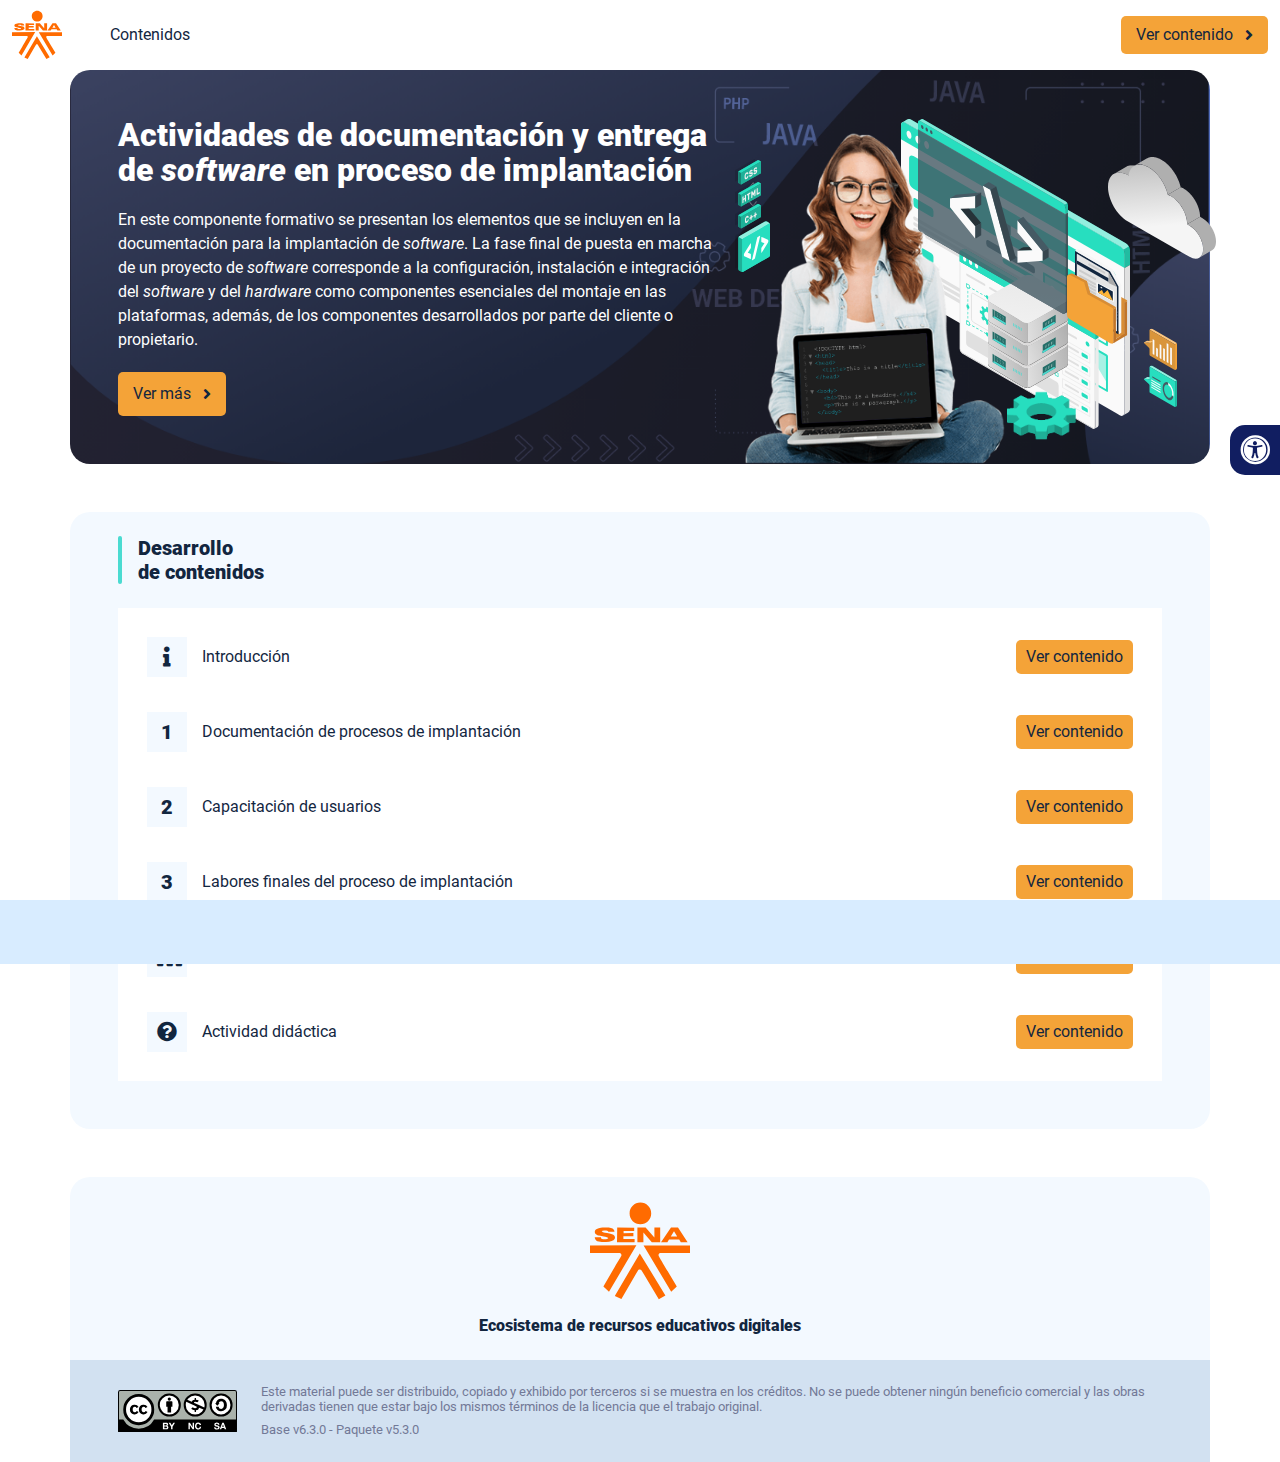
<file: index.html>
<!DOCTYPE html><html lang=""><head><meta charset="utf-8"><meta http-equiv="X-UA-Compatible" content="IE=edge"><meta name="viewport" content="width=device-width,initial-scale=1"><link rel="icon" href="favicon.ico"><title>Actividades de documentación y entrega de <em>software</em> en proceso de implantación</title><link href="css/chunk-0c047e41.3babef71.css" rel="prefetch"><link href="css/chunk-25b302c8.3babef71.css" rel="prefetch"><link href="css/chunk-26fc7596.3babef71.css" rel="prefetch"><link href="css/chunk-2d2747e2.3babef71.css" rel="prefetch"><link href="css/chunk-32334cb6.3babef71.css" rel="prefetch"><link href="css/chunk-3c57cd7b.3babef71.css" rel="prefetch"><link href="css/chunk-4f2d402a.3babef71.css" rel="prefetch"><link href="css/chunk-4fde0a08.14d1f3e8.css" rel="prefetch"><link href="css/chunk-515a8379.7991caa0.css" rel="prefetch"><link href="css/chunk-59974754.3c46845e.css" rel="prefetch"><link href="css/chunk-6e1e538a.126808df.css" rel="prefetch"><link href="css/chunk-766a929b.597f6b4a.css" rel="prefetch"><link href="css/chunk-f2df7d2c.3babef71.css" rel="prefetch"><link href="css/comple.eadd66a5.css" rel="prefetch"><link href="css/creditos.a70cd721.css" rel="prefetch"><link href="css/glosario.d616b3fd.css" rel="prefetch"><link href="css/referencias.a1f90198.css" rel="prefetch"><link href="js/actividad.1e5fe572.js" rel="prefetch"><link href="js/chunk-0206bfa0.a278e582.js" rel="prefetch"><link href="js/chunk-0c047e41.9dab790d.js" rel="prefetch"><link href="js/chunk-13a6037e.81eda5eb.js" rel="prefetch"><link href="js/chunk-18f95272.7a57d180.js" rel="prefetch"><link href="js/chunk-25b302c8.c0c96807.js" rel="prefetch"><link href="js/chunk-26fc7596.72ac93ab.js" rel="prefetch"><link href="js/chunk-2c06842c.fb99932f.js" rel="prefetch"><link href="js/chunk-2d0e96ec.5df2f04d.js" rel="prefetch"><link href="js/chunk-2d208d90.cd091006.js" rel="prefetch"><link href="js/chunk-2d21d0e2.e3102ef0.js" rel="prefetch"><link href="js/chunk-2d22c123.07fa3afa.js" rel="prefetch"><link href="js/chunk-2d2747e2.830388c1.js" rel="prefetch"><link href="js/chunk-2e80bb9a.16424b70.js" rel="prefetch"><link href="js/chunk-319206de.612f074e.js" rel="prefetch"><link href="js/chunk-32334cb6.440e7537.js" rel="prefetch"><link href="js/chunk-3c57cd7b.415a152e.js" rel="prefetch"><link href="js/chunk-3d6834f6.fe5c3e96.js" rel="prefetch"><link href="js/chunk-4cdd78c0.57da21f4.js" rel="prefetch"><link href="js/chunk-4f2d402a.cce421b8.js" rel="prefetch"><link href="js/chunk-4fde0a08.42f6160f.js" rel="prefetch"><link href="js/chunk-515a8379.3dc189c9.js" rel="prefetch"><link href="js/chunk-53ccb27e.2eb129e7.js" rel="prefetch"><link href="js/chunk-55d286b8.761dc6b8.js" rel="prefetch"><link href="js/chunk-59974754.10e91e45.js" rel="prefetch"><link href="js/chunk-6e1e538a.b8da87ec.js" rel="prefetch"><link href="js/chunk-766a929b.b7bdd6eb.js" rel="prefetch"><link href="js/chunk-c796899c.fdb738a9.js" rel="prefetch"><link href="js/chunk-e8a7823a.c1f222d4.js" rel="prefetch"><link href="js/chunk-f2df7d2c.156dfe57.js" rel="prefetch"><link href="js/chunk-fde47172.7234b9b3.js" rel="prefetch"><link href="js/comple.58a80d38.js" rel="prefetch"><link href="js/creditos.fd38ecaa.js" rel="prefetch"><link href="js/glosario.1b535771.js" rel="prefetch"><link href="js/intro.7b818bbf.js" rel="prefetch"><link href="js/referencias.5d1313c0.js" rel="prefetch"><link href="js/sintesis.221d8685.js" rel="prefetch"><link href="js/tema1.129467e5.js" rel="prefetch"><link href="js/tema2.d24baa3f.js" rel="prefetch"><link href="js/tema3.53d0623c.js" rel="prefetch"><link href="css/app.6bde4472.css" rel="preload" as="style"><link href="css/chunk-vendors.2d9d3751.css" rel="preload" as="style"><link href="js/app.440de724.js" rel="preload" as="script"><link href="js/chunk-vendors.c7509e22.js" rel="preload" as="script"><link href="css/chunk-vendors.2d9d3751.css" rel="stylesheet"><link href="css/app.6bde4472.css" rel="stylesheet"></head><body><noscript><strong>We're sorry but Actividades de documentación y entrega de <em>software</em> en proceso de implantación doesn't work properly without JavaScript enabled. Please enable it to continue.</strong></noscript><div id="app"></div><script src="js/chunk-vendors.c7509e22.js"></script><script src="js/app.440de724.js"></script></body></html>
</file>
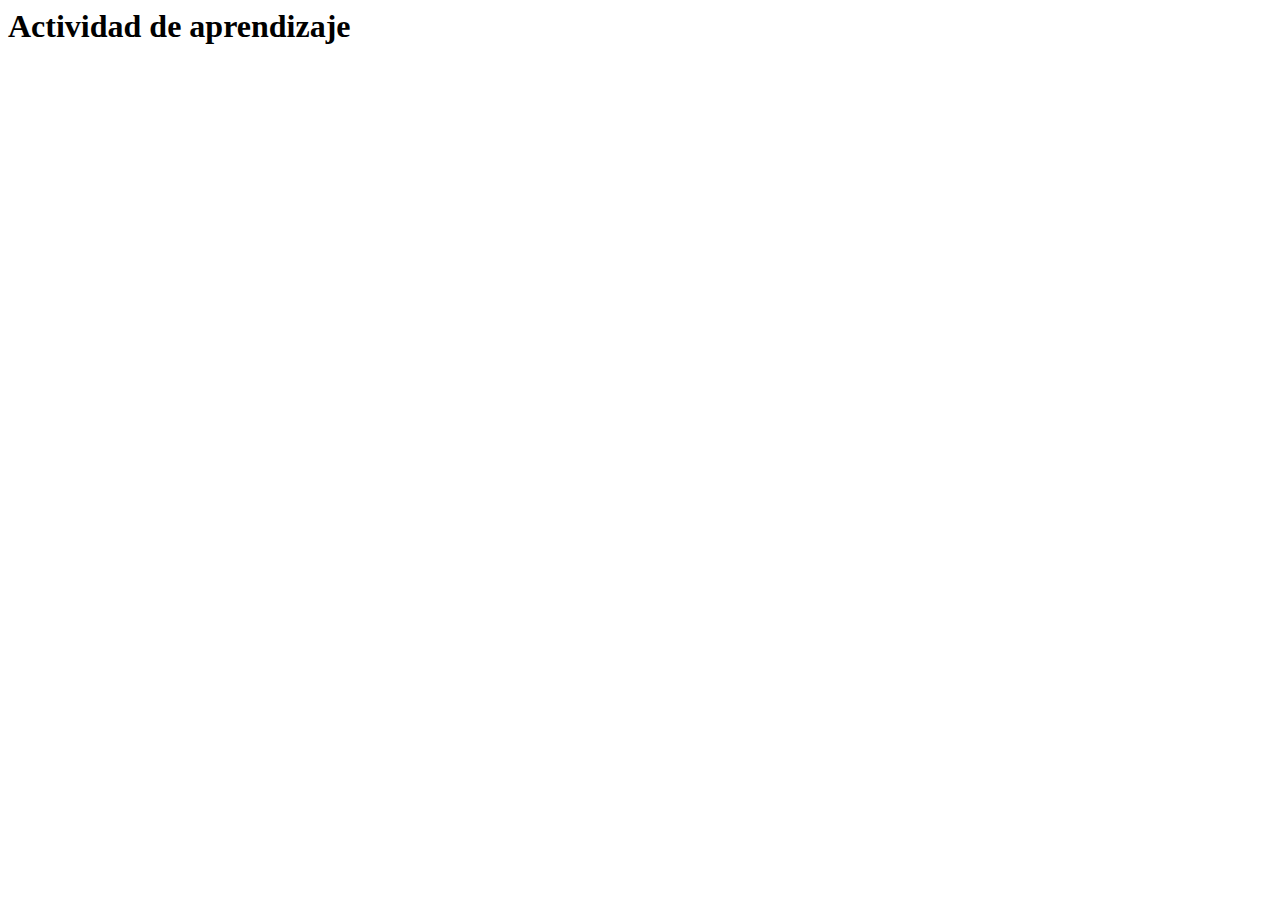
<file: actividades/actividad.html>
<html lang="en">
<head>
  <meta charset="UTF-8">
  <meta http-equiv="X-UA-Compatible" content="IE=edge">
  <meta name="viewport" content="width=device-width, initial-scale=1.0">
  <title>Actividad de aprendizaje</title>
</head>
<body>
  <h1>Actividad de aprendizaje</h1>
</body>
</html>
</file>
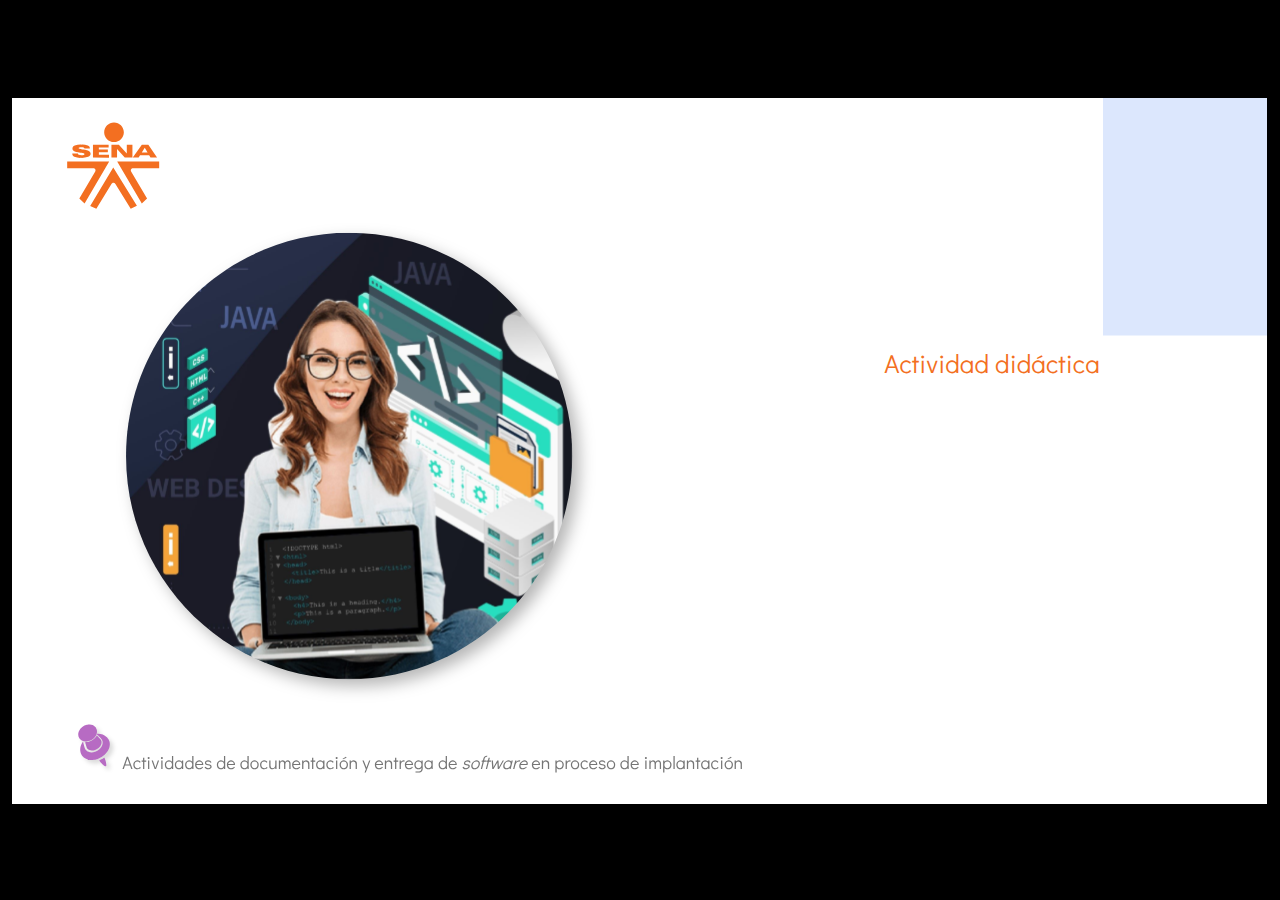
<file: actividades/story.html>
﻿<!doctype html>
<html lang="es">
<head>
  <meta charset="utf-8">
  <!-- Creado con Storyline 360 - http://www.articulate.com  -->
  <!-- version: 3.70.29211.0 -->
  <title>Actividad did&#225;ctica</title>
  <meta http-equiv="x-ua-compatible" content="IE=edge"/>
  <meta name="viewport" content="width=device-width,initial-scale=1,user-scalable=no,shrink-to-fit=no,minimal-ui"/>
  <meta name="apple-mobile-web-app-capable" content="yes"/>
  <style>
    html, body { height: 100%; padding: 0; margin: 0 }
    #app { height: 100%; width: 100%; }
  </style>

  <script>
    window.DS = {};
    window.globals = {
      DATA_PATH_BASE: '',
      HAS_FRAME: true,
      HAS_SLIDE: true,

      lmsPresent: false,
      tinCanPresent: false,
      cmi5Present: false,
      aoSupport: false,
      scale: 'show all',
      captureRc: false,
      browserSize: 'optimal',
      bgColor: '#000000',
      features: 'AccessibleVideo,ConnectionMessages,FullScreenToggle,InsertSvgPicture,LayerPresentAsDialog,MultipleQuizTracking,UpdatedScrollingPanels,UpdatedThemeEditor',
      themeName: 'classic',
      preloaderColor: '#FFFFFF',
      suppressAnalytics: false,
      productChannel: 'stable',
      publishSource: 'storyline',
      aid: 'aid|dd73bbe0-893c-4c5d-ada9-b44ee608dcb3',
      cid: '04bfd34e-cd07-4569-9f02-371561cab23e',
      playerVersion: '3.70.29211.0',
      publishTimestamp: '2022-12-08T16:13:28.3221135Z',
      maxIosVideoElements: 10,
      connectionSettings: { },

      
      parseParams: function(qs) {
        if (window.globals.parsedParams != null) {
          return window.globals.parsedParams;
        }
        qs = (qs || window.location.search.substr(1)).split('+').join(' ');
        var params = {},
            tokens,
            re = /[?&]?([^=]+)=([^&]*)/g;

        while (tokens = re.exec(qs)) {
          params[decodeURIComponent(tokens[1]).trim()] =
            decodeURIComponent(tokens[2]).trim();
        }
        window.globals.parsedParams = params;
        return params;
      }

    };
  </script>
  <script>
    var isIe11 = ('ActiveXObject' in window || window.MSBlobBuilder != null)
      && window.msCrypto != null && !window.ActiveXObject;
    if (isIe11) {
      window.globals.unsupportedBrowser = true;
      document.write(atob('[base64]'));
    }
  </script>
  
  <script>window.THREE = { };</script>
  
</head>
<body style="background: #000000" class="cs-HTML theme-classic">
  <!-- 360 -->
  <script>!function(e){var i=/iPhone/i,o=/iPod/i,n=/iPad/i,t=/(?=.*\bAndroid\b)(?=.*\bMobile\b)/i,d=/Android/i,s=/(?=.*\bAndroid\b)(?=.*\bSD4930UR\b)/i,b=/(?=.*\bAndroid\b)(?=.*\b(?:KFOT|KFTT|KFJWI|KFJWA|KFSOWI|KFTHWI|KFTHWA|KFAPWI|KFAPWA|KFARWI|KFASWI|KFSAWI|KFSAWA)\b)/i,r=/IEMobile/i,h=/(?=.*\bWindows\b)(?=.*\bARM\b)/i,a=/BlackBerry/i,l=/BB10/i,p=/Opera Mini/i,f=/(CriOS|Chrome)(?=.*\bMobile\b)/i,u=/(?=.*\bFirefox\b)(?=.*\bMobile\b)/i,c=new RegExp("(?:Nexus 7|BNTV250|Kindle Fire|Silk|GT-P1000)","i"),w=function(e,i){return e.test(i)},A=function(e){var A=e||navigator.userAgent,v=A.split("[FBAN");if(void 0!==v[1]&&(A=v[0]),this.apple={phone:w(i,A),ipod:w(o,A),tablet:!w(i,A)&&w(n,A),device:w(i,A)||w(o,A)||w(n,A)},this.amazon={phone:w(s,A),tablet:!w(s,A)&&w(b,A),device:w(s,A)||w(b,A)},this.android={phone:w(s,A)||w(t,A),tablet:!w(s,A)&&!w(t,A)&&(w(b,A)||w(d,A)),device:w(s,A)||w(b,A)||w(t,A)||w(d,A)},this.windows={phone:w(r,A),tablet:w(h,A),device:w(r,A)||w(h,A)},this.other={blackberry:w(a,A),blackberry10:w(l,A),opera:w(p,A),firefox:w(u,A),chrome:w(f,A),device:w(a,A)||w(l,A)||w(p,A)||w(u,A)||w(f,A)},this.seven_inch=w(c,A),this.any=this.apple.device||this.android.device||this.windows.device||this.other.device||this.seven_inch,this.phone=this.apple.phone||this.android.phone||this.windows.phone,this.tablet=this.apple.tablet||this.android.tablet||this.windows.tablet,"undefined"==typeof window)return this},v=function(){var e=new A;return e.Class=A,e};"undefined"!=typeof module&&module.exports&&"undefined"==typeof window?module.exports=A:"undefined"!=typeof module&&module.exports&&"undefined"!=typeof window?module.exports=v():"function"==typeof define&&define.amd?define("isMobile",[],e.isMobile=v()):e.isMobile=v()}(this);
    window.isMobile.apple.tablet = window.isMobile.apple.tablet ||
      (navigator.platform === 'MacIntel' && navigator.maxTouchPoints > 1);
    window.isMobile.apple.device = window.isMobile.apple.device || window.isMobile.apple.tablet;
    window.isMobile.tablet = window.isMobile.tablet || window.isMobile.apple.tablet;
    window.isMobile.any = window.isMobile.any || window.isMobile.apple.tablet;
  </script>

  <div id="focus-sink" tabindex="-1"></div>

  <div id="preso"></div>
  <script>
    (function() {

      var classTypes = [ 'desktop', 'mobile', 'phone', 'tablet' ];

      var addDeviceClasses = function(prefix, testObj) {
        var curr, i;
        for (i = 0; i < classTypes.length; i++) {
          curr = classTypes[i];
          if (testObj[curr]) {
            document.body.classList.add(prefix + curr);
          }
        }
      };

      var params = window.globals.parseParams(),
          isDevicePreview = params.devicepreview === '1',
          isPhoneOverride = params.deviceType === 'phone' || (isDevicePreview && params.phone == '1'),
          isTabletOverride = (params.deviceType === 'tablet' || isDevicePreview) && !isPhoneOverride,
          isMobileOverride = isPhoneOverride || isTabletOverride;

      var deviceView = {
        desktop: !window.isMobile.any && !isMobileOverride,
        mobile: window.isMobile.any || isMobileOverride,
        phone: isPhoneOverride || (window.isMobile.phone && !isTabletOverride),
        tablet: isTabletOverride || window.isMobile.tablet
      };

      window.globals.deviceView = deviceView;
      window.isMobile.desktop = !window.isMobile.any;
      window.isMobile.mobile = window.isMobile.any;

      addDeviceClasses('view-', deviceView);

    })();
  </script>
  
  <script src='story_content/user.js' type=text/javascript></script>
  <div class="slide-loader"></div>

  <script>
    if (window.globals.deviceView.isMobile) { var doc = document, loader = doc.body.querySelector('.slide-loader'); [ 1, 2, 3 ].forEach(function(n) { var d = doc.createElement('div'); d.style.backgroundColor = window.globals.preloaderColor; d.classList.add('mobile-loader-dot'); d.classList.add('dot' + n); loader.appendChild(d); }); }
  </script>

  <div class="mobile-load-title-overlay" style="display: none">
    <div class="mobile-load-title">Actividad did&#225;ctica</div>
  </div>

  <div class="mobile-chrome-warning"></div>

  
<style>
  .warn-connection-dialog {
    display: none;
    background: transparent;
    pointer-events: none;
    position: fixed;
    left: 0;
    top: 0;
    width: 100%;
    height: 100%;
    z-index: 999;
  }

  .warn-connection-content {
    border-radius: 4px;
    background: white;
    border: 1px solid #E7E7E7;
    color: #333333;
    box-shadow: 0 2px 4px rgba(0, 0, 0, 0.25);
    transition: all 150ms ease-out;
    position: absolute;
    white-space: nowrap;
  }

  .view-phone.is-landscape .warn-connection-content {
    left: 23px;
    bottom: 23px;
  }

  .view-tablet.is-landscape .warn-connection-content {
    left: 50%;
    top: 20px;
    transform: translateX(-50%);
  }

  .is-portrait .warn-connection-content {
    transform: translate(-50%, calc(-100% - 15px));
  }

  .warn-connection-content p {
    display: inline-block;
    margin: 0 8px 0 0;
    line-height: 33px;
    font-size: 11px;
  }

  .warn-connection-content svg {
    position: relative;
    vertical-align: middle;
    margin: 0 2px 2px 8px;
  }

  .view-desktop .warn-connection-content {
    left: 1.5em;
    bottom: 1.5em;
  }

  .view-desktop .warn-connection-content p {
    font-size: 1.1em;
  }

  .is-offline .warn-connection-dialog {
    display: block;
  }

  .is-offline .cs-panel * {
    pointer-events: none !important;
  }

  .is-offline .cs-panel {
    pointer-events: all !important;
  }

  .is-offline #nav-controls * {
    pointer-events: none !important;
  }

  .is-offline #nav-controls {
    pointer-events: all !important;
  }
</style>

<div class="warn-connection-dialog">
  <div class="warn-connection-content">
    <svg width="17" height="15" viewBox="0 0 17 15" xmlns="http://www.w3.org/2000/svg">
      <path fill="#8F0000" stroke="white" d="M16.07,12.98 L15.88,12.23 L9.51,1.21 C8.97,0.26,7.6,0.26,7.06,1.21 L0.69,12.23 C0.15,13.16,0.81,14.36,1.91,14.36 H14.65 C15.47,14.36,16.05,13.7,16.07,12.98 Z"/>
      <path fill="white" stroke="white" d="M8.58,5.5 C8.35,5.28,8.5,5.35,8.21,5.32 C8.09,5.35,7.97,5.49,7.96,5.67 C7.97,5.79,7.98,5.92,7.98,6.04 L7.98,6.04 C7.99,6.17,8,6.31,8.01,6.43 L8.01,6.44 C8.03,6.92,8.06,7.41,8.09,7.9 L8.09,7.9 C8.12,8.39,8.14,8.88,8.17,9.37 C8.17,9.39,8.18,9.42,8.2,9.44 C8.23,9.46,8.25,9.47,8.28,9.47 C8.31,9.47,8.34,9.46,8.35,9.44 C8.37,9.43,8.38,9.4,8.39,9.35 L8.39,9.34 C8.39,9.24,8.4,9.15,8.4,9.05 L8.4,9.05 C8.41,8.96,8.41,8.86,8.42,8.75 C8.43,8.44,8.45,8.12,8.47,7.81 L8.47,7.81 C8.49,7.49,8.51,7.18,8.53,6.87 C8.55,6.46,8.56,6.05,8.59,5.64 L8.6,5.62 C8.6,5.57,8.59,5.53,8.58,5.5 L8.21,5.32 Z"/>
      <circle fill="white" stroke="white" cx="8.3" cy="11.35" r="0.3"/>
    </svg>
    <p>You are offline. Trying to reconnect...</p>
  </div>
</div>

<script>
  (function() {
    window.DS.connection = {
      warningShown: false,
      assets: {},
      loadingAssetGroup: false,
      retryDelay: 500
    };

    // @TODO this is POC code and can be cleaned up a bit more if we move forward
    // with the feature



    // The `window.globals.features` variable must be set in `webpack.dev.config` when testing locally - it is not enough
    // to have it in the data - but it must be set there as well.
    var useConnectionMessages = window.AbortController != null &&
      window.location.protocol != 'file:' &&
      window.globals.features.indexOf('ConnectionMessages') != -1;

    window.DS.connection.useConnectionMessages = useConnectionMessages

    var assetCount = 0;
    var checkLoadedId;
    var connectionSettings = window.globals.connectionSettings;

    if (useConnectionMessages && connectionSettings != null) {
      var contentEl = document.querySelector('.warn-connection-content');
      var messageEl = contentEl.querySelector('p')

      if (connectionSettings.useDarkTheme) {
        contentEl.style.borderColor = '#BABBBA';
        contentEl.style.backgroundColor = '#282828';
        contentEl.style.color = '#FFFFFF';
      }

      if (connectionSettings.message != null) {
        messageEl.textContent = window.decodeURIComponent(connectionSettings.message);
      }
    }

    function checkAssetsReady() {
      for (var i in DS.connection.assets) {
        if (!DS.connection.assets[i].success) {
          return false;
        }
      }
      return true;
    }

    function stopAssetGroup() {
      if (!useConnectionMessages) { return; }

      assetCount = 0;

      DS.connection.oldAssetGroup = DS.connection.assets;
      DS.connection.assets = {};
      DS.connection.loadingAssetGroup = false;
      clearInterval(checkLoadedId);
    }

    function startAssetGroup() {
      if (!useConnectionMessages) { return; }
      var ticks = 0;
      clearInterval(checkLoadedId);
      checkLoadedId = setInterval(function() {
        var loaded = 0;
        if (assetCount === 0 && loaded === 0) {
          clearInterval(checkLoadedId);
          return;
        }

        for (var i in DS.connection.assets) {
          if (DS.connection.assets[i].success) {
            loaded++;
          }
        }

        if (assetCount === loaded && checkAssetsReady()) {
          for (var i in DS.connection.assets) {
            if (DS.connection.assets[i].action) {
              DS.connection.assets[i].action();
            }
          }
          hideWarning();
          stopAssetGroup();
        }
      }, 100)
    }

    function requiredAsset(url, action, retry, type) {
      if (!useConnectionMessages) { return; }
      if (DS.connection.assets[url]) { return; }

      DS.connection.assets[url] = {
        success: false, action: action, retry: retry, type: type
      };
      assetCount = Object.keys(DS.connection.assets).length;
      if (!DS.connection.loadingAssetGroup) {
        startAssetGroup();
      }
      DS.connection.loadingAssetGroup = true;
    }

    function assetLoaded(url) {
      if (!useConnectionMessages) { return; }
      if (DS.connection.assets[url]) {
        DS.connection.assets[url].success = true;
      }
    }

    function assetFailed(url) {
      if (!useConnectionMessages) { return; }
      if (!DS.connection.assets[url]) {
        if (/\.js$/.test(url)) {
          setTimeout(function() {
            if (DS.connection.lastSlideLoaded != null) {
              DS.connection.lastSlideLoaded();
            }
          }, DS.connection.retryDelay);
        }
        return;
      }
      if (!DS.connection.warningShown) { showWarning(); }
      if (DS.connection.assets[url].retry) {
        setTimeout(function() {
          if (!DS.connection.assets[url].success) {
            DS.connection.assets[url].retry()
          }
        }, DS.connection.retryDelay);
      }
    }

    function hideWarning() {
      document.body.classList.remove('is-offline');
      DS.connection.warningShown = false;
    }
    DS.connection.hideWarning = hideWarning

    function showWarning(btn) {
      document.body.classList.add('is-offline')
      DS.connection.warningShown = true;
      updateWarningPosition();
    }

    function updateWarningPosition() {
      if (!DS.connection.warningShown) {
        return;
      }

      var isPortrait = document.body.classList.contains('is-portrait');
      var warningEl = document.querySelector('.warn-connection-content');

      if (isPortrait) {
        var slide = document.querySelector('.primary-slide');
        var slideRect = slide.getBoundingClientRect();

        warningEl.style.top = `${slideRect.top}px`
        warningEl.style.left = `${slideRect.left + slideRect.width / 2}px`
      } else {
        warningEl.style.top = null;
        warningEl.style.left = null;
      }

      window.requestAnimationFrame(updateWarningPosition);
    }

    // these will all be noops if the feature flag isn't set in
    // the data and `window.globals.features`
    DS.connection.requiredAsset = requiredAsset;
    DS.connection.assetLoaded = assetLoaded;
    DS.connection.assetFailed = assetFailed;
    DS.connection.stopAssetGroup = stopAssetGroup;
    DS.connection.startAssetGroup = startAssetGroup;
  })();
</script>


  <script>
    
    if (window.autoSpider && window.vInterfaceObject) {
      document.querySelector('.mobile-load-title-overlay').style.display = 'none';
    }
  </script>

  

  <link rel="stylesheet" href="html5/data/css/output.min.css" data-noprefix/>
</body>
<script src="html5/lib/scripts/bootstrapper.min.js"></script>
</html>
</file>
<file: css/chunk-0c047e41.3babef71.css>
.actividad[data-v-22adfd6b]{background-color:#f2f2f2}.horizontal-scroll__wrapper[data-v-22adfd6b]{overflow:hidden}.horizontal-scroll[data-v-22adfd6b]{display:flex;transition:transform .5s ease-in-out;align-items:center;flex-wrap:nowrap}.horizontal-scroll[data-v-22adfd6b]:not(.row){width:100%}.horizontal-scroll--item-fw[data-v-22adfd6b]>div{flex-grow:0;flex-shrink:0;width:100%;margin:0!important}
</file>
<file: css/chunk-25b302c8.3babef71.css>
.actividad[data-v-22adfd6b]{background-color:#f2f2f2}.horizontal-scroll__wrapper[data-v-22adfd6b]{overflow:hidden}.horizontal-scroll[data-v-22adfd6b]{display:flex;transition:transform .5s ease-in-out;align-items:center;flex-wrap:nowrap}.horizontal-scroll[data-v-22adfd6b]:not(.row){width:100%}.horizontal-scroll--item-fw[data-v-22adfd6b]>div{flex-grow:0;flex-shrink:0;width:100%;margin:0!important}
</file>
<file: css/chunk-26fc7596.3babef71.css>
.actividad[data-v-22adfd6b]{background-color:#f2f2f2}.horizontal-scroll__wrapper[data-v-22adfd6b]{overflow:hidden}.horizontal-scroll[data-v-22adfd6b]{display:flex;transition:transform .5s ease-in-out;align-items:center;flex-wrap:nowrap}.horizontal-scroll[data-v-22adfd6b]:not(.row){width:100%}.horizontal-scroll--item-fw[data-v-22adfd6b]>div{flex-grow:0;flex-shrink:0;width:100%;margin:0!important}
</file>
<file: css/chunk-2d2747e2.3babef71.css>
.actividad[data-v-22adfd6b]{background-color:#f2f2f2}.horizontal-scroll__wrapper[data-v-22adfd6b]{overflow:hidden}.horizontal-scroll[data-v-22adfd6b]{display:flex;transition:transform .5s ease-in-out;align-items:center;flex-wrap:nowrap}.horizontal-scroll[data-v-22adfd6b]:not(.row){width:100%}.horizontal-scroll--item-fw[data-v-22adfd6b]>div{flex-grow:0;flex-shrink:0;width:100%;margin:0!important}
</file>
<file: css/chunk-32334cb6.3babef71.css>
.actividad[data-v-22adfd6b]{background-color:#f2f2f2}.horizontal-scroll__wrapper[data-v-22adfd6b]{overflow:hidden}.horizontal-scroll[data-v-22adfd6b]{display:flex;transition:transform .5s ease-in-out;align-items:center;flex-wrap:nowrap}.horizontal-scroll[data-v-22adfd6b]:not(.row){width:100%}.horizontal-scroll--item-fw[data-v-22adfd6b]>div{flex-grow:0;flex-shrink:0;width:100%;margin:0!important}
</file>
<file: css/chunk-3c57cd7b.3babef71.css>
.actividad[data-v-22adfd6b]{background-color:#f2f2f2}.horizontal-scroll__wrapper[data-v-22adfd6b]{overflow:hidden}.horizontal-scroll[data-v-22adfd6b]{display:flex;transition:transform .5s ease-in-out;align-items:center;flex-wrap:nowrap}.horizontal-scroll[data-v-22adfd6b]:not(.row){width:100%}.horizontal-scroll--item-fw[data-v-22adfd6b]>div{flex-grow:0;flex-shrink:0;width:100%;margin:0!important}
</file>
<file: css/chunk-4f2d402a.3babef71.css>
.actividad[data-v-22adfd6b]{background-color:#f2f2f2}.horizontal-scroll__wrapper[data-v-22adfd6b]{overflow:hidden}.horizontal-scroll[data-v-22adfd6b]{display:flex;transition:transform .5s ease-in-out;align-items:center;flex-wrap:nowrap}.horizontal-scroll[data-v-22adfd6b]:not(.row){width:100%}.horizontal-scroll--item-fw[data-v-22adfd6b]>div{flex-grow:0;flex-shrink:0;width:100%;margin:0!important}
</file>
<file: css/chunk-4fde0a08.14d1f3e8.css>
.actividad[data-v-a108b06a]{background-color:#f2f2f2}.header[data-v-a108b06a]{position:sticky;top:0;padding-top:10px;padding-bottom:10px;background-color:#fff;z-index:10010;line-height:1.1em}.header__logo[data-v-a108b06a]{width:50px}@media (max-width:576px){.header__componente-formativo[data-v-a108b06a]{font-size:.8em}}.header__menu[data-v-a108b06a]{cursor:pointer}.header__menu span[data-v-a108b06a]{font-size:.7em;display:block;line-height:1em;text-align:center;color:#111e61}.header__menu__btn[data-v-a108b06a]{width:30px;height:30px;position:relative;margin-bottom:4px}.header__menu__btn .line-1[data-v-a108b06a],.header__menu__btn .line-2[data-v-a108b06a],.header__menu__btn .line-3[data-v-a108b06a]{height:4px;width:30px;background-color:#111e61;transform-origin:center center;position:absolute;left:0;border-radius:2px}.header__menu__btn .line-1[data-v-a108b06a]{top:4px;-webkit-animation:line-1-inactive-data-v-a108b06a .5s ease-in-out forwards;animation:line-1-inactive-data-v-a108b06a .5s ease-in-out forwards}.header__menu__btn .line-2[data-v-a108b06a]{top:13px;-webkit-animation:line-2-inactive-data-v-a108b06a .5s ease-in-out forwards;animation:line-2-inactive-data-v-a108b06a .5s ease-in-out forwards}.header__menu__btn .line-3[data-v-a108b06a]{top:22px;-webkit-animation:line-3-inactive-data-v-a108b06a .5s ease-in-out forwards;animation:line-3-inactive-data-v-a108b06a .5s ease-in-out forwards}.header__menu__btn[data-v-a108b06a]:hover{cursor:pointer}.header__menu__btn--open .line-1[data-v-a108b06a]{-webkit-animation:line-1-active-data-v-a108b06a .5s ease-in-out forwards;animation:line-1-active-data-v-a108b06a .5s ease-in-out forwards}.header__menu__btn--open .line-2[data-v-a108b06a]{-webkit-animation:line-2-active-data-v-a108b06a .5s ease-in-out forwards;animation:line-2-active-data-v-a108b06a .5s ease-in-out forwards}.header__menu__btn--open .line-3[data-v-a108b06a]{-webkit-animation:line-3-active-data-v-a108b06a .5s ease-in-out forwards;animation:line-3-active-data-v-a108b06a .5s ease-in-out forwards}@-webkit-keyframes line-1-active-data-v-a108b06a{0%{transform:translate(0) rotate(0)}50%{transform:translateY(9px) rotate(0)}to{transform:translateY(9px) rotate(45deg)}}@keyframes line-1-active-data-v-a108b06a{0%{transform:translate(0) rotate(0)}50%{transform:translateY(9px) rotate(0)}to{transform:translateY(9px) rotate(45deg)}}@-webkit-keyframes line-2-active-data-v-a108b06a{0%{transform:scale(1)}to{transform:scale(0)}}@keyframes line-2-active-data-v-a108b06a{0%{transform:scale(1)}to{transform:scale(0)}}@-webkit-keyframes line-3-active-data-v-a108b06a{0%{transform:translate(0) rotate(0)}50%{transform:translateY(-9px) rotate(0)}to{transform:translateY(-9px) rotate(-45deg)}}@keyframes line-3-active-data-v-a108b06a{0%{transform:translate(0) rotate(0)}50%{transform:translateY(-9px) rotate(0)}to{transform:translateY(-9px) rotate(-45deg)}}@-webkit-keyframes line-1-inactive-data-v-a108b06a{0%{transform:translateY(9px) rotate(45deg)}50%{transform:translateY(9px) rotate(0)}to{transform:translate(0) rotate(0)}}@keyframes line-1-inactive-data-v-a108b06a{0%{transform:translateY(9px) rotate(45deg)}50%{transform:translateY(9px) rotate(0)}to{transform:translate(0) rotate(0)}}@-webkit-keyframes line-2-inactive-data-v-a108b06a{0%{transform:scale(0)}to{transform:scale(1)}}@keyframes line-2-inactive-data-v-a108b06a{0%{transform:scale(0)}to{transform:scale(1)}}@-webkit-keyframes line-3-inactive-data-v-a108b06a{0%{transform:translateY(-9px) rotate(-45deg)}50%{transform:translateY(-9px) rotate(0)}to{transform:translate(0) rotate(0)}}@keyframes line-3-inactive-data-v-a108b06a{0%{transform:translateY(-9px) rotate(-45deg)}50%{transform:translateY(-9px) rotate(0)}to{transform:translate(0) rotate(0)}}
</file>
<file: css/chunk-515a8379.7991caa0.css>
.actividad{background-color:#f2f2f2}.banner-interno{position:relative}.banner-interno__fondo{position:absolute;top:0;bottom:-50px;left:0;right:0;background-color:#5573c6;background-size:cover;background-position:50%}.banner-interno__titulo{display:flex;align-items:center}.banner-interno__titulo__icono{display:block;width:32px;height:32px;border-radius:50%;background-color:#fff;position:relative}.banner-interno__titulo__icono i{color:#5573c6;position:absolute;left:50%;top:50%;transform:translate(-50%,-50%)}.banner-interno__titulo h1,.banner-interno__titulo h2,.banner-interno__titulo h3,.banner-interno__titulo h4,.banner-interno__titulo h5,.banner-interno__titulo h6{color:#fff;line-height:1.1em}
</file>
<file: css/chunk-59974754.3c46845e.css>
.actividad{background-color:#f2f2f2}.aside-menu{position:sticky;top:70px;flex:0 0 0;width:0;min-height:calc(100vh - 70px);max-height:calc(100vh - 70px);background-color:#f3f9ff;transition:flex .5s ease-in-out,width .5s ease-in-out;overflow-x:hidden;z-index:100001}.aside-menu a{color:#111e61}.aside-menu--open{flex:0 0 300px;width:300px}.aside-menu__content{width:300px;display:flex;flex-direction:column;justify-content:space-between;min-height:calc(100vh - 70px);max-height:calc(100vh - 70px);border-right:1px solid #d8ecff}@media (max-height:800px){.aside-menu__content{min-height:800px;max-height:800px;overflow-y:auto}}.aside-menu__header{padding:10px;text-align:center;background-color:#d8ecff}.aside-menu__header h4{margin:0}.aside-menu__menu{overflow-y:auto;flex-grow:1;list-style:none;padding-left:0;margin-bottom:0}.aside-menu__menu__item--active .aside-menu__menu__item__lnk,.aside-menu__menu__item--active .aside-menu__sec-menu__item__lnk{background-color:#d8ecff;font-weight:700}.aside-menu__menu__item--sub-menu:hover,.aside-menu__menu__item:hover,.aside-menu__sec-menu__item:hover{background-color:#d8ecff}.aside-menu__menu__item--sub-menu{padding-left:10px}.aside-menu__menu__item--sub-menu--active .aside-menu__menu__item__lnk,.aside-menu__menu__item--sub-menu--active .aside-menu__sec-menu__item__lnk{background-color:#d8ecff;font-weight:700;position:relative}.aside-menu__menu__item--sub-menu--active .aside-menu__menu__item__lnk:before,.aside-menu__menu__item--sub-menu--active .aside-menu__sec-menu__item__lnk:before{content:"";display:block;position:absolute;left:0;bottom:0;top:0;width:4px;border-radius:2px;background-color:#4adbd1}.aside-menu__menu__item__lnk,.aside-menu__sec-menu__item__lnk{display:flex;align-items:center;padding:10px 15px;line-height:1.1em}.aside-menu__menu__item__lnk i,.aside-menu__menu__item__lnk span,.aside-menu__sec-menu__item__lnk i,.aside-menu__sec-menu__item__lnk span{margin-right:10px}.aside-menu__menu__item__lnk i:last-child,.aside-menu__menu__item__lnk span:last-child,.aside-menu__sec-menu__item__lnk i:last-child,.aside-menu__sec-menu__item__lnk span:last-child{margin-right:0}.aside-menu__sec-menu{background-color:#d8ecff;padding:10px 0;flex-shrink:0;margin-bottom:0}.aside-menu__sec-menu__item{padding:10px 15px}.aside-menu__sec-menu__item__lnk{padding:0;border-radius:1em}.aside-menu__sec-menu__item__lnk i{display:block;width:2em;height:2em;padding:.5em 0;text-align:center;background-color:#fff;border-radius:50%}.aside-menu__sec-menu__item__lnk:hover{background-color:#fff}@media (max-width:992px){.aside-menu{position:fixed;top:70px}}@media (max-width:576px){.aside-menu__sec-menu{padding-bottom:110px}}
</file>
<file: css/chunk-6e1e538a.126808df.css>
.actividad[data-v-4f6b7c58]{background-color:#f2f2f2}.accesibilidad[data-v-4f6b7c58]{position:fixed;right:0;top:50vh;height:50px;background-color:#111e61;border-top-left-radius:15px;border-bottom-left-radius:15px;transform:translateY(-50%) translateX(100%) translateX(-50px);overflow:hidden;transition:transform .3s ease-in-out,height .3s ease-in-out}.accesibilidad[data-v-4f6b7c58]:hover{transform:translateY(-50%) translateX(0);height:12.75rem}.accesibilidad [data-v-4f6b7c58]{color:#fff}.accesibilidad__menu__content .accesibilidad__menu__item[data-v-4f6b7c58]{cursor:pointer}.accesibilidad__menu__content .accesibilidad__menu__item[data-v-4f6b7c58]:hover{background-color:#273685}.accesibilidad__menu__content .accesibilidad__menu__item[data-v-4f6b7c58]:last-child{border:none}.accesibilidad__menu__item[data-v-4f6b7c58]{display:flex;align-items:center;padding:10px;border-bottom:1px solid #273685;line-height:1em;-webkit-user-select:none;-moz-user-select:none;-ms-user-select:none;user-select:none}.accesibilidad__menu i[data-v-4f6b7c58]{font-size:30px;font-style:normal;margin-right:10px;line-height:1em}.accesibilidad__menu img[data-v-4f6b7c58]{width:30px;margin-right:10px}
</file>
<file: css/chunk-766a929b.597f6b4a.css>
.actividad{background-color:#f2f2f2}.barra-avance{display:flex;align-items:center;justify-content:space-between;position:fixed;bottom:0;left:0;width:100%;padding:10px;background-color:#d8ecff;transition:transform .5s ease-in-out;z-index:100000}.barra-avance__barra{margin:0 20px;flex:1;position:relative;max-width:800px}.barra-avance__barra--amarilla,.barra-avance__barra--blanca{height:4px}.barra-avance__barra--amarilla:after,.barra-avance__barra--amarilla:before,.barra-avance__barra--blanca:after,.barra-avance__barra--blanca:before{content:"";display:block;width:10px;height:10px;border-radius:50%;position:absolute;top:50%}.barra-avance__barra--amarilla:before,.barra-avance__barra--blanca:before{left:0;transform:translate(-50%,-50%)}.barra-avance__barra--amarilla:after,.barra-avance__barra--blanca:after{right:0;transform:translate(50%,-50%)}.barra-avance__barra--blanca,.barra-avance__barra--blanca:after,.barra-avance__barra--blanca:before{background-color:#fff}.barra-avance__barra--amarilla{position:absolute;width:100%;top:0;background-color:#f4a338}.barra-avance__barra--amarilla:after,.barra-avance__barra--amarilla:before{background-color:#f4a338}.barra-avance__boton--regresar{background-color:#b0c0d2}.barra-avance__boton--regresar span{color:#111e61!important}.barra-avance__boton--disable{opacity:0;pointer-events:none}.barra-avance--open{transform:translateY(0)}.barra-avance--close{transform:translateY(100%)}
</file>
<file: css/chunk-f2df7d2c.3babef71.css>
.actividad[data-v-22adfd6b]{background-color:#f2f2f2}.horizontal-scroll__wrapper[data-v-22adfd6b]{overflow:hidden}.horizontal-scroll[data-v-22adfd6b]{display:flex;transition:transform .5s ease-in-out;align-items:center;flex-wrap:nowrap}.horizontal-scroll[data-v-22adfd6b]:not(.row){width:100%}.horizontal-scroll--item-fw[data-v-22adfd6b]>div{flex-grow:0;flex-shrink:0;width:100%;margin:0!important}
</file>
<file: css/comple.eadd66a5.css>
.banner-interno{position:relative}.banner-interno__fondo{position:absolute;top:0;bottom:-50px;left:0;right:0;background-color:#5573c6;background-size:cover;background-position:50%}.banner-interno__titulo{display:flex;align-items:center}.banner-interno__titulo__icono{display:block;width:32px;height:32px;border-radius:50%;background-color:#fff;position:relative}.banner-interno__titulo__icono i{color:#5573c6;position:absolute;left:50%;top:50%;transform:translate(-50%,-50%)}.banner-interno__titulo h1,.banner-interno__titulo h2,.banner-interno__titulo h3,.banner-interno__titulo h4,.banner-interno__titulo h5,.banner-interno__titulo h6{color:#fff;line-height:1.1em}.actividad{background-color:#f2f2f2}.complementario__enlaces{display:flex;justify-content:center;flex-wrap:wrap}.complementario__enlaces a{margin:0 5px}.complementario__btn{font-size:1.5em;line-height:1em}table{width:calc(100% - 1px);min-width:800px}table thead{background-color:#d8ecff}table thead th{border-color:#d8ecff}table td,table th{padding:25px 20px;text-align:center}
</file>
<file: css/creditos.a70cd721.css>
.banner-interno{position:relative}.banner-interno__fondo{position:absolute;top:0;bottom:-50px;left:0;right:0;background-color:#5573c6;background-size:cover;background-position:50%}.banner-interno__titulo{display:flex;align-items:center}.banner-interno__titulo__icono{display:block;width:32px;height:32px;border-radius:50%;background-color:#fff;position:relative}.banner-interno__titulo__icono i{color:#5573c6;position:absolute;left:50%;top:50%;transform:translate(-50%,-50%)}.banner-interno__titulo h1,.banner-interno__titulo h2,.banner-interno__titulo h3,.banner-interno__titulo h4,.banner-interno__titulo h5,.banner-interno__titulo h6{color:#fff;line-height:1.1em}.actividad{background-color:#f2f2f2}.creditos-vista .tarjeta.credito{background-color:#d2e1f1}.creditos{color:#727997;overflow-x:auto}.creditos__item{min-width:490px}.creditos p{line-height:1.3em;margin-bottom:0;color:#727997}.creditos__titulo{font-weight:700;background-color:#d2e1f1;padding:5px 10px;border-top-radius:5px;border-top-left-radius:5px;border-top-right-radius:5px}.creditos table td,.creditos table th{border-color:#d2e1f1}
</file>
<file: css/glosario.d616b3fd.css>
.banner-interno{position:relative}.banner-interno__fondo{position:absolute;top:0;bottom:-50px;left:0;right:0;background-color:#5573c6;background-size:cover;background-position:50%}.banner-interno__titulo{display:flex;align-items:center}.banner-interno__titulo__icono{display:block;width:32px;height:32px;border-radius:50%;background-color:#fff;position:relative}.banner-interno__titulo__icono i{color:#5573c6;position:absolute;left:50%;top:50%;transform:translate(-50%,-50%)}.banner-interno__titulo h1,.banner-interno__titulo h2,.banner-interno__titulo h3,.banner-interno__titulo h4,.banner-interno__titulo h5,.banner-interno__titulo h6{color:#fff;line-height:1.1em}.actividad{background-color:#f2f2f2}.glosario__letra-item{display:flex}.glosario__letra-item__texto{padding-top:5px}.glosario__letra-item__letra__icono{width:32px;height:32px;position:relative;line-height:1em;border-radius:50%;background-color:#d2e1f1}.glosario__letra-item__letra__icono span{position:absolute;left:50%;top:50%;transform:translate(-50%,-50%);font-size:1.1em;font-weight:900}
</file>
<file: css/referencias.a1f90198.css>
.banner-interno{position:relative}.banner-interno__fondo{position:absolute;top:0;bottom:-50px;left:0;right:0;background-color:#5573c6;background-size:cover;background-position:50%}.banner-interno__titulo{display:flex;align-items:center}.banner-interno__titulo__icono{display:block;width:32px;height:32px;border-radius:50%;background-color:#fff;position:relative}.banner-interno__titulo__icono i{color:#5573c6;position:absolute;left:50%;top:50%;transform:translate(-50%,-50%)}.banner-interno__titulo h1,.banner-interno__titulo h2,.banner-interno__titulo h3,.banner-interno__titulo h4,.banner-interno__titulo h5,.banner-interno__titulo h6{color:#fff;line-height:1.1em}.actividad{background-color:#f2f2f2}.referencias__item:last-child hr{display:none}.referencias__item a{color:#2196f3;text-decoration:underline;overflow-wrap:break-word}
</file>
<file: css/app.6bde4472.css>
*,:after,:before{box-sizing:inherit}html{height:100%;line-height:1.15;box-sizing:border-box;-webkit-font-smoothing:antialiased;-moz-osx-font-smoothing:grayscale;-webkit-text-size-adjust:100%;-ms-text-size-adjust:100%;text-rendering:optimizeLegibility}a,abbr,acronym,address,applet,article,aside,audio,b,big,blockquote,body,canvas,caption,center,cite,code,dd,del,details,dfn,div,dl,dt,em,embed,fieldset,figcaption,figure,footer,form,h1,h2,h3,h4,h5,h6,header,hgroup,html,i,iframe,img,ins,kbd,label,legend,li,mark,menu,nav,object,ol,output,p,pre,q,ruby,s,samp,section,small,span,strike,strong,sub,summary,sup,table,tbody,td,tfoot,th,thead,time,tr,tt,u,ul,var,video{margin:0;padding:0;border:0;outline:0;background:transparent;vertical-align:baseline}article,aside,details,figcaption,figure,footer,header,main,menu,nav,section,summary{display:block}[hidden],template{display:none}hr{box-sizing:content-box;height:0;border-bottom:1px solid #e8e8e8;border-left:0;border-right:0;border-top:0;margin:1.5em 0;overflow:visible}[hidden]{display:none}a{font-family:Roboto,sans-serif;font-size:1em;font-weight:400;text-decoration:none;color:#12263f;background-color:transparent;transition:all .15s ease-in-out;-webkit-text-decoration-skip:objects}a:active,a:hover{outline-width:0}a:active,a:focus,a:hover{color:#000}[type=button],[type=reset],[type=submit],button{-webkit-appearance:none;-moz-appearance:none;appearance:none;cursor:pointer;display:inline-block;vertical-align:middle;border:0;border-radius:5px;color:#12263f;background-color:#f4a338;font-family:Roboto,sans-serif;font-weight:400;font-size:1em;-webkit-font-smoothing:antialiased;line-height:1em;white-space:nowrap;text-decoration:none;text-transform:none;padding:.75em 1.5em;margin:0;-webkit-user-select:none;-moz-user-select:none;-ms-user-select:none;user-select:none;overflow:visible;transition:background-color .15s ease-in-out}[type=button]:focus,[type=button]:hover,[type=reset]:focus,[type=reset]:hover,[type=submit]:focus,[type=submit]:hover,button:focus,button:hover{background-color:#f4a338;color:#12263f}[type=button]:disabled,[type=reset]:disabled,[type=submit]:disabled,button:disabled{cursor:not-allowed;opacity:.5}[type=button]:disabled:hover,[type=reset]:disabled:hover,[type=submit]:disabled:hover,button:disabled:hover{background-color:#f4a338}input,select,textarea{margin:0;display:block;font-family:Roboto,sans-serif;font-size:16px}input{overflow:visible}[type=color],[type=date],[type=datetime-local],[type=datetime],[type=email],[type=month],[type=number],[type=password],[type=search],[type=tel],[type=text],[type=time],[type=url],[type=week],input:not([type]),select,select[multiple],textarea{background-color:#fff;border:1px solid #e8e8e8;border-radius:5px;box-shadow:inset 0 1px 3px rgba(0,0,0,.06);box-sizing:inherit;margin-bottom:.75em;padding:.5em;transition:border-color .15s ease-in-out;width:100%}[type=color]:hover,[type=date]:hover,[type=datetime-local]:hover,[type=datetime]:hover,[type=email]:hover,[type=month]:hover,[type=number]:hover,[type=password]:hover,[type=search]:hover,[type=tel]:hover,[type=text]:hover,[type=time]:hover,[type=url]:hover,[type=week]:hover,input:not([type]):hover,select:hover,select[multiple]:hover,textarea:hover{border-color:shade(#e8e8e8,20%)}[type=color]:focus,[type=date]:focus,[type=datetime-local]:focus,[type=datetime]:focus,[type=email]:focus,[type=month]:focus,[type=number]:focus,[type=password]:focus,[type=search]:focus,[type=tel]:focus,[type=text]:focus,[type=time]:focus,[type=url]:focus,[type=week]:focus,input:not([type]):focus,select:focus,select[multiple]:focus,textarea:focus{border-color:#4adbd1;box-shadow:inset 0 1px 3px rgba(0,0,0,.06),0 0 5px rgba(66,99,192,.7);outline:none}[type=color]:disabled,[type=date]:disabled,[type=datetime-local]:disabled,[type=datetime]:disabled,[type=email]:disabled,[type=month]:disabled,[type=number]:disabled,[type=password]:disabled,[type=search]:disabled,[type=tel]:disabled,[type=text]:disabled,[type=time]:disabled,[type=url]:disabled,[type=week]:disabled,input:not([type]):disabled,select:disabled,select[multiple]:disabled,textarea:disabled{background-color:shade(#fff,5%);cursor:not-allowed}[type=color]:disabled:hover,[type=date]:disabled:hover,[type=datetime-local]:disabled:hover,[type=datetime]:disabled:hover,[type=email]:disabled:hover,[type=month]:disabled:hover,[type=number]:disabled:hover,[type=password]:disabled:hover,[type=search]:disabled:hover,[type=tel]:disabled:hover,[type=text]:disabled:hover,[type=time]:disabled:hover,[type=url]:disabled:hover,[type=week]:disabled:hover,input:not([type]):disabled:hover,select:disabled:hover,select[multiple]:disabled:hover,textarea:disabled:hover{border:1px solid #e8e8e8}select{text-transform:none;max-width:100%;border-radius:5px}::-webkit-file-upload-button{background-color:#f4a338;border:none;cursor:pointer;color:#12263f;border-radius:5px;padding:.75em 1.5em}::-webkit-file-upload-button:hover{background-color:#f4a338}optgroup{font-weight:700}fieldset{border:1px solid #e8e8e8;background-color:transparent;padding:1.5em;-webkit-margin-start:0;-webkit-margin-end:0;-webkit-padding-before:1.5em;-webkit-padding-start:1.5em;-webkit-padding-end:1.5em;-webkit-padding-after:1.5em}legend{box-sizing:border-box;color:inherit;display:table;max-width:100%;padding:0;white-space:normal;font-weight:600;-webkit-padding-start:0;-webkit-padding-end:0}label,legend{margin-bottom:.375em}label{display:block;font-size:1em;font-family:Roboto,sans-serif;font-weight:900}textarea{overflow:auto;resize:vertical}[type=checkbox],[type=radio]{box-sizing:border-box;padding:0;display:inline;margin-right:.375em}[type=number]::-webkit-inner-spin-button,[type=number]::-webkit-outer-spin-button{height:auto}[type=search]{-webkit-appearance:textfield;outline-offset:-2px}[type=search]::-webkit-search-cancel-button,[type=search]::-webkit-search-decoration{-webkit-appearance:none;-moz-appearance:none}::-moz-placeholder{color:#999}:-ms-input-placeholder{color:#999}::placeholder{color:#999}::-webkit-file-upload-button{-webkit-appearance:button;-moz-appearance:button;font:inherit}[type=file]{margin-bottom:.75em;width:100%}[type=button],[type=reset],[type=submit],button{-webkit-appearance:button}[type=button]::-moz-focus-inner,[type=reset]::-moz-focus-inner,[type=submit]::-moz-focus-inner,button::-moz-focus-inner{border-style:none;padding:0}[type=button]:-moz-focusring,[type=reset]:-moz-focusring,[type=submit]:-moz-focusring,button:-moz-focusring{outline:1px dotted ButtonText}progress{vertical-align:baseline}ol,ul{list-style:none;margin-bottom:1em}dt{font-weight:700}figure,img,picture,svg{margin:0;width:100%;max-width:100%}figcaption{display:block;background-color:#e8e8e8;padding:.75em 1.5em;font-size:.8em;font-weight:700}img,svg{display:block;border-style:none}svg:not(:root){overflow:hidden}audio,canvas,progress,video{display:inline-block}audio:not([controls]){display:none;height:0}template{display:none}table{border-collapse:collapse;border-spacing:0;table-layout:fixed;width:100%}td,th,tr{vertical-align:middle}td,th{border:1px solid #e8e8e8;padding:.75em}th{font-size:.875em;line-height:1.2}td{line-height:1.5}body{font-size:16px;font-weight:400;line-height:1.5}body,h1,h2,h3,h4,h5,h6{color:#12263f;font-family:Roboto,sans-serif}h1,h2,h3,h4,h5,h6{font-weight:900;line-height:1.2;margin:0 0 .75em}h1{font-size:2em}h2{font-size:1.5em}h3{font-size:1.25em}h4{font-size:1.125em}h5{font-size:1em}h6{font-size:.875em}p{font-family:Roboto,sans-serif;font-size:1em;font-weight:400;line-height:1.5;color:#12263f;margin-bottom:1em}b,strong{font-weight:700}dfn,em,i{font-style:italic}br{line-height:2em}u{text-decoration:underline}code,kbd,pre,samp{color:#727997;font-family:Lucida Console,Courier New,monospace;font-size:1em}sub,sup{font-size:75%;line-height:0;position:relative;vertical-align:baseline}sub{bottom:-.25em}sup{top:-.5em}small{font-size:80%}mark{background-color:#ffeb3b;color:#000}abbr[title]{border-bottom:none;text-decoration:underline;-webkit-text-decoration:underline dotted;text-decoration:underline dotted}blockquote,q{quotes:none}::selection{background:#2196f3!important;color:#fff!important;text-shadow:none}::-moz-selection{background:#2196f3!important;color:#fff!important;text-shadow:none}img::selection{background:transparent}img::-moz-selection{background:transparent}body{-webkit-tap-highlight-color:#2196F3!important}details,menu{display:block}summary{display:list-item}@media print{*,:after,:before,:first-letter,:first-line{background:transparent!important;color:#000!important;box-shadow:none!important;text-shadow:none!important}a,a:visited{text-decoration:underline}a[href]:after{content:" (" attr(href) ")"}a abbr[title]:after{content:" (" attr(title) ")"}a[href^="#"]:after,a[href^="javascript:"]:after{content:""}blockquote,pre{border:1px solid #999;page-break-inside:avoid}thead{display:table-header-group}img,tr{page-break-inside:avoid}img{max-width:100%!important}h2,h3,p{orphans:3;widows:3}h2,h3{page-break-after:avoid}}[data-aos][data-aos][data-aos-duration="50"],body[data-aos-duration="50"] [data-aos]{transition-duration:50ms}[data-aos][data-aos][data-aos-delay="50"],body[data-aos-delay="50"] [data-aos]{transition-delay:0s}[data-aos][data-aos][data-aos-delay="50"].aos-animate,body[data-aos-delay="50"] [data-aos].aos-animate{transition-delay:50ms}[data-aos][data-aos][data-aos-duration="100"],body[data-aos-duration="100"] [data-aos]{transition-duration:.1s}[data-aos][data-aos][data-aos-delay="100"],body[data-aos-delay="100"] [data-aos]{transition-delay:0s}[data-aos][data-aos][data-aos-delay="100"].aos-animate,body[data-aos-delay="100"] [data-aos].aos-animate{transition-delay:.1s}[data-aos][data-aos][data-aos-duration="150"],body[data-aos-duration="150"] [data-aos]{transition-duration:.15s}[data-aos][data-aos][data-aos-delay="150"],body[data-aos-delay="150"] [data-aos]{transition-delay:0s}[data-aos][data-aos][data-aos-delay="150"].aos-animate,body[data-aos-delay="150"] [data-aos].aos-animate{transition-delay:.15s}[data-aos][data-aos][data-aos-duration="200"],body[data-aos-duration="200"] [data-aos]{transition-duration:.2s}[data-aos][data-aos][data-aos-delay="200"],body[data-aos-delay="200"] [data-aos]{transition-delay:0s}[data-aos][data-aos][data-aos-delay="200"].aos-animate,body[data-aos-delay="200"] [data-aos].aos-animate{transition-delay:.2s}[data-aos][data-aos][data-aos-duration="250"],body[data-aos-duration="250"] [data-aos]{transition-duration:.25s}[data-aos][data-aos][data-aos-delay="250"],body[data-aos-delay="250"] [data-aos]{transition-delay:0s}[data-aos][data-aos][data-aos-delay="250"].aos-animate,body[data-aos-delay="250"] [data-aos].aos-animate{transition-delay:.25s}[data-aos][data-aos][data-aos-duration="300"],body[data-aos-duration="300"] [data-aos]{transition-duration:.3s}[data-aos][data-aos][data-aos-delay="300"],body[data-aos-delay="300"] [data-aos]{transition-delay:0s}[data-aos][data-aos][data-aos-delay="300"].aos-animate,body[data-aos-delay="300"] [data-aos].aos-animate{transition-delay:.3s}[data-aos][data-aos][data-aos-duration="350"],body[data-aos-duration="350"] [data-aos]{transition-duration:.35s}[data-aos][data-aos][data-aos-delay="350"],body[data-aos-delay="350"] [data-aos]{transition-delay:0s}[data-aos][data-aos][data-aos-delay="350"].aos-animate,body[data-aos-delay="350"] [data-aos].aos-animate{transition-delay:.35s}[data-aos][data-aos][data-aos-duration="400"],body[data-aos-duration="400"] [data-aos]{transition-duration:.4s}[data-aos][data-aos][data-aos-delay="400"],body[data-aos-delay="400"] [data-aos]{transition-delay:0s}[data-aos][data-aos][data-aos-delay="400"].aos-animate,body[data-aos-delay="400"] [data-aos].aos-animate{transition-delay:.4s}[data-aos][data-aos][data-aos-duration="450"],body[data-aos-duration="450"] [data-aos]{transition-duration:.45s}[data-aos][data-aos][data-aos-delay="450"],body[data-aos-delay="450"] [data-aos]{transition-delay:0s}[data-aos][data-aos][data-aos-delay="450"].aos-animate,body[data-aos-delay="450"] [data-aos].aos-animate{transition-delay:.45s}[data-aos][data-aos][data-aos-duration="500"],body[data-aos-duration="500"] [data-aos]{transition-duration:.5s}[data-aos][data-aos][data-aos-delay="500"],body[data-aos-delay="500"] [data-aos]{transition-delay:0s}[data-aos][data-aos][data-aos-delay="500"].aos-animate,body[data-aos-delay="500"] [data-aos].aos-animate{transition-delay:.5s}[data-aos][data-aos][data-aos-duration="550"],body[data-aos-duration="550"] [data-aos]{transition-duration:.55s}[data-aos][data-aos][data-aos-delay="550"],body[data-aos-delay="550"] [data-aos]{transition-delay:0s}[data-aos][data-aos][data-aos-delay="550"].aos-animate,body[data-aos-delay="550"] [data-aos].aos-animate{transition-delay:.55s}[data-aos][data-aos][data-aos-duration="600"],body[data-aos-duration="600"] [data-aos]{transition-duration:.6s}[data-aos][data-aos][data-aos-delay="600"],body[data-aos-delay="600"] [data-aos]{transition-delay:0s}[data-aos][data-aos][data-aos-delay="600"].aos-animate,body[data-aos-delay="600"] [data-aos].aos-animate{transition-delay:.6s}[data-aos][data-aos][data-aos-duration="650"],body[data-aos-duration="650"] [data-aos]{transition-duration:.65s}[data-aos][data-aos][data-aos-delay="650"],body[data-aos-delay="650"] [data-aos]{transition-delay:0s}[data-aos][data-aos][data-aos-delay="650"].aos-animate,body[data-aos-delay="650"] [data-aos].aos-animate{transition-delay:.65s}[data-aos][data-aos][data-aos-duration="700"],body[data-aos-duration="700"] [data-aos]{transition-duration:.7s}[data-aos][data-aos][data-aos-delay="700"],body[data-aos-delay="700"] [data-aos]{transition-delay:0s}[data-aos][data-aos][data-aos-delay="700"].aos-animate,body[data-aos-delay="700"] [data-aos].aos-animate{transition-delay:.7s}[data-aos][data-aos][data-aos-duration="750"],body[data-aos-duration="750"] [data-aos]{transition-duration:.75s}[data-aos][data-aos][data-aos-delay="750"],body[data-aos-delay="750"] [data-aos]{transition-delay:0s}[data-aos][data-aos][data-aos-delay="750"].aos-animate,body[data-aos-delay="750"] [data-aos].aos-animate{transition-delay:.75s}[data-aos][data-aos][data-aos-duration="800"],body[data-aos-duration="800"] [data-aos]{transition-duration:.8s}[data-aos][data-aos][data-aos-delay="800"],body[data-aos-delay="800"] [data-aos]{transition-delay:0s}[data-aos][data-aos][data-aos-delay="800"].aos-animate,body[data-aos-delay="800"] [data-aos].aos-animate{transition-delay:.8s}[data-aos][data-aos][data-aos-duration="850"],body[data-aos-duration="850"] [data-aos]{transition-duration:.85s}[data-aos][data-aos][data-aos-delay="850"],body[data-aos-delay="850"] [data-aos]{transition-delay:0s}[data-aos][data-aos][data-aos-delay="850"].aos-animate,body[data-aos-delay="850"] [data-aos].aos-animate{transition-delay:.85s}[data-aos][data-aos][data-aos-duration="900"],body[data-aos-duration="900"] [data-aos]{transition-duration:.9s}[data-aos][data-aos][data-aos-delay="900"],body[data-aos-delay="900"] [data-aos]{transition-delay:0s}[data-aos][data-aos][data-aos-delay="900"].aos-animate,body[data-aos-delay="900"] [data-aos].aos-animate{transition-delay:.9s}[data-aos][data-aos][data-aos-duration="950"],body[data-aos-duration="950"] [data-aos]{transition-duration:.95s}[data-aos][data-aos][data-aos-delay="950"],body[data-aos-delay="950"] [data-aos]{transition-delay:0s}[data-aos][data-aos][data-aos-delay="950"].aos-animate,body[data-aos-delay="950"] [data-aos].aos-animate{transition-delay:.95s}[data-aos][data-aos][data-aos-duration="1000"],body[data-aos-duration="1000"] [data-aos]{transition-duration:1s}[data-aos][data-aos][data-aos-delay="1000"],body[data-aos-delay="1000"] [data-aos]{transition-delay:0s}[data-aos][data-aos][data-aos-delay="1000"].aos-animate,body[data-aos-delay="1000"] [data-aos].aos-animate{transition-delay:1s}[data-aos][data-aos][data-aos-duration="1050"],body[data-aos-duration="1050"] [data-aos]{transition-duration:1.05s}[data-aos][data-aos][data-aos-delay="1050"],body[data-aos-delay="1050"] [data-aos]{transition-delay:0s}[data-aos][data-aos][data-aos-delay="1050"].aos-animate,body[data-aos-delay="1050"] [data-aos].aos-animate{transition-delay:1.05s}[data-aos][data-aos][data-aos-duration="1100"],body[data-aos-duration="1100"] [data-aos]{transition-duration:1.1s}[data-aos][data-aos][data-aos-delay="1100"],body[data-aos-delay="1100"] [data-aos]{transition-delay:0s}[data-aos][data-aos][data-aos-delay="1100"].aos-animate,body[data-aos-delay="1100"] [data-aos].aos-animate{transition-delay:1.1s}[data-aos][data-aos][data-aos-duration="1150"],body[data-aos-duration="1150"] [data-aos]{transition-duration:1.15s}[data-aos][data-aos][data-aos-delay="1150"],body[data-aos-delay="1150"] [data-aos]{transition-delay:0s}[data-aos][data-aos][data-aos-delay="1150"].aos-animate,body[data-aos-delay="1150"] [data-aos].aos-animate{transition-delay:1.15s}[data-aos][data-aos][data-aos-duration="1200"],body[data-aos-duration="1200"] [data-aos]{transition-duration:1.2s}[data-aos][data-aos][data-aos-delay="1200"],body[data-aos-delay="1200"] [data-aos]{transition-delay:0s}[data-aos][data-aos][data-aos-delay="1200"].aos-animate,body[data-aos-delay="1200"] [data-aos].aos-animate{transition-delay:1.2s}[data-aos][data-aos][data-aos-duration="1250"],body[data-aos-duration="1250"] [data-aos]{transition-duration:1.25s}[data-aos][data-aos][data-aos-delay="1250"],body[data-aos-delay="1250"] [data-aos]{transition-delay:0s}[data-aos][data-aos][data-aos-delay="1250"].aos-animate,body[data-aos-delay="1250"] [data-aos].aos-animate{transition-delay:1.25s}[data-aos][data-aos][data-aos-duration="1300"],body[data-aos-duration="1300"] [data-aos]{transition-duration:1.3s}[data-aos][data-aos][data-aos-delay="1300"],body[data-aos-delay="1300"] [data-aos]{transition-delay:0s}[data-aos][data-aos][data-aos-delay="1300"].aos-animate,body[data-aos-delay="1300"] [data-aos].aos-animate{transition-delay:1.3s}[data-aos][data-aos][data-aos-duration="1350"],body[data-aos-duration="1350"] [data-aos]{transition-duration:1.35s}[data-aos][data-aos][data-aos-delay="1350"],body[data-aos-delay="1350"] [data-aos]{transition-delay:0s}[data-aos][data-aos][data-aos-delay="1350"].aos-animate,body[data-aos-delay="1350"] [data-aos].aos-animate{transition-delay:1.35s}[data-aos][data-aos][data-aos-duration="1400"],body[data-aos-duration="1400"] [data-aos]{transition-duration:1.4s}[data-aos][data-aos][data-aos-delay="1400"],body[data-aos-delay="1400"] [data-aos]{transition-delay:0s}[data-aos][data-aos][data-aos-delay="1400"].aos-animate,body[data-aos-delay="1400"] [data-aos].aos-animate{transition-delay:1.4s}[data-aos][data-aos][data-aos-duration="1450"],body[data-aos-duration="1450"] [data-aos]{transition-duration:1.45s}[data-aos][data-aos][data-aos-delay="1450"],body[data-aos-delay="1450"] [data-aos]{transition-delay:0s}[data-aos][data-aos][data-aos-delay="1450"].aos-animate,body[data-aos-delay="1450"] [data-aos].aos-animate{transition-delay:1.45s}[data-aos][data-aos][data-aos-duration="1500"],body[data-aos-duration="1500"] [data-aos]{transition-duration:1.5s}[data-aos][data-aos][data-aos-delay="1500"],body[data-aos-delay="1500"] [data-aos]{transition-delay:0s}[data-aos][data-aos][data-aos-delay="1500"].aos-animate,body[data-aos-delay="1500"] [data-aos].aos-animate{transition-delay:1.5s}[data-aos][data-aos][data-aos-duration="1550"],body[data-aos-duration="1550"] [data-aos]{transition-duration:1.55s}[data-aos][data-aos][data-aos-delay="1550"],body[data-aos-delay="1550"] [data-aos]{transition-delay:0s}[data-aos][data-aos][data-aos-delay="1550"].aos-animate,body[data-aos-delay="1550"] [data-aos].aos-animate{transition-delay:1.55s}[data-aos][data-aos][data-aos-duration="1600"],body[data-aos-duration="1600"] [data-aos]{transition-duration:1.6s}[data-aos][data-aos][data-aos-delay="1600"],body[data-aos-delay="1600"] [data-aos]{transition-delay:0s}[data-aos][data-aos][data-aos-delay="1600"].aos-animate,body[data-aos-delay="1600"] [data-aos].aos-animate{transition-delay:1.6s}[data-aos][data-aos][data-aos-duration="1650"],body[data-aos-duration="1650"] [data-aos]{transition-duration:1.65s}[data-aos][data-aos][data-aos-delay="1650"],body[data-aos-delay="1650"] [data-aos]{transition-delay:0s}[data-aos][data-aos][data-aos-delay="1650"].aos-animate,body[data-aos-delay="1650"] [data-aos].aos-animate{transition-delay:1.65s}[data-aos][data-aos][data-aos-duration="1700"],body[data-aos-duration="1700"] [data-aos]{transition-duration:1.7s}[data-aos][data-aos][data-aos-delay="1700"],body[data-aos-delay="1700"] [data-aos]{transition-delay:0s}[data-aos][data-aos][data-aos-delay="1700"].aos-animate,body[data-aos-delay="1700"] [data-aos].aos-animate{transition-delay:1.7s}[data-aos][data-aos][data-aos-duration="1750"],body[data-aos-duration="1750"] [data-aos]{transition-duration:1.75s}[data-aos][data-aos][data-aos-delay="1750"],body[data-aos-delay="1750"] [data-aos]{transition-delay:0s}[data-aos][data-aos][data-aos-delay="1750"].aos-animate,body[data-aos-delay="1750"] [data-aos].aos-animate{transition-delay:1.75s}[data-aos][data-aos][data-aos-duration="1800"],body[data-aos-duration="1800"] [data-aos]{transition-duration:1.8s}[data-aos][data-aos][data-aos-delay="1800"],body[data-aos-delay="1800"] [data-aos]{transition-delay:0s}[data-aos][data-aos][data-aos-delay="1800"].aos-animate,body[data-aos-delay="1800"] [data-aos].aos-animate{transition-delay:1.8s}[data-aos][data-aos][data-aos-duration="1850"],body[data-aos-duration="1850"] [data-aos]{transition-duration:1.85s}[data-aos][data-aos][data-aos-delay="1850"],body[data-aos-delay="1850"] [data-aos]{transition-delay:0s}[data-aos][data-aos][data-aos-delay="1850"].aos-animate,body[data-aos-delay="1850"] [data-aos].aos-animate{transition-delay:1.85s}[data-aos][data-aos][data-aos-duration="1900"],body[data-aos-duration="1900"] [data-aos]{transition-duration:1.9s}[data-aos][data-aos][data-aos-delay="1900"],body[data-aos-delay="1900"] [data-aos]{transition-delay:0s}[data-aos][data-aos][data-aos-delay="1900"].aos-animate,body[data-aos-delay="1900"] [data-aos].aos-animate{transition-delay:1.9s}[data-aos][data-aos][data-aos-duration="1950"],body[data-aos-duration="1950"] [data-aos]{transition-duration:1.95s}[data-aos][data-aos][data-aos-delay="1950"],body[data-aos-delay="1950"] [data-aos]{transition-delay:0s}[data-aos][data-aos][data-aos-delay="1950"].aos-animate,body[data-aos-delay="1950"] [data-aos].aos-animate{transition-delay:1.95s}[data-aos][data-aos][data-aos-duration="2000"],body[data-aos-duration="2000"] [data-aos]{transition-duration:2s}[data-aos][data-aos][data-aos-delay="2000"],body[data-aos-delay="2000"] [data-aos]{transition-delay:0s}[data-aos][data-aos][data-aos-delay="2000"].aos-animate,body[data-aos-delay="2000"] [data-aos].aos-animate{transition-delay:2s}[data-aos][data-aos][data-aos-duration="2050"],body[data-aos-duration="2050"] [data-aos]{transition-duration:2.05s}[data-aos][data-aos][data-aos-delay="2050"],body[data-aos-delay="2050"] [data-aos]{transition-delay:0s}[data-aos][data-aos][data-aos-delay="2050"].aos-animate,body[data-aos-delay="2050"] [data-aos].aos-animate{transition-delay:2.05s}[data-aos][data-aos][data-aos-duration="2100"],body[data-aos-duration="2100"] [data-aos]{transition-duration:2.1s}[data-aos][data-aos][data-aos-delay="2100"],body[data-aos-delay="2100"] [data-aos]{transition-delay:0s}[data-aos][data-aos][data-aos-delay="2100"].aos-animate,body[data-aos-delay="2100"] [data-aos].aos-animate{transition-delay:2.1s}[data-aos][data-aos][data-aos-duration="2150"],body[data-aos-duration="2150"] [data-aos]{transition-duration:2.15s}[data-aos][data-aos][data-aos-delay="2150"],body[data-aos-delay="2150"] [data-aos]{transition-delay:0s}[data-aos][data-aos][data-aos-delay="2150"].aos-animate,body[data-aos-delay="2150"] [data-aos].aos-animate{transition-delay:2.15s}[data-aos][data-aos][data-aos-duration="2200"],body[data-aos-duration="2200"] [data-aos]{transition-duration:2.2s}[data-aos][data-aos][data-aos-delay="2200"],body[data-aos-delay="2200"] [data-aos]{transition-delay:0s}[data-aos][data-aos][data-aos-delay="2200"].aos-animate,body[data-aos-delay="2200"] [data-aos].aos-animate{transition-delay:2.2s}[data-aos][data-aos][data-aos-duration="2250"],body[data-aos-duration="2250"] [data-aos]{transition-duration:2.25s}[data-aos][data-aos][data-aos-delay="2250"],body[data-aos-delay="2250"] [data-aos]{transition-delay:0s}[data-aos][data-aos][data-aos-delay="2250"].aos-animate,body[data-aos-delay="2250"] [data-aos].aos-animate{transition-delay:2.25s}[data-aos][data-aos][data-aos-duration="2300"],body[data-aos-duration="2300"] [data-aos]{transition-duration:2.3s}[data-aos][data-aos][data-aos-delay="2300"],body[data-aos-delay="2300"] [data-aos]{transition-delay:0s}[data-aos][data-aos][data-aos-delay="2300"].aos-animate,body[data-aos-delay="2300"] [data-aos].aos-animate{transition-delay:2.3s}[data-aos][data-aos][data-aos-duration="2350"],body[data-aos-duration="2350"] [data-aos]{transition-duration:2.35s}[data-aos][data-aos][data-aos-delay="2350"],body[data-aos-delay="2350"] [data-aos]{transition-delay:0s}[data-aos][data-aos][data-aos-delay="2350"].aos-animate,body[data-aos-delay="2350"] [data-aos].aos-animate{transition-delay:2.35s}[data-aos][data-aos][data-aos-duration="2400"],body[data-aos-duration="2400"] [data-aos]{transition-duration:2.4s}[data-aos][data-aos][data-aos-delay="2400"],body[data-aos-delay="2400"] [data-aos]{transition-delay:0s}[data-aos][data-aos][data-aos-delay="2400"].aos-animate,body[data-aos-delay="2400"] [data-aos].aos-animate{transition-delay:2.4s}[data-aos][data-aos][data-aos-duration="2450"],body[data-aos-duration="2450"] [data-aos]{transition-duration:2.45s}[data-aos][data-aos][data-aos-delay="2450"],body[data-aos-delay="2450"] [data-aos]{transition-delay:0s}[data-aos][data-aos][data-aos-delay="2450"].aos-animate,body[data-aos-delay="2450"] [data-aos].aos-animate{transition-delay:2.45s}[data-aos][data-aos][data-aos-duration="2500"],body[data-aos-duration="2500"] [data-aos]{transition-duration:2.5s}[data-aos][data-aos][data-aos-delay="2500"],body[data-aos-delay="2500"] [data-aos]{transition-delay:0s}[data-aos][data-aos][data-aos-delay="2500"].aos-animate,body[data-aos-delay="2500"] [data-aos].aos-animate{transition-delay:2.5s}[data-aos][data-aos][data-aos-duration="2550"],body[data-aos-duration="2550"] [data-aos]{transition-duration:2.55s}[data-aos][data-aos][data-aos-delay="2550"],body[data-aos-delay="2550"] [data-aos]{transition-delay:0s}[data-aos][data-aos][data-aos-delay="2550"].aos-animate,body[data-aos-delay="2550"] [data-aos].aos-animate{transition-delay:2.55s}[data-aos][data-aos][data-aos-duration="2600"],body[data-aos-duration="2600"] [data-aos]{transition-duration:2.6s}[data-aos][data-aos][data-aos-delay="2600"],body[data-aos-delay="2600"] [data-aos]{transition-delay:0s}[data-aos][data-aos][data-aos-delay="2600"].aos-animate,body[data-aos-delay="2600"] [data-aos].aos-animate{transition-delay:2.6s}[data-aos][data-aos][data-aos-duration="2650"],body[data-aos-duration="2650"] [data-aos]{transition-duration:2.65s}[data-aos][data-aos][data-aos-delay="2650"],body[data-aos-delay="2650"] [data-aos]{transition-delay:0s}[data-aos][data-aos][data-aos-delay="2650"].aos-animate,body[data-aos-delay="2650"] [data-aos].aos-animate{transition-delay:2.65s}[data-aos][data-aos][data-aos-duration="2700"],body[data-aos-duration="2700"] [data-aos]{transition-duration:2.7s}[data-aos][data-aos][data-aos-delay="2700"],body[data-aos-delay="2700"] [data-aos]{transition-delay:0s}[data-aos][data-aos][data-aos-delay="2700"].aos-animate,body[data-aos-delay="2700"] [data-aos].aos-animate{transition-delay:2.7s}[data-aos][data-aos][data-aos-duration="2750"],body[data-aos-duration="2750"] [data-aos]{transition-duration:2.75s}[data-aos][data-aos][data-aos-delay="2750"],body[data-aos-delay="2750"] [data-aos]{transition-delay:0s}[data-aos][data-aos][data-aos-delay="2750"].aos-animate,body[data-aos-delay="2750"] [data-aos].aos-animate{transition-delay:2.75s}[data-aos][data-aos][data-aos-duration="2800"],body[data-aos-duration="2800"] [data-aos]{transition-duration:2.8s}[data-aos][data-aos][data-aos-delay="2800"],body[data-aos-delay="2800"] [data-aos]{transition-delay:0s}[data-aos][data-aos][data-aos-delay="2800"].aos-animate,body[data-aos-delay="2800"] [data-aos].aos-animate{transition-delay:2.8s}[data-aos][data-aos][data-aos-duration="2850"],body[data-aos-duration="2850"] [data-aos]{transition-duration:2.85s}[data-aos][data-aos][data-aos-delay="2850"],body[data-aos-delay="2850"] [data-aos]{transition-delay:0s}[data-aos][data-aos][data-aos-delay="2850"].aos-animate,body[data-aos-delay="2850"] [data-aos].aos-animate{transition-delay:2.85s}[data-aos][data-aos][data-aos-duration="2900"],body[data-aos-duration="2900"] [data-aos]{transition-duration:2.9s}[data-aos][data-aos][data-aos-delay="2900"],body[data-aos-delay="2900"] [data-aos]{transition-delay:0s}[data-aos][data-aos][data-aos-delay="2900"].aos-animate,body[data-aos-delay="2900"] [data-aos].aos-animate{transition-delay:2.9s}[data-aos][data-aos][data-aos-duration="2950"],body[data-aos-duration="2950"] [data-aos]{transition-duration:2.95s}[data-aos][data-aos][data-aos-delay="2950"],body[data-aos-delay="2950"] [data-aos]{transition-delay:0s}[data-aos][data-aos][data-aos-delay="2950"].aos-animate,body[data-aos-delay="2950"] [data-aos].aos-animate{transition-delay:2.95s}[data-aos][data-aos][data-aos-duration="3000"],body[data-aos-duration="3000"] [data-aos]{transition-duration:3s}[data-aos][data-aos][data-aos-delay="3000"],body[data-aos-delay="3000"] [data-aos]{transition-delay:0s}[data-aos][data-aos][data-aos-delay="3000"].aos-animate,body[data-aos-delay="3000"] [data-aos].aos-animate{transition-delay:3s}[data-aos]{pointer-events:none}[data-aos].aos-animate{pointer-events:auto}[data-aos][data-aos][data-aos-easing=linear],body[data-aos-easing=linear] [data-aos]{transition-timing-function:cubic-bezier(.25,.25,.75,.75)}[data-aos][data-aos][data-aos-easing=ease],body[data-aos-easing=ease] [data-aos]{transition-timing-function:ease}[data-aos][data-aos][data-aos-easing=ease-in],body[data-aos-easing=ease-in] [data-aos]{transition-timing-function:ease-in}[data-aos][data-aos][data-aos-easing=ease-out],body[data-aos-easing=ease-out] [data-aos]{transition-timing-function:ease-out}[data-aos][data-aos][data-aos-easing=ease-in-out],body[data-aos-easing=ease-in-out] [data-aos]{transition-timing-function:ease-in-out}[data-aos][data-aos][data-aos-easing=ease-in-back],body[data-aos-easing=ease-in-back] [data-aos]{transition-timing-function:cubic-bezier(.6,-.28,.735,.045)}[data-aos][data-aos][data-aos-easing=ease-out-back],body[data-aos-easing=ease-out-back] [data-aos]{transition-timing-function:cubic-bezier(.175,.885,.32,1.275)}[data-aos][data-aos][data-aos-easing=ease-in-out-back],body[data-aos-easing=ease-in-out-back] [data-aos]{transition-timing-function:cubic-bezier(.68,-.55,.265,1.55)}[data-aos][data-aos][data-aos-easing=ease-in-sine],body[data-aos-easing=ease-in-sine] [data-aos]{transition-timing-function:cubic-bezier(.47,0,.745,.715)}[data-aos][data-aos][data-aos-easing=ease-out-sine],body[data-aos-easing=ease-out-sine] [data-aos]{transition-timing-function:cubic-bezier(.39,.575,.565,1)}[data-aos][data-aos][data-aos-easing=ease-in-out-sine],body[data-aos-easing=ease-in-out-sine] [data-aos]{transition-timing-function:cubic-bezier(.445,.05,.55,.95)}[data-aos][data-aos][data-aos-easing=ease-in-quad],body[data-aos-easing=ease-in-quad] [data-aos]{transition-timing-function:cubic-bezier(.55,.085,.68,.53)}[data-aos][data-aos][data-aos-easing=ease-out-quad],body[data-aos-easing=ease-out-quad] [data-aos]{transition-timing-function:cubic-bezier(.25,.46,.45,.94)}[data-aos][data-aos][data-aos-easing=ease-in-out-quad],body[data-aos-easing=ease-in-out-quad] [data-aos]{transition-timing-function:cubic-bezier(.455,.03,.515,.955)}[data-aos][data-aos][data-aos-easing=ease-in-cubic],body[data-aos-easing=ease-in-cubic] [data-aos]{transition-timing-function:cubic-bezier(.55,.085,.68,.53)}[data-aos][data-aos][data-aos-easing=ease-out-cubic],body[data-aos-easing=ease-out-cubic] [data-aos]{transition-timing-function:cubic-bezier(.25,.46,.45,.94)}[data-aos][data-aos][data-aos-easing=ease-in-out-cubic],body[data-aos-easing=ease-in-out-cubic] [data-aos]{transition-timing-function:cubic-bezier(.455,.03,.515,.955)}[data-aos][data-aos][data-aos-easing=ease-in-quart],body[data-aos-easing=ease-in-quart] [data-aos]{transition-timing-function:cubic-bezier(.55,.085,.68,.53)}[data-aos][data-aos][data-aos-easing=ease-out-quart],body[data-aos-easing=ease-out-quart] [data-aos]{transition-timing-function:cubic-bezier(.25,.46,.45,.94)}[data-aos][data-aos][data-aos-easing=ease-in-out-quart],body[data-aos-easing=ease-in-out-quart] [data-aos]{transition-timing-function:cubic-bezier(.455,.03,.515,.955)}@media screen{html:not(.no-js) [data-aos^=fade][data-aos^=fade]{opacity:0;transition-property:opacity,transform}html:not(.no-js) [data-aos^=fade][data-aos^=fade].aos-animate{opacity:1;transform:none}html:not(.no-js) [data-aos=fade-up]{transform:translate3d(0,100px,0)}html:not(.no-js) [data-aos=fade-down]{transform:translate3d(0,-100px,0)}html:not(.no-js) [data-aos=fade-right]{transform:translate3d(-100px,0,0)}html:not(.no-js) [data-aos=fade-left]{transform:translate3d(100px,0,0)}html:not(.no-js) [data-aos=fade-up-right]{transform:translate3d(-100px,100px,0)}html:not(.no-js) [data-aos=fade-up-left]{transform:translate3d(100px,100px,0)}html:not(.no-js) [data-aos=fade-down-right]{transform:translate3d(-100px,-100px,0)}html:not(.no-js) [data-aos=fade-down-left]{transform:translate3d(100px,-100px,0)}html:not(.no-js) [data-aos^=zoom][data-aos^=zoom]{opacity:0;transition-property:opacity,transform}html:not(.no-js) [data-aos^=zoom][data-aos^=zoom].aos-animate{opacity:1;transform:translateZ(0) scale(1)}html:not(.no-js) [data-aos=zoom-in]{transform:scale(.6)}html:not(.no-js) [data-aos=zoom-in-up]{transform:translate3d(0,100px,0) scale(.6)}html:not(.no-js) [data-aos=zoom-in-down]{transform:translate3d(0,-100px,0) scale(.6)}html:not(.no-js) [data-aos=zoom-in-right]{transform:translate3d(-100px,0,0) scale(.6)}html:not(.no-js) [data-aos=zoom-in-left]{transform:translate3d(100px,0,0) scale(.6)}html:not(.no-js) [data-aos=zoom-out]{transform:scale(1.2)}html:not(.no-js) [data-aos=zoom-out-up]{transform:translate3d(0,100px,0) scale(1.2)}html:not(.no-js) [data-aos=zoom-out-down]{transform:translate3d(0,-100px,0) scale(1.2)}html:not(.no-js) [data-aos=zoom-out-right]{transform:translate3d(-100px,0,0) scale(1.2)}html:not(.no-js) [data-aos=zoom-out-left]{transform:translate3d(100px,0,0) scale(1.2)}html:not(.no-js) [data-aos^=flip][data-aos^=flip]{-webkit-backface-visibility:hidden;backface-visibility:hidden;transition-property:transform}html:not(.no-js) [data-aos=flip-left]{transform:perspective(2500px) rotateY(-100deg)}html:not(.no-js) [data-aos=flip-left].aos-animate{transform:perspective(2500px) rotateY(0)}html:not(.no-js) [data-aos=flip-right]{transform:perspective(2500px) rotateY(100deg)}html:not(.no-js) [data-aos=flip-right].aos-animate{transform:perspective(2500px) rotateY(0)}html:not(.no-js) [data-aos=flip-up]{transform:perspective(2500px) rotateX(-100deg)}html:not(.no-js) [data-aos=flip-up].aos-animate{transform:perspective(2500px) rotateX(0)}html:not(.no-js) [data-aos=flip-down]{transform:perspective(2500px) rotateX(100deg)}html:not(.no-js) [data-aos=flip-down].aos-animate{transform:perspective(2500px) rotateX(0)}}.actividad{background-color:#f2f2f2}.acordion{position:relative}.acordion__header{display:flex;align-items:center;margin-bottom:25px;cursor:pointer;justify-content:space-between}.acordion__accion__btn--a,.acordion__accion__btn--b{width:40px;height:40px;border-radius:50%;position:relative}.acordion__accion__btn--a i,.acordion__accion__btn--b i{position:absolute;top:50%;left:50%;transform:translate(-50%,-50%)}.acordion__accion__btn--a{background-color:#fff;box-shadow:0 3px 5px 0 rgba(17,30,97,.3)}.acordion__accion__btn--b{border:1px solid #111e61}.acordion__contenido{overflow:hidden;transition:height .5s ease-in-out}.acordion .indicador__container{transform:translateY(15px)}.bloque-texto-a{position:relative}.bloque-texto-a:before{content:"";display:block;position:absolute;top:0;bottom:0;left:50%;right:0}.bloque-texto-a>div{position:relative}.bloque-texto-a.color-primario,.bloque-texto-a__texto{background-color:#fff}.bloque-texto-a.color-primario:before{background-color:#5573c6}.bloque-texto-a.color-secundario{background-color:#606e8e}.bloque-texto-a.color-secundario:before{background-color:#373f51}.bloque-texto-a.color-acento-contenido{background-color:#b4f0ec}.bloque-texto-a.color-acento-contenido:before{background-color:#4adbd1}.bloque-texto-a.color-acento-botones{background-color:#fce6c9}.bloque-texto-a.color-acento-botones:before{background-color:#f4a338}.bloque-texto-b{position:relative}.bloque-texto-b:before{content:"";display:block;position:absolute;top:40%;bottom:0;left:35%;right:0}.bloque-texto-b__texto{position:relative}.bloque-texto-b__texto *{display:inline}.bloque-texto-b i{font-size:2.5em;color:#4adbd1}.bloque-texto-b i:first-of-type{margin-right:15px}.bloque-texto-b i:last-of-type{margin-left:15px;vertical-align:text-top}.bloque-texto-b.color-primario:before{background-color:#5573c6}.bloque-texto-b.color-secundario:before{background-color:#373f51}.bloque-texto-b.color-acento-contenido:before{background-color:#4adbd1}.bloque-texto-b.color-acento-botones:before{background-color:#f4a338}.bloque-texto-c i{font-size:2.5em;color:#4adbd1}.bloque-texto-c:after{content:"";display:block;width:30px;height:30px;background-color:#4adbd1;position:relative;left:calc(100% - 30px)}.bloque-texto-c.color-primario{background-color:#5573c6}.bloque-texto-c.color-secundario{background-color:#373f51}.bloque-texto-c.color-acento-contenido{background-color:#4adbd1}.bloque-texto-c.color-acento-botones{background-color:#f4a338}.bloque-texto-d{border-top:1px solid #4adbd1;position:relative}.bloque-texto-d:before{content:"";display:block;position:absolute;top:40%;bottom:0;left:35%;right:0}.bloque-texto-d__texto{position:relative}.bloque-texto-d__texto *{display:inline}.bloque-texto-d i{font-size:2.5em;color:#4adbd1}.bloque-texto-d i:first-of-type{margin-right:15px}.bloque-texto-d i:last-of-type{margin-left:15px;vertical-align:text-top}.bloque-texto-d__autor,.bloque-texto-e__autor{text-align:right;position:relative}.bloque-texto-d.color-primario:before{background-color:#5573c6}.bloque-texto-d.color-secundario:before{background-color:#373f51}.bloque-texto-d.color-acento-contenido:before{background-color:#4adbd1}.bloque-texto-d.color-acento-botones:before{background-color:#f4a338}.bloque-texto-e__texto *{display:inline}.bloque-texto-e i{font-size:2.5em;color:#4adbd1}.bloque-texto-e i:first-of-type{margin-right:15px}.bloque-texto-e i:last-of-type{margin-left:15px;vertical-align:text-top}.bloque-texto-e.color-primario{background-color:#5573c6}.bloque-texto-e.color-secundario{background-color:#373f51}.bloque-texto-e.color-acento-contenido{background-color:#4adbd1}.bloque-texto-e.color-acento-botones{background-color:#f4a338}.bloque-texto-f{display:flex;flex-direction:column;position:relative;padding-bottom:50px}.bloque-texto-f:before{content:"";display:block;position:absolute;top:0;left:0;right:0;bottom:50px}.bloque-texto-f__comillas{position:static}.bloque-texto-f__comillas i{position:absolute;font-size:2.5em;color:#4adbd1}.bloque-texto-f__comillas i:first-of-type{margin-right:15px;top:0;left:40px;transform:translate(-50%,-50%)}.bloque-texto-f__comillas i:last-of-type{margin-left:15px;vertical-align:text-top;top:calc(100% - 50px);right:10px;margin:0;transform:translate(-50%,-50%)}.bloque-texto-f__texto{position:relative}.bloque-texto-f__texto *{display:inline}.bloque-texto-f__autor{text-align:center;position:relative}.bloque-texto-f__avatar{position:relative;height:50px}.bloque-texto-f__avatar__img{background-color:#fff;position:absolute;top:0;left:50%;transform:translateX(-50%);width:100px;border-radius:50%;overflow:hidden;border:5px solid #fff;box-shadow:0 0 10px 0 rgba(0,0,0,.3)}.bloque-texto-f.color-primario:before{background-color:#5573c6}.bloque-texto-f.color-secundario:before{background-color:#373f51}.bloque-texto-f.color-acento-contenido:before{background-color:#4adbd1}.bloque-texto-f.color-acento-botones:before{background-color:#f4a338}.bloque-texto-g{position:relative;display:flex;justify-content:flex-end}.bloque-texto-g__img{width:50%;position:absolute;top:0;left:0;bottom:0;background-position:50%;background-size:cover}.bloque-texto-g__texto{position:relative;width:60%;background-color:hsla(0,0%,100%,.95)}.bloque-texto-g__texto *{display:inline}@media (max-width:992px){.bloque-texto-g{padding-top:40%!important}.bloque-texto-g__img{width:100%;height:50%}.bloque-texto-g__texto{width:100%}}@media (max-width:576px){.bloque-texto-g{padding-top:200px!important}.bloque-texto-g__img{height:250px}}.bloque-texto-g.color-primario{background-color:#5573c6}.bloque-texto-g.color-secundario{background-color:#373f51}.bloque-texto-g.color-acento-contenido{background-color:#4adbd1}.bloque-texto-g.color-acento-botones{background-color:#f4a338}.tabs-a__tab{display:block;width:100%;text-align:left;background-color:#d8ecff;padding:15px 20px;border-radius:5px;color:#111e61;line-height:1.2em}.tabs-a__tab__text{overflow:hidden;text-overflow:ellipsis}.tabs-a__tab:last-child{margin-bottom:0!important}.tabs-a__tab:active,.tabs-a__tab:focus,.tabs-a__tab:hover{color:#111e61}.tabs-a__tab__selected{font-weight:700}@media (min-width:992px){.tabs-a__tab__selected{position:relative}.tabs-a__tab__selected:before{content:"";display:block;position:absolute;right:0;top:50%;width:15px;height:15px;transform:translate(5px,-50%) rotate(45deg);background-color:#f4a338}}.tabs-a__content-item{opacity:0}.tabs-a__content-item--active{-webkit-animation:tab-content-active .5s ease-in-out forwards;animation:tab-content-active .5s ease-in-out forwards}.tabs-a.color-primario .tabs-a__tab:active,.tabs-a.color-primario .tabs-a__tab:focus,.tabs-a.color-primario .tabs-a__tab:hover,.tabs-a.color-primario .tabs-a__tab__selected{background-color:#5573c6;color:#12263f}.tabs-a.color-primario .tabs-a__tab__selected:before{background-color:#5573c6}.tabs-a.color-secundario .tabs-a__tab:active,.tabs-a.color-secundario .tabs-a__tab:focus,.tabs-a.color-secundario .tabs-a__tab:hover,.tabs-a.color-secundario .tabs-a__tab__selected{background-color:#373f51;color:#fff}.tabs-a.color-secundario .tabs-a__tab__selected:before{background-color:#373f51}.tabs-a.color-acento-contenido .tabs-a__tab:active,.tabs-a.color-acento-contenido .tabs-a__tab:focus,.tabs-a.color-acento-contenido .tabs-a__tab:hover,.tabs-a.color-acento-contenido .tabs-a__tab__selected{background-color:#4adbd1;color:#12263f}.tabs-a.color-acento-contenido .tabs-a__tab__selected:before{background-color:#4adbd1}.tabs-a.color-acento-botones .tabs-a__tab:active,.tabs-a.color-acento-botones .tabs-a__tab:focus,.tabs-a.color-acento-botones .tabs-a__tab:hover,.tabs-a.color-acento-botones .tabs-a__tab__selected{background-color:#f4a338;color:#12263f}.tabs-a.color-acento-botones .tabs-a__tab__selected:before{background-color:#f4a338}@-webkit-keyframes tab-content-active{0%{opacity:0}to{opacity:1}}@keyframes tab-content-active{0%{opacity:0}to{opacity:1}}.tabs-b{border-bottom:1px solid #afafaf}.tabs-b__tab{display:flex;flex-direction:column;align-items:center;padding:20px;background-color:#f6f6f6;border-right:2px solid #afafaf;border-bottom:2px solid #afafaf;cursor:pointer}.tabs-b__tab:active,.tabs-b__tab:focus,.tabs-b__tab:hover{background-color:#e8e8e8}.tabs-b__tab:last-child{border-right:none}.tabs-b__tab__icon{width:50px;margin-bottom:20px}.tabs-b__tab__title{text-align:center;font-size:.875em;line-height:1.1em;display:flex;height:100%;align-items:center}.tabs-b__tab--active{border-top:5px solid!important;border-bottom:none}.tabs-b__tab--active,.tabs-b__tab--active:active,.tabs-b__tab--active:focus,.tabs-b__tab--active:hover{background-color:transparent}.tabs-b__tab--active .tabs-b__tab__title{font-weight:700}@media (min-width:576px) and (max-width:992px){.tabs-b__tab{border-top:2px solid #afafaf}.tabs-b__tab:first-child{border-left:2px solid #afafaf}.tabs-b__tab:last-child{border-right:2px solid #afafaf}.tabs-b__tab:nth-child(4){border-left:2px solid #afafaf}.tabs-b__tab:nth-child(n+4){border-top:none}.tabs-b__tab--active:nth-child(-n+3){border-bottom:2px solid #afafaf}}@media (max-width:576px){.tabs-b__tab:last-child{border-right:2px solid #afafaf}.tabs-b__tab:nth-child(-n+2){border-top:2px solid #afafaf}.tabs-b__tab:nth-child(odd){border-left:2px solid #afafaf}}.tabs-b.color-primario .tabs-b__tab--active{border-top-color:#5573c6!important}.tabs-b.color-secundario .tabs-b__tab--active{border-top-color:#373f51!important}.tabs-b.color-acento-contenido .tabs-b__tab--active{border-top-color:#4adbd1!important}.tabs-b.color-acento-botones .tabs-b__tab--active{border-top-color:#f4a338!important}.tabs-c{border-bottom:1px solid #afafaf}.tabs-c__header{margin-bottom:15px}.tabs-c__tab{border-bottom:4px solid #e8e8e8;line-height:1.2;text-align:center;display:flex;align-items:center;justify-content:center;position:relative}.tabs-c__tab:after,.tabs-c__tab:before{content:"";display:block;position:absolute;transform:translate(-50%,-50%)}.tabs-c__tab:after{width:2px;height:20px;top:50%;right:-2px;background-color:#e8e8e8}.tabs-c__tab:last-child:after{display:none}@media (min-width:992px) and (max-width:1200px){.tabs-c__tab:nth-child(3n):after{display:none}}@media (min-width:576px) and (max-width:992px){.tabs-c__tab:nth-child(2n):after{display:none}}@media (max-width:576px){.tabs-c__tab:after{display:none}}.tabs-c__tab--active{border-bottom:4px solid!important}.tabs-c__tab--active:before{width:0;height:0;border-left:10px solid transparent;border-right:10px solid transparent;border-top:10px solid;left:50%;top:calc(100% + 6px)}.tabs-c__tab--active:active,.tabs-c__tab--active:focus,.tabs-c__tab--active:hover{background-color:transparent}.tabs-c__tab--active .tabs-b__tab__title{font-weight:700}.tabs-c.color-primario .tabs-c__tab--active{border-bottom-color:#5573c6!important}.tabs-c.color-primario .tabs-c__tab--active:before{border-top-color:#5573c6}.tabs-c.color-secundario .tabs-c__tab--active{border-bottom-color:#373f51!important}.tabs-c.color-secundario .tabs-c__tab--active:before{border-top-color:#373f51}.tabs-c.color-acento-contenido .tabs-c__tab--active{border-bottom-color:#4adbd1!important}.tabs-c.color-acento-contenido .tabs-c__tab--active:before{border-top-color:#4adbd1}.tabs-c.color-acento-botones .tabs-c__tab--active{border-bottom-color:#f4a338!important}.tabs-c.color-acento-botones .tabs-c__tab--active:before{border-top-color:#f4a338}.fade-enter-active,.fade-leave-active{transition:opacity .5s}.fade-enter,.fade-leave-to{opacity:0}table *{line-height:1.2}table caption{margin-top:5px;color:#12263f;font-size:.8em;background-color:#e8e8e8;padding:.75em 1.5em;font-weight:700}.tabla-a{overflow-x:auto}.tabla-a table{min-width:700px}.tabla-a thead{border-top:5px solid;color:#111e61;background-color:#e8e8e8}.tabla-a th{border-color:#e8e8e8;font-weight:700;text-align:center;font-size:1.125em}.tabla-a.color-primario thead{border-color:#5573c6}.tabla-a.color-secundario thead{border-color:#373f51}.tabla-a.color-acento-contenido thead{border-color:#4adbd1}.tabla-a.color-acento-botones thead{border-color:#f4a338}.tabla-b,.tabla-c{overflow-x:auto}.tabla-b__header{background-color:#4adbd1;padding:15px;text-align:center;position:sticky;left:0}.tabla-b__header *{color:#fff}.tabla-b table,.tabla-c table{table-layout:auto;min-width:700px}.tabla-b tr:nth-child(2n),.tabla-c tr:nth-child(2n){background-color:hsla(0,0%,91%,.4)}.tabla-b td,.tabla-b th,.tabla-c td,.tabla-c th{border:none;padding:20px 40px}.tabla-b th,.tabla-c th{width:200px;border-right:1px solid #e8e8e8}.color-primario.tabla-c .tabla-b__header,.tabla-b.color-primario .tabla-b__header{background-color:#5573c6}.color-primario.tabla-c .tabla-b__header *,.tabla-b.color-primario .tabla-b__header *{color:#12263f}.color-secundario.tabla-c .tabla-b__header,.tabla-b.color-secundario .tabla-b__header{background-color:#373f51}.color-secundario.tabla-c .tabla-b__header *,.tabla-b.color-secundario .tabla-b__header *{color:#fff}.color-acento-contenido.tabla-c .tabla-b__header,.tabla-b.color-acento-contenido .tabla-b__header{background-color:#4adbd1}.color-acento-contenido.tabla-c .tabla-b__header *,.tabla-b.color-acento-contenido .tabla-b__header *{color:#12263f}.color-acento-botones.tabla-c .tabla-b__header,.tabla-b.color-acento-botones .tabla-b__header{background-color:#f4a338}.color-acento-botones.tabla-c .tabla-b__header *,.tabla-b.color-acento-botones .tabla-b__header *{color:#12263f}.tabla-c{box-shadow:0 0 10px 0 rgba(0,0,0,.25)}.tabla-c table{border-radius:10px;border-collapse:collapse}.tabla-c caption{border-radius:0}.tabla-c td,.tabla-c th{border:none;padding:20px}.tabla-c th{width:16%}.tabla-c th+td{width:36%}.tabla-c td{width:16%}.tabla-c td:first-child{width:36%}.linea-tiempo-a{position:relative;padding:30px 0}.linea-tiempo-a__row{display:flex;align-items:center;margin-bottom:90px;position:relative;cursor:pointer}.linea-tiempo-a__row:after,.linea-tiempo-a__row:before{content:"";display:block;top:50%;left:50%;width:40px;height:40px;border-radius:50%;position:absolute;transform:translate(-50%,-50%)}.linea-tiempo-a__row:after{width:20px;height:20px;background:#d2e1f1}.linea-tiempo-a__row:nth-child(2n){flex-direction:row-reverse}.linea-tiempo-a__row:nth-child(2n) .linea-tiempo-a__content{text-align:left}.linea-tiempo-a__row:nth-child(2n) .linea-tiempo-a__text{align-items:flex-start;margin-right:0;margin-left:80px}.linea-tiempo-a__row:nth-child(2n) .linea-tiempo-a__icon{justify-content:flex-end}.linea-tiempo-a__row:nth-child(2n) .linea-tiempo-a__icon__container{margin-left:0;margin-right:50px}.linea-tiempo-a__row:nth-child(2n) .linea-tiempo-a__icon__container:before{left:auto;right:0;transform:translate(35%,-50%) rotate(45deg)}.linea-tiempo-a__row:nth-child(2n):hover .linea-tiempo-a__icon__container{transform:scale(1.3) translateX(-15px)}.linea-tiempo-a__row:nth-child(2n):hover .linea-tiempo-a__text{transform:translateX(-30px)}.linea-tiempo-a__row:hover .linea-tiempo-a__icon__container{transform:scale(1.3) translateX(15px)}.linea-tiempo-a__row:hover .linea-tiempo-a__text{transform:translateX(30px)}.linea-tiempo-a__row:last-child{margin-bottom:0}.linea-tiempo-a__content{width:50%;text-align:right}.linea-tiempo-a__content span{display:block;margin:0;max-width:250px;line-height:1.1em}.linea-tiempo-a__text{display:flex;flex-direction:column;align-items:flex-end;margin-right:80px;transition:transform .3s ease-in-out}.linea-tiempo-a__icon{display:flex}.linea-tiempo-a__icon__container{position:relative;width:130px;height:130px;background:#4adbd1;border-radius:50%;margin-left:50px;transition:transform .3s ease-in-out;display:flex;justify-content:center;align-items:center}.linea-tiempo-a__icon__container:before{content:"";display:block;top:50%;left:0;width:30px;height:30px;position:absolute;background:#4adbd1;transform:translate(-35%,-50%) rotate(45deg)}.linea-tiempo-a__icon__container span{position:relative;text-align:center;font-weight:900}.linea-tiempo-a__icon img{width:60px;position:absolute;top:50%;left:50%;transform:translate(-50%,-50%)}.linea-tiempo-a:before{content:"";display:block;top:0;left:50%;width:10px;height:100%;border-radius:5px;position:absolute;background:#d2e1f1;transform:translate(-50%)}@media screen and (max-width:768px){.linea-tiempo-a__row:nth-child(2n) .linea-tiempo-a__text{margin-left:40px}.linea-tiempo-a__row:nth-child(2n):hover .linea-tiempo-a__icon__container{transform:scale(1.3) translateX(-5px)}.linea-tiempo-a__row:nth-child(2n):hover .linea-tiempo-a__text{transform:translateX(-10px)}.linea-tiempo-a__row:hover .linea-tiempo-a__icon__container{transform:scale(1.3) translateX(5px)}.linea-tiempo-a__row:hover .linea-tiempo-a__text{transform:translateX(10px)}.linea-tiempo-a__text{margin-right:40px}}@media screen and (max-width:450px){.linea-tiempo-a__content span{font-size:16px}.linea-tiempo-a__icon__container{width:100px;height:100px}.linea-tiempo-a__icon__container span{font-size:16px}.linea-tiempo-a__icon__inner{width:100%;height:100%}.linea-tiempo-a__icon__inner:after{width:70px;height:70px}.linea-tiempo-a__icon img{width:40px}}.linea-tiempo-a.color-primario .linea-tiempo-a__row:before{background-color:#5573c6}.linea-tiempo-a.color-primario .linea-tiempo-a__icon__container{background-color:#5573c6;color:#12263f}.linea-tiempo-a.color-primario .linea-tiempo-a__icon__container:before{background-color:#5573c6}.linea-tiempo-a.color-secundario .linea-tiempo-a__row:before{background-color:#373f51}.linea-tiempo-a.color-secundario .linea-tiempo-a__icon__container{background-color:#373f51;color:#fff}.linea-tiempo-a.color-secundario .linea-tiempo-a__icon__container:before{background-color:#373f51}.linea-tiempo-a.color-acento-contenido .linea-tiempo-a__row:before{background-color:#4adbd1}.linea-tiempo-a.color-acento-contenido .linea-tiempo-a__icon__container{background-color:#4adbd1;color:#12263f}.linea-tiempo-a.color-acento-contenido .linea-tiempo-a__icon__container:before{background-color:#4adbd1}.linea-tiempo-a.color-acento-botones .linea-tiempo-a__row:before{background-color:#f4a338}.linea-tiempo-a.color-acento-botones .linea-tiempo-a__icon__container{background-color:#f4a338;color:#12263f}.linea-tiempo-a.color-acento-botones .linea-tiempo-a__icon__container:before{background-color:#f4a338}.linea-tiempo-b{position:relative}.linea-tiempo-b__icon{padding-top:100%;border-radius:50%;position:relative}.linea-tiempo-b__icon:after{content:"";display:block;width:15px;height:4px;position:absolute;left:100%;top:50%;transform:translateY(-50%)}.linea-tiempo-b__icon img{position:absolute;width:80%;top:50%;left:50%;transform:translate(-50%,-50%)}.linea-tiempo-b__row{margin-bottom:50px}.linea-tiempo-b__row:last-child{margin-bottom:0}@media (min-width:768px){.linea-tiempo-b__row:nth-child(odd){flex-direction:row-reverse}.linea-tiempo-b__row:nth-child(odd) .linea-tiempo-b__content{text-align:right}.linea-tiempo-b__row:nth-child(odd) .linea-tiempo-b__icon:after{right:100%;left:auto}}.linea-tiempo-b__line{margin-left:calc(50% - 2px)}.linea-tiempo-b__line:after{content:"";display:block;position:absolute;border-left:4px dotted #727997;top:0;bottom:0}.linea-tiempo-b.color-primario .linea-tiempo-b__icon,.linea-tiempo-b.color-primario .linea-tiempo-b__icon:after{background-color:#5573c6}.linea-tiempo-b.color-secundario .linea-tiempo-b__icon,.linea-tiempo-b.color-secundario .linea-tiempo-b__icon:after{background-color:#373f51}.linea-tiempo-b.color-acento-contenido .linea-tiempo-b__icon,.linea-tiempo-b.color-acento-contenido .linea-tiempo-b__icon:after{background-color:#4adbd1}.linea-tiempo-b.color-acento-botones .linea-tiempo-b__icon,.linea-tiempo-b.color-acento-botones .linea-tiempo-b__icon:after{background-color:#f4a338}.linea-tiempo-c{display:flex;flex-direction:column}.linea-tiempo-c__header{display:flex;align-items:center}.linea-tiempo-c__header__items{display:flex;flex:auto}.linea-tiempo-c__header__items .horizontal-scroll{align-items:flex-end!important}.linea-tiempo-c__header__item{display:flex;flex-direction:column;align-items:center;cursor:pointer}.linea-tiempo-c__header__item__year{line-height:1.1em;text-align:center;margin-bottom:10px}.linea-tiempo-c__header__item__line-container{width:100%;display:flex;align-items:center}.linea-tiempo-c__header__item__line-container:after,.linea-tiempo-c__header__item__line-container:before{content:"";display:block;width:50%;height:3px;background-color:#ccc}.linea-tiempo-c__header__item__dot{min-width:20px;max-width:20px;min-height:20px;max-height:20px;border:3px solid #ccc;border-radius:50%}.linea-tiempo-c__header__item--active .linea-tiempo-c__header__item__year{font-weight:900}.linea-tiempo-c__header__item--active .linea-tiempo-c__header__item__line-container:before{background-color:#4adbd1}.linea-tiempo-c__header__item--active .linea-tiempo-c__header__item__dot{border-color:#4adbd1;position:relative}.linea-tiempo-c__header__item--active .linea-tiempo-c__header__item__dot:after{content:"";display:block;width:9px;height:9px;background-color:#4adbd1;border-radius:50%;position:absolute;left:50%;top:50%;transform:translate(-50%,-50%)}.linea-tiempo-c__header__item--before .linea-tiempo-c__header__item__line-container:after,.linea-tiempo-c__header__item--before .linea-tiempo-c__header__item__line-container:before{background-color:#4adbd1}.linea-tiempo-c__header__item--before .linea-tiempo-c__header__item__dot{border-color:#4adbd1}.linea-tiempo-c__header__item:first-child .linea-tiempo-c__header__item__line-container:before,.linea-tiempo-c__header__item:last-child .linea-tiempo-c__header__item__line-container:after{background-color:transparent!important}.linea-tiempo-c__header__btn,.linea-tiempo-c__header__btn--left,.linea-tiempo-c__header__btn--right,.pasos-b__header__btn--left,.pasos-b__header__btn--right{min-width:50px;max-width:50px;min-height:50px;max-height:50px;flex:auto;border-radius:50%;border:2px solid #ccc;background-color:#fff;position:relative;cursor:pointer;transition:border-color .2s ease-in-out}.linea-tiempo-c__header__btn--left i,.linea-tiempo-c__header__btn--right i,.linea-tiempo-c__header__btn i,.pasos-b__header__btn--left i,.pasos-b__header__btn--right i{position:absolute;left:50%;top:50%;transform:translate(-45%,-45%);font-size:1.3em;display:block;line-height:1em}.linea-tiempo-c__header__btn--left:hover,.linea-tiempo-c__header__btn--right:hover,.linea-tiempo-c__header__btn:hover,.pasos-b__header__btn--left:hover,.pasos-b__header__btn--right:hover{border-color:#4adbd1}@media (max-width:768px){.linea-tiempo-c__header__items{flex-wrap:wrap;justify-content:center}.linea-tiempo-c__header__item{flex:none;min-width:25%;margin-bottom:10px}}@media (max-width:576px){.linea-tiempo-c__header__btn,.linea-tiempo-c__header__btn--left,.linea-tiempo-c__header__btn--right,.pasos-b__header__btn--left,.pasos-b__header__btn--right{min-width:30px;max-width:30px;min-height:30px;max-height:30px}}.linea-tiempo-c.color-primario .linea-tiempo-c__header__item--active .linea-tiempo-c__header__item__line-container:before{background-color:#5573c6}.linea-tiempo-c.color-primario .linea-tiempo-c__header__item--active .linea-tiempo-c__header__item__dot{border-color:#5573c6}.linea-tiempo-c.color-primario .linea-tiempo-c__header__item--active .linea-tiempo-c__header__item__dot:after,.linea-tiempo-c.color-primario .linea-tiempo-c__header__item--before .linea-tiempo-c__header__item__line-container:after,.linea-tiempo-c.color-primario .linea-tiempo-c__header__item--before .linea-tiempo-c__header__item__line-container:before{background-color:#5573c6}.linea-tiempo-c.color-primario .linea-tiempo-c__header__item--before .linea-tiempo-c__header__item__dot{border-color:#5573c6}.linea-tiempo-c.color-secundario .linea-tiempo-c__header__item--active .linea-tiempo-c__header__item__line-container:before{background-color:#373f51}.linea-tiempo-c.color-secundario .linea-tiempo-c__header__item--active .linea-tiempo-c__header__item__dot{border-color:#373f51}.linea-tiempo-c.color-secundario .linea-tiempo-c__header__item--active .linea-tiempo-c__header__item__dot:after,.linea-tiempo-c.color-secundario .linea-tiempo-c__header__item--before .linea-tiempo-c__header__item__line-container:after,.linea-tiempo-c.color-secundario .linea-tiempo-c__header__item--before .linea-tiempo-c__header__item__line-container:before{background-color:#373f51}.linea-tiempo-c.color-secundario .linea-tiempo-c__header__item--before .linea-tiempo-c__header__item__dot{border-color:#373f51}.linea-tiempo-c.color-acento-contenido .linea-tiempo-c__header__item--active .linea-tiempo-c__header__item__line-container:before{background-color:#4adbd1}.linea-tiempo-c.color-acento-contenido .linea-tiempo-c__header__item--active .linea-tiempo-c__header__item__dot{border-color:#4adbd1}.linea-tiempo-c.color-acento-contenido .linea-tiempo-c__header__item--active .linea-tiempo-c__header__item__dot:after,.linea-tiempo-c.color-acento-contenido .linea-tiempo-c__header__item--before .linea-tiempo-c__header__item__line-container:after,.linea-tiempo-c.color-acento-contenido .linea-tiempo-c__header__item--before .linea-tiempo-c__header__item__line-container:before{background-color:#4adbd1}.linea-tiempo-c.color-acento-contenido .linea-tiempo-c__header__item--before .linea-tiempo-c__header__item__dot{border-color:#4adbd1}.linea-tiempo-c.color-acento-botones .linea-tiempo-c__header__item--active .linea-tiempo-c__header__item__line-container:before{background-color:#f4a338}.linea-tiempo-c.color-acento-botones .linea-tiempo-c__header__item--active .linea-tiempo-c__header__item__dot{border-color:#f4a338}.linea-tiempo-c.color-acento-botones .linea-tiempo-c__header__item--active .linea-tiempo-c__header__item__dot:after,.linea-tiempo-c.color-acento-botones .linea-tiempo-c__header__item--before .linea-tiempo-c__header__item__line-container:after,.linea-tiempo-c.color-acento-botones .linea-tiempo-c__header__item--before .linea-tiempo-c__header__item__line-container:before{background-color:#f4a338}.linea-tiempo-c.color-acento-botones .linea-tiempo-c__header__item--before .linea-tiempo-c__header__item__dot{border-color:#f4a338}.linea-tiempo-c .indicador__container{transform:translateY(10px)}.linea-tiempo-d__item--selected .linea-tiempo-d__item__content__title,.linea-tiempo-d__item--selected .linea-tiempo-d__item__number{font-weight:700}.linea-tiempo-d__item__col-number{display:flex;flex-direction:column}.linea-tiempo-d__item__dots{flex:1;display:flex;justify-content:center;padding:5px 0}.linea-tiempo-d__item__dots:after{content:"";display:block;width:0;height:100%;border-left:5px dotted #d8ecff}.linea-tiempo-d__item__number{justify-content:center;min-width:40px;transition:background-color .3s ease-in-out,color .3s ease-in-out}.linea-tiempo-d__item__content__title,.linea-tiempo-d__item__number{display:flex;align-items:center;height:40px;cursor:pointer}.linea-tiempo-d__item__content__title:hover{font-weight:700}.linea-tiempo-d__item__content__slot{overflow:hidden;transition:height .5s ease-in-out}.linea-tiempo-d .tarjeta{border-radius:5px}.linea-tiempo-d.color-primario .linea-tiempo-d__item--selected .linea-tiempo-d__item__number{background-color:#5573c6;color:#12263f}.linea-tiempo-d.color-secundario .linea-tiempo-d__item--selected .linea-tiempo-d__item__number{background-color:#373f51;color:#fff}.linea-tiempo-d.color-acento-contenido .linea-tiempo-d__item--selected .linea-tiempo-d__item__number{background-color:#4adbd1;color:#12263f}.linea-tiempo-d.color-acento-botones .linea-tiempo-d__item--selected .linea-tiempo-d__item__number{background-color:#f4a338;color:#12263f}.linea-tiempo-e{width:100%;position:relative}.linea-tiempo-e:before{content:"";position:absolute;top:0;bottom:0;left:25%;width:5px;background:#ddd;transform:translateX(-50%)}.linea-tiempo-e__item{display:flex;position:relative;padding:25px 0}.linea-tiempo-e__item__header{margin-bottom:.5em;width:25%;padding-right:30px;text-align:right;position:relative}.linea-tiempo-e__item__header:before{content:"";position:absolute;width:20px;height:20px;border-radius:50%;border:5px solid;background-color:#fff;top:20px;right:-20px;z-index:99;transform:translateX(-50%)}.linea-tiempo-e__item__body{width:75%;padding-left:30px}@media (max-width:576px){.linea-tiempo-e:before{display:none}.linea-tiempo-e .linea-tiempo-e__item{flex-direction:column}.linea-tiempo-e .linea-tiempo-e__item__header{width:100%;text-align:left;padding:0;margin-bottom:15px}.linea-tiempo-e .linea-tiempo-e__item__header:before{display:none}.linea-tiempo-e .linea-tiempo-e__item__body{width:100%;padding:0}}.linea-tiempo-e.color-primario .linea-tiempo-e__item__header:before{border-color:#5573c6}.linea-tiempo-e.color-secundario .linea-tiempo-e__item__header:before{border-color:#373f51}.linea-tiempo-e.color-acento-contenido .linea-tiempo-e__item__header:before{border-color:#4adbd1}.linea-tiempo-e.color-acento-botones .linea-tiempo-e__item__header:before{border-color:#f4a338}.anexo{display:block;background-color:#f3f9ff;position:relative;margin-left:30px;padding:20px;padding-left:50px;white-space:normal;text-align:left;border-radius:10px}.anexo *{line-height:1.2;color:#2196f3}.anexo p{margin-bottom:0}.anexo__icono{width:45px;position:absolute;left:-15px;top:0}.anexo:active,.anexo:focus,.anexo:hover{background-color:#daecff}.pasos-a,.pasos-a__numero{position:relative}.pasos-a__numero{align-self:stretch}.pasos-a__numero:after{content:"";position:absolute;border-left:3px solid;z-index:1}.pasos-a .bottom:after{height:50%;left:50%;top:50%}.pasos-a .full:after{height:100%;left:50%}.pasos-a .top:after{height:50%;left:50%;top:0}.pasos-a__linea div{padding:0;height:40px}.pasos-a__linea .hor-line{border-top:3px solid;margin:0;top:17px;position:relative}.pasos-a__linea__esquina{display:flex;overflow:hidden}.pasos-a__linea__esquina__linea{border:3px solid;width:100%;position:relative;border-radius:15px}.pasos-a__linea .top-right{left:50%;top:-50%}.pasos-a__linea .left-bottom{left:calc(-50% + 3px);top:calc(50% - 3px)}.pasos-a__linea .top-left{left:calc(-50% + 3px);top:-50%}.pasos-a__linea .right-bottom{left:50%;top:calc(50% - 3px)}.pasos-a__circle{width:50px;height:50px;min-width:50px;border-radius:50%;z-index:2;position:relative}.pasos-a__circle div{position:absolute;top:50%;left:50%;transform:translate(-50%,-50%)}.pasos-a.color-primario .pasos-a__numero:after{border-left-color:#5573c6}.pasos-a.color-primario .pasos-a__linea .hor-line{border-top-color:#5573c6}.pasos-a.color-primario .pasos-a__linea__esquina__linea{border-color:#5573c6}.pasos-a.color-primario .pasos-a__circle{background-color:#5573c6}.pasos-a.color-primario .pasos-a__circle div{color:#12263f}.pasos-a.color-secundario .pasos-a__numero:after{border-left-color:#373f51}.pasos-a.color-secundario .pasos-a__linea .hor-line{border-top-color:#373f51}.pasos-a.color-secundario .pasos-a__linea__esquina__linea{border-color:#373f51}.pasos-a.color-secundario .pasos-a__circle{background-color:#373f51}.pasos-a.color-secundario .pasos-a__circle div{color:#fff}.pasos-a.color-acento-contenido .pasos-a__numero:after{border-left-color:#4adbd1}.pasos-a.color-acento-contenido .pasos-a__linea .hor-line{border-top-color:#4adbd1}.pasos-a.color-acento-contenido .pasos-a__linea__esquina__linea{border-color:#4adbd1}.pasos-a.color-acento-contenido .pasos-a__circle{background-color:#4adbd1}.pasos-a.color-acento-contenido .pasos-a__circle div{color:#12263f}.pasos-a.color-acento-botones .pasos-a__numero:after{border-left-color:#f4a338}.pasos-a.color-acento-botones .pasos-a__linea .hor-line{border-top-color:#f4a338}.pasos-a.color-acento-botones .pasos-a__linea__esquina__linea{border-color:#f4a338}.pasos-a.color-acento-botones .pasos-a__circle{background-color:#f4a338}.pasos-a.color-acento-botones .pasos-a__circle div{color:#12263f}.pasos-b{flex-direction:column}.pasos-b,.pasos-b__header{display:flex}.pasos-b__header__items{display:flex;flex:auto}.pasos-b__header__item{display:flex;flex-direction:column;align-items:center}.pasos-b__header__item__tittle{text-align:center;line-height:1.1em}.pasos-b__header__item__line-container{width:100%;display:flex;align-items:center;margin-bottom:10px}.pasos-b__header__item__line-container:after,.pasos-b__header__item__line-container:before{content:"";display:block;width:50%;height:3px;background-color:#ccc}.pasos-b__header__item__dot{min-width:40px;max-width:40px;min-height:40px;max-height:40px;border:3px solid #ccc;border-radius:50%;position:relative}.pasos-b__header__item__dot i,.pasos-b__header__item__dot span{display:block;position:absolute;left:50%;top:50%;transform:translate(-50%,-50%);line-height:1em}.pasos-b__header__item__dot i{color:#fff;display:none}.pasos-b__header__item--active .pasos-b__header__item__tittle{font-weight:900}.pasos-b__header__item--active .pasos-b__header__item__line-container:before{background-color:#6ec071}.pasos-b__header__item--active .pasos-b__header__item__dot{position:relative}.pasos-b__header__item--active .pasos-b__header__item__dot span{color:#fff}.pasos-b__header__item--before .pasos-b__header__item__line-container:after,.pasos-b__header__item--before .pasos-b__header__item__line-container:before{background-color:#6ec071}.pasos-b__header__item--before .pasos-b__header__item__dot{border-color:#6ec071;background-color:#6ec071}.pasos-b__header__item--before .pasos-b__header__item__dot span{display:none}.pasos-b__header__item--before .pasos-b__header__item__dot i{display:block}.pasos-b__header__item:first-child .pasos-b__header__item__line-container:before,.pasos-b__header__item:last-child .pasos-b__header__item__line-container:after{background-color:transparent}.pasos-b__header__btn{min-width:50px;max-width:50px;min-height:50px;max-height:50px;flex:auto;border-radius:50%;border:2px solid #ccc;background-color:#fff;position:relative;cursor:pointer;transition:border-color .2s ease-in-out}.pasos-b__header__btn i{position:absolute;left:50%;top:50%;transform:translate(-45%,-45%);font-size:1.3em;display:block;line-height:1em}.pasos-b__header__btn:hover{border-color:#4adbd1}.pasos-b__header .horizontal-scroll{align-items:baseline!important}@media (max-width:768px){.pasos-b__header__items{flex-wrap:wrap;justify-content:center}.pasos-b__header__item{flex:none;min-width:25%;margin-bottom:10px}}@media (max-width:576px){.pasos-b__header__btn{min-width:30px;max-width:30px;min-height:30px;max-height:30px}}.pasos-b.color-primario .pasos-b__header__item--active .pasos-b__header__item__dot{border-color:#5573c6;background-color:#5573c6}.pasos-b.color-primario .pasos-b__header__item--active .pasos-b__header__item__dot span{color:#12263f}.pasos-b.color-secundario .pasos-b__header__item--active .pasos-b__header__item__dot{border-color:#373f51;background-color:#373f51}.pasos-b.color-secundario .pasos-b__header__item--active .pasos-b__header__item__dot span{color:#fff}.pasos-b.color-acento-contenido .pasos-b__header__item--active .pasos-b__header__item__dot{border-color:#4adbd1;background-color:#4adbd1}.pasos-b.color-acento-contenido .pasos-b__header__item--active .pasos-b__header__item__dot span{color:#12263f}.pasos-b.color-acento-botones .pasos-b__header__item--active .pasos-b__header__item__dot{border-color:#f4a338;background-color:#f4a338}.pasos-b.color-acento-botones .pasos-b__header__item--active .pasos-b__header__item__dot span{color:#12263f}.pasos-b .indicador__container{transform:translateY(15px)}.video{position:relative;padding-top:56.25%}.video iframe{position:absolute;top:0;left:0;width:100%;height:100%}.imagen-titulo,.imagen-titulo--der,.imagen-titulo--izq{position:relative}.imagen-titulo--der:before,.imagen-titulo--izq:before,.imagen-titulo:before{content:"";display:block;position:absolute;width:50%;height:70%;bottom:-10px;border-radius:10px}.imagen-titulo--der figure,.imagen-titulo--izq figure,.imagen-titulo figure{position:relative}.imagen-titulo__titulo{position:absolute;bottom:10%;background-color:#373f51;padding:10px}.imagen-titulo--der{margin-right:10px}.imagen-titulo--der:before{right:-10px}.imagen-titulo--der .imagen-titulo__titulo{right:0}.imagen-titulo--izq{margin-left:10px}.imagen-titulo--izq:before{left:-10px}.imagen-titulo--izq .imagen-titulo__titulo{left:0}.color-primario.imagen-titulo--der .imagen-titulo__titulo,.color-primario.imagen-titulo--der:before,.color-primario.imagen-titulo--izq .imagen-titulo__titulo,.color-primario.imagen-titulo--izq:before,.imagen-titulo.color-primario .imagen-titulo__titulo,.imagen-titulo.color-primario:before{background-color:#5573c6}.color-primario.imagen-titulo--der .imagen-titulo__titulo *,.color-primario.imagen-titulo--izq .imagen-titulo__titulo *,.imagen-titulo.color-primario .imagen-titulo__titulo *{color:#12263f}.color-secundario.imagen-titulo--der .imagen-titulo__titulo,.color-secundario.imagen-titulo--der:before,.color-secundario.imagen-titulo--izq .imagen-titulo__titulo,.color-secundario.imagen-titulo--izq:before,.imagen-titulo.color-secundario .imagen-titulo__titulo,.imagen-titulo.color-secundario:before{background-color:#373f51}.color-secundario.imagen-titulo--der .imagen-titulo__titulo *,.color-secundario.imagen-titulo--izq .imagen-titulo__titulo *,.imagen-titulo.color-secundario .imagen-titulo__titulo *{color:#fff}.color-acento-contenido.imagen-titulo--der .imagen-titulo__titulo,.color-acento-contenido.imagen-titulo--der:before,.color-acento-contenido.imagen-titulo--izq .imagen-titulo__titulo,.color-acento-contenido.imagen-titulo--izq:before,.imagen-titulo.color-acento-contenido .imagen-titulo__titulo,.imagen-titulo.color-acento-contenido:before{background-color:#4adbd1}.color-acento-contenido.imagen-titulo--der .imagen-titulo__titulo *,.color-acento-contenido.imagen-titulo--izq .imagen-titulo__titulo *,.imagen-titulo.color-acento-contenido .imagen-titulo__titulo *{color:#12263f}.color-acento-botones.imagen-titulo--der .imagen-titulo__titulo,.color-acento-botones.imagen-titulo--der:before,.color-acento-botones.imagen-titulo--izq .imagen-titulo__titulo,.color-acento-botones.imagen-titulo--izq:before,.imagen-titulo.color-acento-botones .imagen-titulo__titulo,.imagen-titulo.color-acento-botones:before{background-color:#f4a338}.color-acento-botones.imagen-titulo--der .imagen-titulo__titulo *,.color-acento-botones.imagen-titulo--izq .imagen-titulo__titulo *,.imagen-titulo.color-acento-botones .imagen-titulo__titulo *{color:#12263f}.tarjeta{border-radius:20px}.tarjeta--container>.tarjeta{border-radius:0}.tarjeta--container>.tarjeta:first-child{border-top-left-radius:20px;border-bottom-left-radius:20px}.tarjeta--container>.tarjeta:last-child{border-top-right-radius:20px;border-bottom-right-radius:20px}.tarjeta--blanca{background-color:#fff}.tarjeta--gris{background-color:#f6f6f6}.tarjeta--azul{background-color:#d8ecff}.tarjeta--boton{border-radius:20px;background-color:#f6f6f6;cursor:pointer;transition:background-color .3s ease-in-out}.tarjeta--boton.color-primario:active,.tarjeta--boton.color-primario:focus,.tarjeta--boton.color-primario:hover{background-color:#5573c6}.tarjeta--boton.color-primario:active *,.tarjeta--boton.color-primario:focus *,.tarjeta--boton.color-primario:hover *{color:#12263f}.tarjeta--boton.color-secundario:active,.tarjeta--boton.color-secundario:focus,.tarjeta--boton.color-secundario:hover{background-color:#373f51}.tarjeta--boton.color-secundario:active *,.tarjeta--boton.color-secundario:focus *,.tarjeta--boton.color-secundario:hover *{color:#fff}.tarjeta--boton.color-acento-contenido:active,.tarjeta--boton.color-acento-contenido:focus,.tarjeta--boton.color-acento-contenido:hover{background-color:#4adbd1}.tarjeta--boton.color-acento-contenido:active *,.tarjeta--boton.color-acento-contenido:focus *,.tarjeta--boton.color-acento-contenido:hover *{color:#12263f}.tarjeta--boton.color-acento-botones:active,.tarjeta--boton.color-acento-botones:focus,.tarjeta--boton.color-acento-botones:hover{background-color:#f4a338}.tarjeta--boton.color-acento-botones:active *,.tarjeta--boton.color-acento-botones:focus *,.tarjeta--boton.color-acento-botones:hover *{color:#12263f}.tarjeta--tabla{background-color:#d8ecff}.tarjeta--tabla:nth-child(2n){background-color:#f3f9ff}.tarjeta.color-primario{background-color:#5573c6}.tarjeta.color-primario *{color:#12263f}.tarjeta.color-primario--borde{background-color:#fff;color:#12263f;border:4px solid #5573c6}.tarjeta.color-secundario{background-color:#373f51}.tarjeta.color-secundario *{color:#fff}.tarjeta.color-secundario--borde{background-color:#b8bfcf;color:#12263f;border:4px solid #373f51}.tarjeta.color-acento-contenido{background-color:#4adbd1}.tarjeta.color-acento-contenido *{color:#12263f}.tarjeta.color-acento-contenido--borde{background-color:#fff;color:#12263f;border:4px solid #4adbd1}.tarjeta.color-acento-botones{background-color:#f4a338}.tarjeta.color-acento-botones *{color:#12263f}.tarjeta.color-acento-botones--borde{background-color:#fff;color:#12263f;border:4px solid #f4a338}.tarjeta-avatar{height:100%;position:relative;padding-top:75px}.tarjeta-avatar>img{position:absolute;left:50%;top:0;transform:translateX(-50%);display:block;width:150px;margin:0 auto}.tarjeta-avatar .tarjeta{display:inline-block;padding-top:60px!important;height:100%}.tarjeta-avatar-b{display:flex}.tarjeta-avatar-b__img{min-width:20%;max-width:20%;position:relative;display:flex;align-items:center}.tarjeta-avatar-b .tarjeta{width:100%;margin-left:-10%;padding-left:10%}.tarjeta-numerada{border:2px solid;border-radius:20px;position:relative;margin-left:30px}.tarjeta-numerada__numero{border-radius:60px;width:60px;height:60px;display:inline-block;position:absolute;left:0;top:25px;transform:translateX(-50%)}.tarjeta-numerada__numero div{position:absolute;left:50%;top:50%;transform:translate(-50%,-50%)}.tarjeta-numerada.color-primario{border-color:#5573c6}.tarjeta-numerada.color-primario .tarjeta-numerada__numero{background-color:#5573c6}.tarjeta-numerada.color-primario .tarjeta-numerada__numero div{color:#12263f}.tarjeta-numerada.color-secundario{border-color:#373f51}.tarjeta-numerada.color-secundario .tarjeta-numerada__numero{background-color:#373f51}.tarjeta-numerada.color-secundario .tarjeta-numerada__numero div{color:#fff}.tarjeta-numerada.color-acento-contenido{border-color:#4adbd1}.tarjeta-numerada.color-acento-contenido .tarjeta-numerada__numero{background-color:#4adbd1}.tarjeta-numerada.color-acento-contenido .tarjeta-numerada__numero div{color:#12263f}.tarjeta-numerada.color-acento-botones{border-color:#f4a338}.tarjeta-numerada.color-acento-botones .tarjeta-numerada__numero{background-color:#f4a338}.tarjeta-numerada.color-acento-botones .tarjeta-numerada__numero div{color:#12263f}.tarjeta-flip{background-color:transparent!important;perspective:1000px;height:100%}.tarjeta-flip.tarjeta .tarjeta-flip__contenido,.tarjeta-flip.tarjeta .tarjeta-flip__img{border-radius:20px;overflow:hidden}.tarjeta-flip__contenedor{position:relative;width:100%;height:100%;transition:transform .5s ease-in-out;transform-style:preserve-3d}.tarjeta-flip:hover .tarjeta-flip__contenedor{transform:rotateY(180deg)}.tarjeta-flip__contenido,.tarjeta-flip__img{-webkit-backface-visibility:hidden;backface-visibility:hidden}.tarjeta-flip__img{position:absolute;inset:0;background-size:cover;background-position:50%}.tarjeta-flip__contenido{transform:rotateY(180deg);height:100%}.tarjeta-flip.color-primario .tarjeta-flip__img{background-color:#5573c6}.tarjeta-flip.color-primario .tarjeta-flip__contenido{background-color:#5573c6;color:#12263f}.tarjeta-flip.color-secundario .tarjeta-flip__img{background-color:#373f51}.tarjeta-flip.color-secundario .tarjeta-flip__contenido{background-color:#373f51;color:#fff}.tarjeta-flip.color-acento-contenido .tarjeta-flip__img{background-color:#4adbd1}.tarjeta-flip.color-acento-contenido .tarjeta-flip__contenido{background-color:#4adbd1;color:#12263f}.tarjeta-flip.color-acento-botones .tarjeta-flip__img{background-color:#f4a338}.tarjeta-flip.color-acento-botones .tarjeta-flip__contenido{background-color:#f4a338;color:#12263f}.tarjeta-slide{height:100%;position:relative;overflow:hidden}.tarjeta-slide__img{position:absolute;inset:0;background-size:cover;background-position:50%;transform:translate(0);transition:transform .3s ease-in-out}.tarjeta-slide.arriba:hover .tarjeta-slide__img{transform:translateY(-100%)}.tarjeta-slide.abajo:hover .tarjeta-slide__img{transform:translateY(100%)}.tarjeta-slide.izquierda:hover .tarjeta-slide__img{transform:translate(-100%)}.tarjeta-slide.derecha:hover .tarjeta-slide__img{transform:translate(100%)}.tarjeta-slide.color-primario .tarjeta-slide__img{background-color:#5573c6}.tarjeta-slide.color-secundario .tarjeta-slide__img{background-color:#373f51}.tarjeta-slide.color-acento-contenido .tarjeta-slide__img{background-color:#4adbd1}.tarjeta-slide.color-acento-botones .tarjeta-slide__img{background-color:#f4a338}.tarjeta-avatar-slide{overflow-x:hidden}.tarjeta-avatar-slide:hover .tarjeta-avatar-slide__img{transform:translateX(-50%)}.tarjeta-avatar-slide__img{display:flex;width:200%;position:relative;transition:transform .3s ease-in-out}.tarjeta-avatar-slide__img__item{flex:1;display:flex;justify-content:center}.slyder-a{position:relative}.slyder-a__btn--atrs,.slyder-a__btn--sigt{width:50px;height:50px;background-color:#fff;border-radius:50%;background-image:url(../img/arrow.813beb4d.svg);background-repeat:no-repeat;background-size:16px 24px;background-position:50%;border:1px solid #d8ecff;top:50%;z-index:10000;opacity:.7;box-shadow:0 0 0 0 rgba(0,0,0,.3);transition:opacity .3s ease-in-out,box-shadow .3s ease-in-out;cursor:pointer}.slyder-a__btn--atrs:hover,.slyder-a__btn--sigt:hover{opacity:1;box-shadow:0 0 5px 0 rgba(0,0,0,.3);border-color:#fff}.slyder-a__bullets{display:flex;z-index:10000}.slyder-a__bullets__item{width:15px;height:15px;background-color:#fff;border-radius:50%;box-shadow:0 0 5px 0 transparent;margin:0 10px;cursor:pointer;opacity:.7;transition:opacity .3s ease-in-out,box-shadow .3s ease-in-out;border:1px solid #d8ecff}.slyder-a__bullets__item--active{background-color:#727997;border-color:#727997;opacity:1}.slyder-a__bullets__item:hover{opacity:1;box-shadow:0 0 5px 0 rgba(0,0,0,.3);border-color:#727997}.slyder-a__tipo-a{position:absolute;inset:0}.slyder-a__tipo-a .slyder-a__btn--atrs,.slyder-a__tipo-a .slyder-a__btn--sigt{position:absolute}.slyder-a__tipo-a .slyder-a__btn--sigt{transform:translateY(-50%) rotate(-90deg);right:15px}.slyder-a__tipo-a .slyder-a__btn--sigt .indicador__container{transform:translateY(15px) rotate(90deg)}.slyder-a__tipo-a .slyder-a__btn--atrs{transform:translateY(-50%) rotate(90deg);left:15px}.slyder-a__tipo-a .slyder-a__bullets{position:absolute;bottom:50px;left:50%;transform:translateX(-50%)}.slyder-a__tipo-b{position:relative;display:flex;justify-content:space-between;align-items:center}.slyder-a__tipo-b .slyder-a__btn--sigt{transform:rotate(-90deg);right:15px}.slyder-a__tipo-b .slyder-a__btn--sigt .indicador__container{transform:rotate(90deg)}.slyder-a__tipo-b .slyder-a__btn--atrs{transform:rotate(90deg);left:15px}.slyder-a__tipo-b .slyder-a__bullets{position:relative}.slyder-a__tipo-b .hide{opacity:0;pointer-events:none}.slyder-b__img,.slyder-c__img{border-radius:10px;overflow:hidden}.slyder-c__content__header{align-items:center;justify-content:space-between}.slyder-c .indicador__container{transform:translateX(-15px)}.slyder-d__imagen{position:relative}.slyder-d__content{position:absolute;bottom:0}.slyder-d__content__card{background-color:#fff}@media (max-width:768px){.slyder-d__content{position:relative}}.slyder-d .indicador__container{transform:translateY(5px)}.slyder__action{display:flex;align-items:center;justify-content:flex-end}.slyder__btn{display:block;width:30px;height:30px;position:relative;background-color:#e8e8e8;margin-left:15px}.slyder__btn i{position:absolute;top:50%;left:50%;transform:translate(-50%,-50%)}.slyder__btn:hover{background-color:#b0c0d2}.slyder-f{display:flex}.slyder-f__main{width:84%}.slyder-f__btn{width:8%;display:flex;align-items:center;justify-content:center;cursor:pointer}.slyder-f__btn i{font-size:4rem}.modal-a{pointer-events:none}.modal-a__content{position:fixed;top:50%;left:50%;background-color:#fff;width:90%;max-width:1300px;max-height:100vh;overflow-y:auto;z-index:110001;border-radius:20px;transform:translate(-50%,-50%) scale(0);transition:transform .3s ease-in-out}.modal-a__fondo{position:fixed;background-color:rgba(0,0,0,.9);top:0;left:0;bottom:0;right:0;opacity:0;z-index:110000;transition:opacity .3s ease-in-out;cursor:pointer}.modal-a__close-btn{position:absolute;width:30px;height:30px;top:10px;right:10px;border-radius:50%;cursor:pointer}.modal-a__close-btn i{font-size:1.5em;position:absolute;top:50%;left:50%;transform:translate(-50%,-50%)}.modal-a--abierto{pointer-events:auto}.modal-a--abierto .modal-a__content{transform:translate(-50%,-50%) scale(1)}.modal-a--abierto .modal-a__fondo{opacity:1}.img-infografica,.img-infografica-b{position:relative}.img-infografica-b__item,.img-infografica__item{position:absolute;cursor:pointer;transform:translate(-50%,-50%);width:2.5%}.img-infografica-b__item:hover .img-infografica-b__item__tooltip,.img-infografica-b__item:hover .img-infografica__item__tooltip,.img-infografica__item:hover .img-infografica-b__item__tooltip,.img-infografica__item:hover .img-infografica__item__tooltip{opacity:1}.img-infografica-b__item__tooltip,.img-infografica__item__tooltip{position:absolute;bottom:calc(100% + 5px);left:50%;transform:translateX(-50%);background-color:#ccc;padding:10px;width:150px;opacity:0;transition:opacity .3s ease-in-out;pointer-events:none}.img-infografica-b__item__tooltip span,.img-infografica__item__tooltip span{display:block;text-align:center;line-height:1em}.img-infografica-b__item__dot,.img-infografica__item__dot{position:relative;width:100%;padding-top:100%}.img-infografica-b__item__dot i,.img-infografica__item__dot i{position:absolute;top:50%;left:50%;transform:translate(-50%,-50%)}.img-infografica-b__item__dot:after,.img-infografica-b__item__dot:before,.img-infografica__item__dot:after,.img-infografica__item__dot:before{content:"";display:block;width:100%;height:100%;border-radius:50%;position:absolute;top:0;left:0;transition:transform .3s ease-in-out,opacity .3s ease-in-out;opacity:.7}.img-infografica-b__item__dot:after,.img-infografica__item__dot:after{-webkit-animation:pulse 2s infinite;animation:pulse 2s infinite;pointer-events:none}.img-infografica-b__item__numero,.img-infografica__item__numero{position:absolute;left:50%;top:50%;transform:translate(-50%,-50%);font-weight:700;line-height:1em}.img-infografica-b__card,.img-infografica__card{position:absolute;width:300px;opacity:0;pointer-events:none;transition:opacity .3s ease-in-out,transform .3s ease-in-out;transform:translateY(-10px);cursor:pointer}.img-infografica-b__card--selected,.img-infografica__card--selected{opacity:1;transform:translateY(0);pointer-events:auto}.img-infografica-b__indicador,.img-infografica__indicador{position:absolute}.img-infografica-b.color-primario .img-infografica-b__item__dot i,.img-infografica-b.color-primario .img-infografica__item__dot i,.img-infografica.color-primario .img-infografica-b__item__dot i,.img-infografica.color-primario .img-infografica__item__dot i{color:#12263f}.img-infografica-b.color-primario .img-infografica-b__item__dot:after,.img-infografica-b.color-primario .img-infografica-b__item__dot:before,.img-infografica-b.color-primario .img-infografica__item__dot:after,.img-infografica-b.color-primario .img-infografica__item__dot:before,.img-infografica.color-primario .img-infografica-b__item__dot:after,.img-infografica.color-primario .img-infografica-b__item__dot:before,.img-infografica.color-primario .img-infografica__item__dot:after,.img-infografica.color-primario .img-infografica__item__dot:before{background-color:#5573c6}.img-infografica-b.color-primario .img-infografica__item__numero,.img-infografica.color-primario .img-infografica__item__numero{color:#12263f}.img-infografica-b.color-secundario .img-infografica-b__item__dot i,.img-infografica-b.color-secundario .img-infografica__item__dot i,.img-infografica.color-secundario .img-infografica-b__item__dot i,.img-infografica.color-secundario .img-infografica__item__dot i{color:#fff}.img-infografica-b.color-secundario .img-infografica-b__item__dot:after,.img-infografica-b.color-secundario .img-infografica-b__item__dot:before,.img-infografica-b.color-secundario .img-infografica__item__dot:after,.img-infografica-b.color-secundario .img-infografica__item__dot:before,.img-infografica.color-secundario .img-infografica-b__item__dot:after,.img-infografica.color-secundario .img-infografica-b__item__dot:before,.img-infografica.color-secundario .img-infografica__item__dot:after,.img-infografica.color-secundario .img-infografica__item__dot:before{background-color:#373f51}.img-infografica-b.color-secundario .img-infografica__item__numero,.img-infografica.color-secundario .img-infografica__item__numero{color:#fff}.img-infografica-b.color-acento-contenido .img-infografica-b__item__dot i,.img-infografica-b.color-acento-contenido .img-infografica__item__dot i,.img-infografica.color-acento-contenido .img-infografica-b__item__dot i,.img-infografica.color-acento-contenido .img-infografica__item__dot i{color:#12263f}.img-infografica-b.color-acento-contenido .img-infografica-b__item__dot:after,.img-infografica-b.color-acento-contenido .img-infografica-b__item__dot:before,.img-infografica-b.color-acento-contenido .img-infografica__item__dot:after,.img-infografica-b.color-acento-contenido .img-infografica__item__dot:before,.img-infografica.color-acento-contenido .img-infografica-b__item__dot:after,.img-infografica.color-acento-contenido .img-infografica-b__item__dot:before,.img-infografica.color-acento-contenido .img-infografica__item__dot:after,.img-infografica.color-acento-contenido .img-infografica__item__dot:before{background-color:#4adbd1}.img-infografica-b.color-acento-botones .img-infografica-b__item__dot i,.img-infografica-b.color-acento-botones .img-infografica__item__dot i,.img-infografica-b.color-acento-contenido .img-infografica__item__numero,.img-infografica.color-acento-botones .img-infografica-b__item__dot i,.img-infografica.color-acento-botones .img-infografica__item__dot i,.img-infografica.color-acento-contenido .img-infografica__item__numero{color:#12263f}.img-infografica-b.color-acento-botones .img-infografica-b__item__dot:after,.img-infografica-b.color-acento-botones .img-infografica-b__item__dot:before,.img-infografica-b.color-acento-botones .img-infografica__item__dot:after,.img-infografica-b.color-acento-botones .img-infografica__item__dot:before,.img-infografica.color-acento-botones .img-infografica-b__item__dot:after,.img-infografica.color-acento-botones .img-infografica-b__item__dot:before,.img-infografica.color-acento-botones .img-infografica__item__dot:after,.img-infografica.color-acento-botones .img-infografica__item__dot:before{background-color:#f4a338}.img-infografica-b.color-acento-botones .img-infografica__item__numero,.img-infografica.color-acento-botones .img-infografica__item__numero{color:#12263f}@media (max-width:768px){.img-infografica-b__item,.img-infografica__item{width:5%}}.img-infografica-b--open .img-infografica-b__img{position:absolute;width:100%}.img-infografica-b__modal{background-color:rgba(0,0,0,.9);-webkit-animation:entrada-modal .2s ease-in-out forwards;animation:entrada-modal .2s ease-in-out forwards}.img-infografica-b__modal__contenido div>*{color:#fff!important}.img-infografica-b__modal__btn-cerrar{position:absolute;right:10px;top:10px;padding:5px;cursor:pointer}.img-infografica-b__modal__btn-cerrar i{display:block;line-height:.8em;font-size:1.5rem;color:#fff}@media (max-width:1200px){.img-infografica-b__modal__btn-cerrar{right:0;top:0}.img-infografica-b__modal__btn-cerrar i{font-size:1rem}}.img-infografica-b.color-primario .img-infografica-b__item__numero,.img-infografica-b.color-primario .img-infografica-b__item__numero i{color:#12263f}.img-infografica-b.color-secundario .img-infografica-b__item__numero,.img-infografica-b.color-secundario .img-infografica-b__item__numero i{color:#fff}.img-infografica-b.color-acento-botones .img-infografica-b__item__numero,.img-infografica-b.color-acento-botones .img-infografica-b__item__numero i,.img-infografica-b.color-acento-contenido .img-infografica-b__item__numero,.img-infografica-b.color-acento-contenido .img-infografica-b__item__numero i{color:#12263f}@-webkit-keyframes pulse{0%{transform:scale(1);opacity:0}10%{opacity:.7}to{transform:scale(2);opacity:0}}@keyframes pulse{0%{transform:scale(1);opacity:0}10%{opacity:.7}to{transform:scale(2);opacity:0}}@-webkit-keyframes entrada-modal{0%{transform:scale(.9);opacity:0}to{transform:scale(1);opacity:1}}@keyframes entrada-modal{0%{transform:scale(.9);opacity:0}to{transform:scale(1);opacity:1}}.indicador__container{position:relative;z-index:1001}.indicador--click,.indicador--hover{position:absolute;top:50%;left:50%;pointer-events:none;z-index:1001}.indicador--click:after,.indicador--hover:after{content:"";display:block;position:absolute;width:50px;height:50px;z-index:1001;background-image:url(../img/puntero.0121b65a.svg)}.indicador--sm{transform:scale(.6)}.indicador--hover:after{-webkit-animation:indicador-hover 5s infinite;animation:indicador-hover 5s infinite}.indicador--click:after{-webkit-animation:indicador-click 5s infinite;animation:indicador-click 5s infinite}.indicador--click:before{content:"";display:block;position:absolute;width:10px;height:10px;top:0;left:0;border:1px solid #000;border-radius:50%;-webkit-animation:indicador-onda 5s infinite;animation:indicador-onda 5s infinite}.indicador--left .indicador--hover:after{-webkit-animation:indicador-hover-left 5s infinite;animation:indicador-hover-left 5s infinite}.indicador--left .indicador--click:after{-webkit-animation:indicador-click-left 5s infinite;animation:indicador-click-left 5s infinite}@-webkit-keyframes indicador-hover{0%{transform:translatex(150px);opacity:0}30%{transform:translatex(0);opacity:1}55%{transform:translatex(0);opacity:1}65%{transform:translatex(0);opacity:0}to{transform:translatex(0);opacity:0}}@keyframes indicador-hover{0%{transform:translatex(150px);opacity:0}30%{transform:translatex(0);opacity:1}55%{transform:translatex(0);opacity:1}65%{transform:translatex(0);opacity:0}to{transform:translatex(0);opacity:0}}@-webkit-keyframes indicador-hover-left{0%{transform:translatex(-150px);opacity:0}30%{transform:translatex(0);opacity:1}55%{transform:translatex(0);opacity:1}65%{transform:translatex(0);opacity:0}to{transform:translatex(0);opacity:0}}@keyframes indicador-hover-left{0%{transform:translatex(-150px);opacity:0}30%{transform:translatex(0);opacity:1}55%{transform:translatex(0);opacity:1}65%{transform:translatex(0);opacity:0}to{transform:translatex(0);opacity:0}}@-webkit-keyframes indicador-click{0%{transform:translatex(150px);opacity:0}20%{transform:translatex(0);opacity:1}23%{transform:scale(.9)}27%{transform:scale(1)}30%{transform:translatex(0);opacity:1}40%{transform:translatex(0);opacity:1}50%{transform:translatex(0);opacity:0}to{transform:translatex(0);opacity:0}}@keyframes indicador-click{0%{transform:translatex(150px);opacity:0}20%{transform:translatex(0);opacity:1}23%{transform:scale(.9)}27%{transform:scale(1)}30%{transform:translatex(0);opacity:1}40%{transform:translatex(0);opacity:1}50%{transform:translatex(0);opacity:0}to{transform:translatex(0);opacity:0}}@-webkit-keyframes indicador-click-left{0%{transform:translatex(-150px);opacity:0}20%{transform:translatex(0);opacity:1}23%{transform:scale(.9)}27%{transform:scale(1)}30%{transform:translatex(0);opacity:1}40%{transform:translatex(0);opacity:1}50%{transform:translatex(0);opacity:0}to{transform:translatex(0);opacity:0}}@keyframes indicador-click-left{0%{transform:translatex(-150px);opacity:0}20%{transform:translatex(0);opacity:1}23%{transform:scale(.9)}27%{transform:scale(1)}30%{transform:translatex(0);opacity:1}40%{transform:translatex(0);opacity:1}50%{transform:translatex(0);opacity:0}to{transform:translatex(0);opacity:0}}@-webkit-keyframes indicador-onda{0%{opacity:0}20%{transform:scale(.5);opacity:0}23%{transform:scale(.5);opacity:1}30%{transform:scale(5);opacity:0}to{opacity:0}}@keyframes indicador-onda{0%{opacity:0}20%{transform:scale(.5);opacity:0}23%{transform:scale(.5);opacity:1}30%{transform:scale(5);opacity:0}to{opacity:0}}.zoom,.zoom__img{position:relative}.zoom__img{cursor:crosshair}.zoom__lens{background:#fff;border-radius:50%;position:absolute;border:2px solid #fff;pointer-events:none;transition:transform .25s ease-in-out,opacity .2s ease;opacity:0;transform-origin:50% 50%;overflow:hidden;z-index:100}.zoom__lens:before{content:"";position:absolute;margin:auto;left:0;top:0;right:0;bottom:0;width:100%;height:100%;border-radius:50%;display:none}.zoom__lens img{position:absolute;left:0;top:0;transition:opacity .25s ease;display:initial;width:auto;max-width:none}.zoom__lens.show{opacity:1}.audio{width:34px;height:34px;display:flex;align-items:center;justify-content:center}.audio__btn{border-radius:50%;width:100%;display:block;padding:0;transition-property:background-color,transform;transition-duration:.2s}.audio__btn:hover{transform:scale(1.1)}.audio .spinner-border{border-right-color:transparent!important}.audio.color-primario .audio__btn,.tarjeta-audio.color-primario .audio__btn,.tarjeta-dialogo.color-primario .audio__btn{background-color:#5573c6}.audio.color-primario .audio__btn:hover,.tarjeta-audio.color-primario .audio__btn:hover,.tarjeta-dialogo.color-primario .audio__btn:hover{background-color:#3a59ae}.audio.color-primario .spinner-border,.tarjeta-audio.color-primario .spinner-border,.tarjeta-dialogo.color-primario .spinner-border{border-color:#5573c6}.audio.color-secundario .audio__btn,.tarjeta-audio.color-secundario .audio__btn,.tarjeta-dialogo.color-secundario .audio__btn{background-color:#373f51}.audio.color-secundario .audio__btn:hover,.tarjeta-audio.color-secundario .audio__btn:hover,.tarjeta-dialogo.color-secundario .audio__btn:hover{background-color:#222733}.audio.color-secundario .spinner-border,.tarjeta-audio.color-secundario .spinner-border,.tarjeta-dialogo.color-secundario .spinner-border{border-color:#373f51}.audio.color-acento-contenido .audio__btn,.tarjeta-audio.color-acento-contenido .audio__btn,.tarjeta-dialogo.color-acento-contenido .audio__btn{background-color:#4adbd1}.audio.color-acento-contenido .audio__btn:hover,.tarjeta-audio.color-acento-contenido .audio__btn:hover,.tarjeta-dialogo.color-acento-contenido .audio__btn:hover{background-color:#28cabf}.audio.color-acento-contenido .spinner-border,.tarjeta-audio.color-acento-contenido .spinner-border,.tarjeta-dialogo.color-acento-contenido .spinner-border{border-color:#4adbd1}.audio.color-acento-botones .audio__btn,.tarjeta-audio.color-acento-botones .audio__btn,.tarjeta-dialogo.color-acento-botones .audio__btn{background-color:#f4a338}.audio.color-acento-botones .audio__btn:hover,.tarjeta-audio.color-acento-botones .audio__btn:hover,.tarjeta-dialogo.color-acento-botones .audio__btn:hover{background-color:#ec8c0d}.audio.color-acento-botones .spinner-border,.tarjeta-audio.color-acento-botones .spinner-border,.tarjeta-dialogo.color-acento-botones .spinner-border{border-color:#f4a338}.audio.color-adicional-1 .audio__btn,.tarjeta-audio.color-adicional-1 .audio__btn,.tarjeta-dialogo.color-adicional-1 .audio__btn{background-color:#cddc39}.audio.color-adicional-1 .audio__btn:hover,.tarjeta-audio.color-adicional-1 .audio__btn:hover,.tarjeta-dialogo.color-adicional-1 .audio__btn:hover{background-color:#b2c022}.audio.color-adicional-1 .spinner-border,.tarjeta-audio.color-adicional-1 .spinner-border,.tarjeta-dialogo.color-adicional-1 .spinner-border{border-color:#cddc39}.audio.color-adicional-2 .audio__btn,.tarjeta-audio.color-adicional-2 .audio__btn,.tarjeta-dialogo.color-adicional-2 .audio__btn{background-color:#00bcd4}.audio.color-adicional-2 .audio__btn:hover,.tarjeta-audio.color-adicional-2 .audio__btn:hover,.tarjeta-dialogo.color-adicional-2 .audio__btn:hover{background-color:#008fa1}.audio.color-adicional-2 .spinner-border,.tarjeta-audio.color-adicional-2 .spinner-border,.tarjeta-dialogo.color-adicional-2 .spinner-border{border-color:#00bcd4}.tarjeta-audio{border:2px solid;padding:.65em .7em .7em 1.5em;border-radius:30px;min-height:60px}.tarjeta-audio__input input[type=range]{-webkit-appearance:none;cursor:ew-resize;border:none;width:100%;border-radius:5px;background-repeat:no-repeat!important;height:4px}.tarjeta-audio__input input[type=range]::-webkit-slider-runnable-track{-webkit-appearance:none;height:4px}.tarjeta-audio__input input[type=range]::-webkit-slider-thumb{-webkit-appearance:none;width:10px;height:10px;margin-top:-3px;border-radius:50%}.tarjeta-audio__input input[type=range]::-moz-range-thumb{-webkit-appearance:none;width:10px;height:10px;border:none}.tarjeta-audio.color-primario{border-color:#5573c6}.tarjeta-audio.color-primario .tarjeta-audio__texto{color:#5573c6}.tarjeta-audio.color-primario .tarjeta-audio__input input[type=range]{background:rgba(85,115,198,.2);background-image:linear-gradient(#5573c6,#5573c6)}.tarjeta-audio.color-primario .tarjeta-audio__input input[type=range]::-webkit-slider-runnable-track{background:rgba(85,115,198,.2)}.tarjeta-audio.color-primario .tarjeta-audio__input input[type=range]::-webkit-slider-thumb{background-color:#5573c6}.tarjeta-audio.color-primario .tarjeta-audio__input input[type=range]::-moz-range-thumb{background-color:#5573c6}.tarjeta-audio.color-secundario{border-color:#373f51}.tarjeta-audio.color-secundario .tarjeta-audio__texto{color:#373f51}.tarjeta-audio.color-secundario .tarjeta-audio__input input[type=range]{background:rgba(55,63,81,.2);background-image:linear-gradient(#373f51,#373f51)}.tarjeta-audio.color-secundario .tarjeta-audio__input input[type=range]::-webkit-slider-runnable-track{background:rgba(55,63,81,.2)}.tarjeta-audio.color-secundario .tarjeta-audio__input input[type=range]::-webkit-slider-thumb{background-color:#373f51}.tarjeta-audio.color-secundario .tarjeta-audio__input input[type=range]::-moz-range-thumb{background-color:#373f51}.tarjeta-audio.color-acento-contenido{border-color:#4adbd1}.tarjeta-audio.color-acento-contenido .tarjeta-audio__texto{color:#4adbd1}.tarjeta-audio.color-acento-contenido .tarjeta-audio__input input[type=range]{background:rgba(74,219,209,.2);background-image:linear-gradient(#4adbd1,#4adbd1)}.tarjeta-audio.color-acento-contenido .tarjeta-audio__input input[type=range]::-webkit-slider-runnable-track{background:rgba(74,219,209,.2)}.tarjeta-audio.color-acento-contenido .tarjeta-audio__input input[type=range]::-webkit-slider-thumb{background-color:#4adbd1}.tarjeta-audio.color-acento-contenido .tarjeta-audio__input input[type=range]::-moz-range-thumb{background-color:#4adbd1}.tarjeta-audio.color-acento-botones{border-color:#f4a338}.tarjeta-audio.color-acento-botones .tarjeta-audio__texto{color:#f4a338}.tarjeta-audio.color-acento-botones .tarjeta-audio__input input[type=range]{background:rgba(244,163,56,.2);background-image:linear-gradient(#f4a338,#f4a338)}.tarjeta-audio.color-acento-botones .tarjeta-audio__input input[type=range]::-webkit-slider-runnable-track{background:rgba(244,163,56,.2)}.tarjeta-audio.color-acento-botones .tarjeta-audio__input input[type=range]::-webkit-slider-thumb{background-color:#f4a338}.tarjeta-audio.color-acento-botones .tarjeta-audio__input input[type=range]::-moz-range-thumb{background-color:#f4a338}.dialogo{border:2px solid;border-radius:10px;overflow:hidden;background-color:#f8f9ff}.dialogo__chat{overflow-y:scroll;overflow-x:hidden;height:450px;margin-right:1.5rem;padding-top:.5rem;padding-right:1.5rem}.dialogo__chat::-webkit-scrollbar{width:10px}.dialogo__chat::-webkit-scrollbar-track{border-radius:10px;background-color:#e5e5e5}.dialogo__chat::-webkit-scrollbar-thumb{background-color:#b4bfd8;height:20px;border-radius:10px}.dialogo__chat::-webkit-scrollbar-thumb:active,.dialogo__chat::-webkit-scrollbar-thumb:hover{background-color:#4adbd1}@media only screen and (max-width:768px){.dialogo__chat{height:300px;margin-right:0;padding-right:.5rem}.dialogo__chat .dialogo__chat__item{margin-right:0}}@media only screen and (max-width:450px){.dialogo__chat{height:250px}}.dialogo__chat__item{display:flex;align-items:flex-start}.dialogo__chat__item__person{text-align:center;margin-right:1em}.dialogo__chat__item__person img{width:50px;height:50px;border-radius:50%}.dialogo__chat__item__message{display:inline-block}.dialogo__chat__item__message__bubble{text-align:left;padding:1em;border-radius:10px;background-color:#fff;box-shadow:0 2px 10px 0 rgba(0,0,0,.2);position:relative}.dialogo__chat__item__message__bubble:before{content:"";position:absolute;top:0;left:0;width:15px;height:15px;transform:translate(-5px,20px) rotate(45deg);background-color:#fff}@media (max-width:768px){.dialogo__chat__item__message__bubble{padding:.5em}}.dialogo__chat__item__message__text span{line-height:1.4em}.dialogo__chat__item__message__text__drop{border-bottom:2px solid #5573c6;background-color:#e1e8ff;border-radius:3px 3px 0 0;min-height:1.8em;vertical-align:baseline;text-align:center}.dialogo__chat__item__message__text__drop.is-active{border-color:#4caf50}.dialogo__chat__item__message__text__drop__response{padding:0 .2em}.dialogo__chat__item__message__text__drop__default{display:inline-block;min-width:50px}.dialogo__chat__item__message__text__esp .dialogo__chat__item__message__text__drop{border-bottom-color:transparent;background-color:#e6e6e6}.dialogo__chat__item__message__text__esp *{color:#666}.dialogo__chat__item__message__translate-btn{padding:.3rem .6rem .4rem .6rem;border-radius:0 0 7px 7px;color:#fff;line-height:1em}.dialogo__chat__item:nth-child(2n){flex-direction:row-reverse}.dialogo__chat__item:nth-child(2n) .dialogo__chat__item__person{margin-right:0;margin-left:1em}.dialogo__chat__item:nth-child(2n) .dialogo__chat__item__message__container{text-align:right}.dialogo__chat__item:nth-child(2n) .dialogo__chat__item__message__bubble:before{left:auto;right:0;transform:translate(5px,20px) rotate(45deg)}.dialogo__words{display:flex;flex-direction:column}.dialogo__words__content{flex:1 0 0%;display:flex;flex-direction:column}@media only screen and (max-width:768px){.dialogo__words__content{flex-direction:column-reverse}}.dialogo__words__word{display:inline-block;padding:.2em .4em;margin:.2em;cursor:-webkit-grab;cursor:grab}.dialogo__words__word.grabbing{cursor:grabbing;cursor:-webkit-grabbing}.dialogo__words__word.touch-drag{position:fixed;opacity:.7}.dialogo__score{border-radius:10px}.dialogo__score .approved{background-color:#e2f3d5}.dialogo__score .disapproved{background-color:#fbb9be}.dialogo.color-primario{border-color:#5573c6}.dialogo.color-primario button{background-color:#5573c6;color:#12263f}.dialogo.color-primario button:hover{background-color:#a1b2e0}.dialogo.color-primario .dialogo__header{background-color:#5573c6}.dialogo.color-primario .dialogo__header *{color:#12263f}.dialogo.color-primario .dialogo__words__word{background-color:#fff;color:#5573c6}.dialogo.color-secundario{border-color:#373f51}.dialogo.color-secundario button{background-color:#373f51;color:#fff}.dialogo.color-secundario button:hover{background-color:#606e8e}.dialogo.color-secundario .dialogo__header{background-color:#373f51}.dialogo.color-secundario .dialogo__header *{color:#fff}.dialogo.color-secundario .dialogo__words__word{background-color:#b8bfcf;color:#373f51}.dialogo.color-acento-contenido{border-color:#4adbd1}.dialogo.color-acento-contenido button{background-color:#4adbd1;color:#12263f}.dialogo.color-acento-contenido button:hover{background-color:#9fece7}.dialogo.color-acento-contenido .dialogo__header{background-color:#4adbd1}.dialogo.color-acento-contenido .dialogo__header *{color:#12263f}.dialogo.color-acento-contenido .dialogo__words__word{background-color:#fff;color:#4adbd1}.dialogo.color-acento-botones{border-color:#f4a338}.dialogo.color-acento-botones button{background-color:#f4a338;color:#12263f}.dialogo.color-acento-botones button:hover{background-color:#f9d099}.dialogo.color-acento-botones .dialogo__header{background-color:#f4a338}.dialogo.color-acento-botones .dialogo__header *{color:#12263f}.dialogo.color-acento-botones .dialogo__words__word{background-color:#fff;color:#f4a338}.dialogo.color-adicional-1{border-color:#cddc39}.dialogo.color-adicional-1 button{background-color:#cddc39;color:#12263f}.dialogo.color-adicional-1 button:hover{background-color:#e3eb90}.dialogo.color-adicional-1 .dialogo__header{background-color:#cddc39}.dialogo.color-adicional-1 .dialogo__header *{color:#12263f}.dialogo.color-adicional-1 .dialogo__words__word{background-color:#fff;color:#cddc39}.dialogo.color-adicional-2{border-color:#00bcd4}.dialogo.color-adicional-2 button{background-color:#00bcd4;color:#fff}.dialogo.color-adicional-2 button:hover{background-color:#3be9ff}.dialogo.color-adicional-2 .dialogo__header{background-color:#00bcd4}.dialogo.color-adicional-2 .dialogo__header *{color:#fff}.dialogo.color-adicional-2 .dialogo__words__word{background-color:#d4faff;color:#00bcd4}.contenedor-principal{display:flex;align-items:flex-start}.seccion-principal{width:100%}.seccion-principal--barra-avance-open .curso-main-container{padding-bottom:80px!important}.insignia{display:inline-block;color:#fff;background-color:#4adbd1;border-radius:.5em;padding:5px;line-height:1em}.tarjeta__template--azul-claro{background-color:#f3f9ff}.titulo__template--a{position:relative;padding-left:20px}.titulo__template--a span{line-height:1.1em}.titulo__template--a:before{content:"";display:block;width:4px;background-color:#4adbd1;position:absolute;top:0;bottom:0;left:0;border-radius:2px}.container,.container-fluid{position:relative}.curso-main-container{min-height:100vh;background-color:#f3f9ff}.curso-main-container>.container{overflow-x:hidden}.curso-main-container:after{content:"";display:block;height:1px}hr{border-color:#b0c0d2}.video{width:100%;border-radius:10px}.carousel-control-next,.carousel-control-prev{background-color:transparent;border-radius:0}.separador-container{padding:45px 0}.separador{height:20px;overflow:hidden;position:relative}.separador:after{content:"";position:absolute;top:0;left:50%;display:block;background-color:#ccc;width:40%;height:15px;filter:blur(5px);transform:translate(-50%,-50%);border-radius:50%}@font-face{font-family:Roboto;font-style:normal;font-weight:100;font-display:swap;src:local("Roboto Thin"),local("Roboto-Thin"),url(/fonts/roboto-100.woff2) format("woff2");unicode-range:U+00??,U+0131,U+0152-0153,U+02bb-02bc,U+02c6,U+02da,U+02dc,U+2000-206f,U+2074,U+20ac,U+2122,U+2191,U+2193,U+2212,U+2215,U+feff,U+fffd}@font-face{font-family:Roboto;font-style:italic;font-weight:100;font-display:swap;src:local("Roboto Thin Italic"),local("Roboto-Thin-Italic"),url(/fonts/roboto-100-italic.woff2) format("woff2");unicode-range:U+00??,U+0131,U+0152-0153,U+02bb-02bc,U+02c6,U+02da,U+02dc,U+2000-206f,U+2074,U+20ac,U+2122,U+2191,U+2193,U+2212,U+2215,U+feff,U+fffd}@font-face{font-family:Roboto;font-style:normal;font-weight:400;font-display:swap;src:local("Roboto Regular"),local("Roboto-Regular"),url(/fonts/roboto-400.woff2) format("woff2");unicode-range:U+00??,U+0131,U+0152-0153,U+02bb-02bc,U+02c6,U+02da,U+02dc,U+2000-206f,U+2074,U+20ac,U+2122,U+2191,U+2193,U+2212,U+2215,U+feff,U+fffd}@font-face{font-family:Roboto;font-style:italic;font-weight:400;font-display:swap;src:local("Roboto Regular Italic"),local("Roboto-Regular-Italic"),url(/fonts/roboto-400-italic.woff2) format("woff2");unicode-range:U+00??,U+0131,U+0152-0153,U+02bb-02bc,U+02c6,U+02da,U+02dc,U+2000-206f,U+2074,U+20ac,U+2122,U+2191,U+2193,U+2212,U+2215,U+feff,U+fffd}@font-face{font-family:Roboto;font-style:normal;font-weight:700;font-display:swap;src:local("Roboto Bold"),local("Roboto-Bold"),url(/fonts/roboto-700.woff2) format("woff2");unicode-range:U+00??,U+0131,U+0152-0153,U+02bb-02bc,U+02c6,U+02da,U+02dc,U+2000-206f,U+2074,U+20ac,U+2122,U+2191,U+2193,U+2212,U+2215,U+feff,U+fffd}@font-face{font-family:Roboto;font-style:italic;font-weight:700;font-display:swap;src:local("Roboto Bold Italic"),local("Roboto-Bold-Italic"),url(/fonts/roboto-700-italic.woff2) format("woff2");unicode-range:U+00??,U+0131,U+0152-0153,U+02bb-02bc,U+02c6,U+02da,U+02dc,U+2000-206f,U+2074,U+20ac,U+2122,U+2191,U+2193,U+2212,U+2215,U+feff,U+fffd}@font-face{font-family:Roboto;font-style:normal;font-weight:900;font-display:swap;src:local("Roboto Black"),local("Roboto-Black"),url(/fonts/roboto-900.woff2) format("woff2");unicode-range:U+00??,U+0131,U+0152-0153,U+02bb-02bc,U+02c6,U+02da,U+02dc,U+2000-206f,U+2074,U+20ac,U+2122,U+2191,U+2193,U+2212,U+2215,U+feff,U+fffd}@font-face{font-family:Roboto;font-style:italic;font-weight:900;font-display:swap;src:local("Roboto Black Italic"),local("Roboto-Black-Italic"),url(/fonts/roboto-900-italic.woff2) format("woff2");unicode-range:U+00??,U+0131,U+0152-0153,U+02bb-02bc,U+02c6,U+02da,U+02dc,U+2000-206f,U+2074,U+20ac,U+2122,U+2191,U+2193,U+2212,U+2215,U+feff,U+fffd}.h1,.h2,.h3,.h4,.h5,.h6,.titulo-principal__numero span{font-family:Roboto,sans-serif;font-weight:900;line-height:1.2;margin:0 0 .75em;color:#12263f}.h1,.titulo-principal__numero span{font-size:2em}.h2{font-size:1.5em}.h3{font-size:1.25em}.h4{font-size:1.125em}.h5{font-size:1em}.h6{font-size:.875em}.text-small{font-size:.8em}.text-thin,.texto-thin{font-weight:100}.text-regular,.texto-regular{font-weight:400}.text-bold,.texto-bold{font-weight:700}.text-black,.texto-black{font-weight:900}.text-center,.texto-centro{text-align:center}.text-white,.text-white *,.text-white--hover:active,.text-white--hover:active *,.text-white--hover:focus,.text-white--hover:focus *,.text-white--hover:hover,.text-white--hover:hover *,.text-white i,.text-white span,.texto-blanco,.texto-blanco *,.texto-blanco--hover:active,.texto-blanco--hover:active *,.texto-blanco--hover:focus,.texto-blanco--hover:focus *,.texto-blanco--hover:hover,.texto-blanco--hover:hover *,.texto-blanco i,.texto-blanco span{color:#fff!important}.titulo-principal{border-bottom:3px solid #e8e8e8;margin-bottom:48px;padding-bottom:20px;display:flex;align-items:center}.titulo-principal__numero{min-width:45px;height:45px;margin-right:15px;position:relative}.titulo-principal__numero span{margin-bottom:0;position:absolute;top:50%;left:50%;transform:translate(-50%,-50%)}.titulo-principal h1{margin-bottom:0}.titulo-principal.color-primario .titulo-principal__numero{background-color:#5573c6}.titulo-principal.color-primario .titulo-principal__numero span{color:#12263f}.titulo-principal.color-secundario .titulo-principal__numero{background-color:#373f51}.titulo-principal.color-secundario .titulo-principal__numero span{color:#fff}.titulo-principal.color-acento-contenido .titulo-principal__numero{background-color:#4adbd1}.titulo-principal.color-acento-contenido .titulo-principal__numero span{color:#12263f}.titulo-principal.color-acento-botones .titulo-principal__numero{background-color:#f4a338}.titulo-principal.color-acento-botones .titulo-principal__numero span{color:#12263f}.titulo-segundo{margin-bottom:48px}.titulo-segundo:after{content:"";display:block;height:3px;width:140px;border-left:50px solid;border-left-color:#e8e8e8;background-color:#e8e8e8}.titulo-segundo.color-primario:after{border-left-color:#5573c6}.titulo-segundo.color-secundario:after{border-left-color:#373f51}.titulo-segundo.color-acento-contenido:after{border-left-color:#4adbd1}.titulo-segundo.color-acento-botones:after{border-left-color:#f4a338}.titulo-tercero{margin-bottom:36px}.titulo-cuarto,.titulo-quinto{margin-bottom:24px}.titulo-quinto{text-align:center}.titulo-quinto>*{display:inline-block;border-bottom:4px solid #5573c6;padding:0 15px 5px;position:relative}.titulo-quinto>:before{content:"";display:block;position:absolute;transform:translate(-50%,-50%);width:0;height:0;border-left:10px solid transparent;border-right:10px solid transparent;border-top:10px solid;left:50%;top:calc(100% + 6px);border-top-color:#5573c6}.titulo-quinto.color-primario>*{border-bottom-color:#5573c6!important}.titulo-quinto.color-primario>:before{border-top-color:#5573c6}.titulo-quinto.color-secundario>*{border-bottom-color:#373f51!important}.titulo-quinto.color-secundario>:before{border-top-color:#373f51}.titulo-quinto.color-acento-contenido>*{border-bottom-color:#4adbd1!important}.titulo-quinto.color-acento-contenido>:before{border-top-color:#4adbd1}.titulo-quinto.color-acento-botones>*{border-bottom-color:#f4a338!important}.titulo-quinto.color-acento-botones>:before{border-top-color:#f4a338}.titulo-sexto{margin-bottom:24px;border-left:5px solid;padding:5px 0 5px 15px}.titulo-sexto h5{display:inline-block;margin-right:10px;margin-bottom:0}.titulo-sexto.color-primario{border-left-color:#5573c6}.titulo-sexto.color-secundario{border-left-color:#373f51}.titulo-sexto.color-acento-contenido{border-left-color:#4adbd1}.titulo-sexto.color-acento-botones{border-left-color:#f4a338}.etiqueta{padding:2px 6px 5px;margin-right:5px;color:#fff;background-color:#5573c6}.cajon{position:relative}.cajon:before{content:"";display:block;width:25px;height:10px;position:absolute;top:0;left:0}.cajon.color-primario{background-color:#fff}.cajon.color-primario:before{background-color:#5573c6}.cajon.color-secundario{background-color:#606e8e}.cajon.color-secundario:before{background-color:#373f51}.cajon.color-acento-contenido{background-color:#caf4f1}.cajon.color-acento-contenido:before{background-color:#4adbd1}.cajon.color-acento-botones{background-color:#fdf1e1}.cajon.color-acento-botones:before{background-color:#f4a338}.cajon-b{position:relative}.cajon-b:before{content:"";display:block;position:absolute;opacity:.35;top:0;left:0;right:60%;bottom:50%}.cajon-b>*{position:relative}.cajon-b.arriba-derecha:before{top:0;left:60%;right:0;bottom:50%}.cajon-b.abajo-derecha:before{top:50%;left:60%;right:0;bottom:0}.cajon-b.abajo-izquierda:before{top:50%;left:0;right:60%;bottom:0}.cajon-b.color-primario:before{background-color:#5573c6}.cajon-b.color-secundario:before{background-color:#373f51}.cajon-b.color-acento-contenido:before{background-color:#4adbd1}.cajon-b.color-acento-botones:before{background-color:#f4a338}.lista-ol--cuadro li,.lista-ol li,.lista-ul--color li,.lista-ul--separador li,.lista-ul li{display:flex;margin-bottom:10px}.lista-ol--cuadro li>span:first-of-type,.lista-ol li>span:first-of-type,.lista-ul--color li>span:first-of-type,.lista-ul--separador li>span:first-of-type,.lista-ul li>span:first-of-type{margin-right:5px}.lista-ol--separador li,.lista-ul--separador li{padding-bottom:15px;margin-bottom:15px;border-bottom:1px solid #b0c0d2}.lista-ol--separador li:last-child,.lista-ul--separador li:last-child{padding-bottom:0;border-bottom:none}.lista-ol--cuadro li{display:flex}.lista-ol--cuadro__vineta{background-color:#4adbd1;display:inline-block;min-width:24px;height:24px;color:#fff;position:relative;margin-right:8px}.lista-ol--cuadro__vineta span{position:absolute;top:50%;left:50%;transform:translate(-50%,-50%);line-height:1em}.lista-ul--color li>i:first-of-type,.lista-ul--separador li>i:first-of-type,.lista-ul li>i:first-of-type{position:relative;top:4px;margin-right:7px}.lista-ul--color li ul,.lista-ul--separador li ul,.lista-ul li ul{padding-left:15px}.lista-ul--color li ul .lista-ul__vineta:before,.lista-ul--separador li ul .lista-ul__vineta:before,.lista-ul li ul .lista-ul__vineta:before{content:"- "}.lista-ul__vineta{top:0!important}.lista-ul__vineta:before{content:"• ";line-height:1em}.lista-ul--color li>i:first-of-type{color:#4adbd1}a{cursor:pointer}p a{text-decoration:underline}.boton,.boton--sm{background-color:#f4a338;color:#12263f;padding:10px 15px;border-radius:5px;display:inline-block;display:inline-flex;align-items:center;transform:scale(1)}.boton *,.boton--sm *{color:#12263f}.boton--sm span+i,.boton span+i{margin-left:8px}.boton--sm:active,.boton--sm:focus,.boton--sm:hover,.boton:active,.boton:focus,.boton:hover{background-color:#f4a338;transform:scale(1.05)}.boton--sm:active *,.boton--sm:focus *,.boton--sm:hover *,.boton:active *,.boton:focus *,.boton:hover *{color:#12263f}.boton--sm{padding:5px 10px}.boton.color-primario,.color-primario.boton--sm{background-color:#5573c6}.boton.color-primario *,.color-primario.boton--sm *{color:#12263f}.boton.color-primario:active,.boton.color-primario:focus,.boton.color-primario:hover,.color-primario.boton--sm:active,.color-primario.boton--sm:focus,.color-primario.boton--sm:hover{background-color:#5573c6}.boton.color-primario:active *,.boton.color-primario:focus *,.boton.color-primario:hover *,.color-primario.boton--sm:active *,.color-primario.boton--sm:focus *,.color-primario.boton--sm:hover *{color:#12263f}.boton.color-secundario,.color-secundario.boton--sm{background-color:#373f51}.boton.color-secundario *,.color-secundario.boton--sm *{color:#fff}.boton.color-secundario:active,.boton.color-secundario:focus,.boton.color-secundario:hover,.color-secundario.boton--sm:active,.color-secundario.boton--sm:focus,.color-secundario.boton--sm:hover{background-color:#373f51}.boton.color-secundario:active *,.boton.color-secundario:focus *,.boton.color-secundario:hover *,.color-secundario.boton--sm:active *,.color-secundario.boton--sm:focus *,.color-secundario.boton--sm:hover *{color:#fff}.boton.color-acento-contenido,.color-acento-contenido.boton--sm{background-color:#4adbd1}.boton.color-acento-contenido *,.color-acento-contenido.boton--sm *{color:#12263f}.boton.color-acento-contenido:active,.boton.color-acento-contenido:focus,.boton.color-acento-contenido:hover,.color-acento-contenido.boton--sm:active,.color-acento-contenido.boton--sm:focus,.color-acento-contenido.boton--sm:hover{background-color:#4adbd1}.boton.color-acento-contenido:active *,.boton.color-acento-contenido:focus *,.boton.color-acento-contenido:hover *,.color-acento-contenido.boton--sm:active *,.color-acento-contenido.boton--sm:focus *,.color-acento-contenido.boton--sm:hover *{color:#12263f}.boton.color-acento-botones,.color-acento-botones.boton--sm{background-color:#f4a338}.boton.color-acento-botones *,.color-acento-botones.boton--sm *{color:#12263f}.boton.color-acento-botones:active,.boton.color-acento-botones:focus,.boton.color-acento-botones:hover,.color-acento-botones.boton--sm:active,.color-acento-botones.boton--sm:focus,.color-acento-botones.boton--sm:hover{background-color:#f4a338}.boton.color-acento-botones:active *,.boton.color-acento-botones:focus *,.boton.color-acento-botones:hover *,.color-acento-botones.boton--sm:active *,.color-acento-botones.boton--sm:focus *,.color-acento-botones.boton--sm:hover *{color:#12263f}.info-state,.info-state-bg,.info-state-bg p,.info-state p{color:#03a9f4}.info-state-bg{background-color:#edf9ff}.success-state,.success-state-bg,.success-state-bg label,.success-state-bg p,.success-state label,.success-state p{color:#449d48}.success-state-bg [type=color],.success-state-bg [type=date],.success-state-bg [type=datetime-local],.success-state-bg [type=datetime],.success-state-bg [type=email],.success-state-bg [type=month],.success-state-bg [type=number],.success-state-bg [type=password],.success-state-bg [type=search],.success-state-bg [type=tel],.success-state-bg [type=text],.success-state-bg [type=time],.success-state-bg [type=url],.success-state-bg [type=week],.success-state-bg input:not([type]),.success-state-bg select,.success-state-bg select[multiple],.success-state-bg textarea,.success-state [type=color],.success-state [type=date],.success-state [type=datetime-local],.success-state [type=datetime],.success-state [type=email],.success-state [type=month],.success-state [type=number],.success-state [type=password],.success-state [type=search],.success-state [type=tel],.success-state [type=text],.success-state [type=time],.success-state [type=url],.success-state [type=week],.success-state input:not([type]),.success-state select,.success-state select[multiple],.success-state textarea{background-color:#fcfefc;border-color:#6ec071;color:#449d48}.success-state-bg [type=color]:focus,.success-state-bg [type=date]:focus,.success-state-bg [type=datetime-local]:focus,.success-state-bg [type=datetime]:focus,.success-state-bg [type=email]:focus,.success-state-bg [type=month]:focus,.success-state-bg [type=number]:focus,.success-state-bg [type=password]:focus,.success-state-bg [type=search]:focus,.success-state-bg [type=tel]:focus,.success-state-bg [type=text]:focus,.success-state-bg [type=time]:focus,.success-state-bg [type=url]:focus,.success-state-bg [type=week]:focus,.success-state-bg input:not([type]):focus,.success-state-bg select:focus,.success-state-bg select[multiple]:focus,.success-state-bg textarea:focus,.success-state [type=color]:focus,.success-state [type=date]:focus,.success-state [type=datetime-local]:focus,.success-state [type=datetime]:focus,.success-state [type=email]:focus,.success-state [type=month]:focus,.success-state [type=number]:focus,.success-state [type=password]:focus,.success-state [type=search]:focus,.success-state [type=tel]:focus,.success-state [type=text]:focus,.success-state [type=time]:focus,.success-state [type=url]:focus,.success-state [type=week]:focus,.success-state input:not([type]):focus,.success-state select:focus,.success-state select[multiple]:focus,.success-state textarea:focus{border-color:#6ec071;box-shadow:inset 0 1px 3px rgba(0,0,0,.06),0 0 5px rgba(92,184,96,.7)}.success-state-bg{background-color:#f2f9f2}.warning-state,.warning-state-bg,.warning-state-bg label,.warning-state-bg p,.warning-state label,.warning-state p{color:#a19100}.warning-state-bg [type=color],.warning-state-bg [type=date],.warning-state-bg [type=datetime-local],.warning-state-bg [type=datetime],.warning-state-bg [type=email],.warning-state-bg [type=month],.warning-state-bg [type=number],.warning-state-bg [type=password],.warning-state-bg [type=search],.warning-state-bg [type=tel],.warning-state-bg [type=text],.warning-state-bg [type=time],.warning-state-bg [type=url],.warning-state-bg [type=week],.warning-state-bg input:not([type]),.warning-state-bg select,.warning-state-bg select[multiple],.warning-state-bg textarea,.warning-state [type=color],.warning-state [type=date],.warning-state [type=datetime-local],.warning-state [type=datetime],.warning-state [type=email],.warning-state [type=month],.warning-state [type=number],.warning-state [type=password],.warning-state [type=search],.warning-state [type=tel],.warning-state [type=text],.warning-state [type=time],.warning-state [type=url],.warning-state [type=week],.warning-state input:not([type]),.warning-state select,.warning-state select[multiple],.warning-state textarea{background-color:#fffffd;border-color:#fff388;color:#bba700}.warning-state-bg [type=color]:focus,.warning-state-bg [type=date]:focus,.warning-state-bg [type=datetime-local]:focus,.warning-state-bg [type=datetime]:focus,.warning-state-bg [type=email]:focus,.warning-state-bg [type=month]:focus,.warning-state-bg [type=number]:focus,.warning-state-bg [type=password]:focus,.warning-state-bg [type=search]:focus,.warning-state-bg [type=tel]:focus,.warning-state-bg [type=text]:focus,.warning-state-bg [type=time]:focus,.warning-state-bg [type=url]:focus,.warning-state-bg [type=week]:focus,.warning-state-bg input:not([type]):focus,.warning-state-bg select:focus,.warning-state-bg select[multiple]:focus,.warning-state-bg textarea:focus,.warning-state [type=color]:focus,.warning-state [type=date]:focus,.warning-state [type=datetime-local]:focus,.warning-state [type=datetime]:focus,.warning-state [type=email]:focus,.warning-state [type=month]:focus,.warning-state [type=number]:focus,.warning-state [type=password]:focus,.warning-state [type=search]:focus,.warning-state [type=tel]:focus,.warning-state [type=text]:focus,.warning-state [type=time]:focus,.warning-state [type=url]:focus,.warning-state [type=week]:focus,.warning-state input:not([type]):focus,.warning-state select:focus,.warning-state select[multiple]:focus,.warning-state textarea:focus{border-color:#fff388;box-shadow:inset 0 1px 3px rgba(0,0,0,.06),0 0 5px rgba(255,243,136,.7)}.warning-state-bg{background-color:#fffcde}.danger-state,.danger-state-bg,.danger-state-bg label,.danger-state-bg p,.danger-state label,.danger-state p{color:#c1271c}.danger-state-bg [type=color],.danger-state-bg [type=date],.danger-state-bg [type=datetime-local],.danger-state-bg [type=datetime],.danger-state-bg [type=email],.danger-state-bg [type=month],.danger-state-bg [type=number],.danger-state-bg [type=password],.danger-state-bg [type=search],.danger-state-bg [type=tel],.danger-state-bg [type=text],.danger-state-bg [type=time],.danger-state-bg [type=url],.danger-state-bg [type=week],.danger-state-bg input:not([type]),.danger-state-bg select,.danger-state-bg select[multiple],.danger-state-bg textarea,.danger-state [type=color],.danger-state [type=date],.danger-state [type=datetime-local],.danger-state [type=datetime],.danger-state [type=email],.danger-state [type=month],.danger-state [type=number],.danger-state [type=password],.danger-state [type=search],.danger-state [type=tel],.danger-state [type=text],.danger-state [type=time],.danger-state [type=url],.danger-state [type=week],.danger-state input:not([type]),.danger-state select,.danger-state select[multiple],.danger-state textarea{background-color:#fffdfc;border-color:#e45146;color:#c1271c}.danger-state-bg [type=color]:focus,.danger-state-bg [type=date]:focus,.danger-state-bg [type=datetime-local]:focus,.danger-state-bg [type=datetime]:focus,.danger-state-bg [type=email]:focus,.danger-state-bg [type=month]:focus,.danger-state-bg [type=number]:focus,.danger-state-bg [type=password]:focus,.danger-state-bg [type=search]:focus,.danger-state-bg [type=tel]:focus,.danger-state-bg [type=text]:focus,.danger-state-bg [type=time]:focus,.danger-state-bg [type=url]:focus,.danger-state-bg [type=week]:focus,.danger-state-bg input:not([type]):focus,.danger-state-bg select:focus,.danger-state-bg select[multiple]:focus,.danger-state-bg textarea:focus,.danger-state [type=color]:focus,.danger-state [type=date]:focus,.danger-state [type=datetime-local]:focus,.danger-state [type=datetime]:focus,.danger-state [type=email]:focus,.danger-state [type=month]:focus,.danger-state [type=number]:focus,.danger-state [type=password]:focus,.danger-state [type=search]:focus,.danger-state [type=tel]:focus,.danger-state [type=text]:focus,.danger-state [type=time]:focus,.danger-state [type=url]:focus,.danger-state [type=week]:focus,.danger-state input:not([type]):focus,.danger-state select:focus,.danger-state select[multiple]:focus,.danger-state textarea:focus{border-color:#e45146;box-shadow:inset 0 1px 3px rgba(0,0,0,.06),0 0 5px rgba(225,60,48,.7)}.danger-state-bg{background-color:#fdf4f4}.hidden-slot{position:absolute;opacity:0;height:0;overflow:hidden;pointer-events:none}.hidden-slot *{width:0;height:0}.html-constraste-activo .barra-avance,.html-constraste-activo .barra-avance iframe,.html-constraste-activo .barra-avance img,.html-constraste-activo .contenedor-principal,.html-constraste-activo .contenedor-principal iframe,.html-constraste-activo .contenedor-principal img,.html-constraste-activo .header,.html-constraste-activo .header iframe,.html-constraste-activo .header img{filter:invert(100%)}.banner-principal-decorativo-1{width:50px;-webkit-animation:float2 3.5s ease-in-out infinite alternate;animation:float2 3.5s ease-in-out infinite alternate;position:absolute;top:10%;left:35%;width:315px}.banner-principal-decorativo-2{width:80px;bottom:20%;right:30%}.banner-principal-decorativo-2,.banner-principal-decorativo-3{-webkit-animation:float1 2.8s ease-in-out infinite alternate;animation:float1 2.8s ease-in-out infinite alternate;position:absolute}.banner-principal-decorativo-3{width:35px;bottom:50%;left:0}.banner-principal-decorativo-4{width:150px;-webkit-animation:scale1 2.8s ease-in-out infinite alternate;animation:scale1 2.8s ease-in-out infinite alternate;position:absolute;top:10%;right:30%}.banner-principal-decorativo-5{width:110px;-webkit-animation:float2 2.8s ease-in-out infinite alternate;animation:float2 2.8s ease-in-out infinite alternate;position:absolute;bottom:15%;right:7%}@-webkit-keyframes float1{0%{transform:translateY(20px)}to{transform:translateY(0)}}@keyframes float1{0%{transform:translateY(20px)}to{transform:translateY(0)}}@-webkit-keyframes float2{0%{transform:translateX(20px)}to{transform:translateX(0)}}@keyframes float2{0%{transform:translateX(20px)}to{transform:translateX(0)}}@-webkit-keyframes scale1{0%{transform:scale(.9)}to{transform:scale(1)}}@keyframes scale1{0%{transform:scale(.9)}to{transform:scale(1)}}.banner-principal__img>img{position:relative;z-index:999}.banner-principal-decorativo-1,.banner-principal-decorativo-2,.banner-principal-decorativo-3,.banner-principal-decorativo-4,.banner-principal-decorativo-5{z-index:0}.img30{width:30px}.img45{width:45px}.img65{width:65px}.img75{width:75px}.img90{width:90px}.img115{width:115px}.img145{width:145px}.img180{width:180px}.img350{width:350px}.hg--100{height:100%}.v-align{position:relative;top:50%;transform:translateY(-50%)}.strong{font-weight:600}.hr_line{width:100%;height:2px;margin:1rem 0;background-color:#afafaf}.crd--gray{background-color:#e6e6e6}.crd--gray00{background-color:#f6f6f6}.numb_02:before{content:attr(data-nb);position:absolute;top:0;left:-5%;width:100%;height:100%;color:#dfe2e5;font-size:18pt;font-weight:700}.autor,.quote{display:inline-block}.quote i{color:#4adbd1;font-size:18pt}.cstmH3{padding:.85rem;background-color:#4adbd1}.cstmH5{color:#fff!important;padding:.85rem;background-color:#12263f}.txt--left{text-align:left!important}.txt--blue{color:#5573c6}.txt--orange{color:#f4a338!important}.txt--orange02{color:#ff9101}.txt--mint{color:#4adbd1}.hglt_yellow{background-color:#fffad8}.cont,.cont>*,.numb{position:relative}.numb:before{position:absolute;content:attr(data-number);top:0;left:-7%;color:#d7d8db;font-size:140pt;font-weight:600;line-height:.5}.cajon{padding:1.5rem}.cajon p{margin-bottom:0}.cajon.cjn--yellow{background-color:#fffad8}.cajon.cjn--yellow:before{background-color:#efd198}.bt_cstm_01{background-color:#efeded}.bt_cstm_01:before{background-color:#4adbd1}.shadow{box-shadow:0 3px 6px rgba(0,0,0,.16),0 3px 6px rgba(0,0,0,.23)}.brd--top{border-top-left-radius:12pt;border-top-right-radius:12pt}.brd--botom{border-bottom-left-radius:12pt;border-bottom-right-radius:12pt}.brd--rad_01{border-radius:9pt}.brd--rad_02{border-radius:20pt}.ver-align{position:relative;top:50%;transform:translateY(-50%)}.hor--negMargin{margin-left:-10%}.top--negMargin{margin-top:-6rem}@media (max-width:990px){.top--negMargin{margin-top:0}}.crd{height:100%}.crd,.crd>*{position:relative}.crd.crd_custom_01{height:100%;padding:2rem;background-color:#f6f6f6;border-bottom-left-radius:3rem;border-top-right-radius:3rem}.crd.crd_custom_01:before{content:attr(data-number);position:absolute;top:50%;right:5%;transform:translateY(-50%);font-size:120pt;font-weight:700;color:#e2e5e8}.crd.crd--avatarH{position:relative;height:100%;padding:1rem}.crd.crd--avatarH>*{position:relative}.crd.crd--avatarH:before{content:"";position:absolute;top:0;right:0;width:calc(100% - 65px);height:100%;background-color:#f6f6f6;border-radius:20px}.crd.crd--avatarH:after{content:"";position:absolute;top:50%;right:0;transform:translateY(-50%);width:7px;height:70%}.crd--avatarH.clr--01:after,.crd.crd--avatarH:after{background-color:#4adbd1}.crd--avatarH.clr--02:after{background-color:#f4a338}.fullbg,.fullbg>*{position:relative}.fullbg:before{content:"";position:absolute;top:0;left:-48px;width:calc(100% + 96px);height:100%}.bg--gray,.fullbg.bg--gray:before{background-color:#f6f6f6}.bg--white,.bg--white02{background-color:#fff}.bg--white02{position:relative;border:2px solid #1565c0;border-radius:9px}.bg--cta{background:linear-gradient(90deg,#2c4a9b,#5573c6)}.bg--blue{background-color:#5573c6}.bg--mint{background-color:#4adbd1}.bg--gray_02{background:linear-gradient(0deg,#a7b3cf,#f5f5f5)}.bg_grad_Blue01{background:linear-gradient(0deg,#2c4a9b,#5573c6)}.bg_slider_01{background-image:url(../img/img_slyder_01.68afe117.png);background-repeat:no-repeat;background-position:50%;background-size:cover}.bg_img_01,.bg_img_01>*,.bg_img_02,.bg_img_02>*,.bg_img_03,.bg_img_03>*{position:relative}.bg_img_01:before,.bg_img_02:before,.bg_img_03:before{content:"";position:absolute;top:0;left:-48px;width:calc(100% + 96px);height:100%}.bg_img_01:before{background-image:url(../img/img_bg_01.39f7a27b.svg)}.bg_img_01:before,.bg_img_02:before{background-repeat:no-repeat;background-position:0 0}.bg_img_02:before{background-image:url(../img/img_bg_02.9d153970.svg)}.bg_img_03:before{background-image:url(../img/img_bg_03.8227dcc5.svg);background-repeat:no-repeat;background-position:0 0}.bg_gray_left,.bg_gray_left>*{position:relative}.bg_gray_left:before{content:"";position:absolute;top:0;left:-48px;width:100%;height:80%;background:linear-gradient(90deg,#f5f5f5,#fff 85%)}.cstmSlyderF_02 .horizontal-scroll__wrapper{padding:2rem .6rem}.cstmSlyderF_02 .horizontal-scroll{align-items:stretch!important}.cstmSlyderF .horizontal-scroll__wrapper{padding:2rem .6rem}.cstmSlyderF .horizontal-scroll{align-items:stretch!important}.slyder-a__bullets__item{background-color:#afafaf;border:none}.slyder-a__bullets__item--active{background-color:#eeac3a;border:none}.slyder-a__btn--atrs,.slyder-a__btn--sigt{background-color:#5573c6;background-image:url(../img/arrow_white.fef052ec.svg)}@media (max-width:990px){.slyder-a__btn--atrs,.slyder-a__btn--sigt{width:35px;height:35px}.slyder-a__bullets__item{width:9px;height:9px;margin:0 7px}}.bloque-texto-g.cstm{justify-content:flex-start!important}.bloque-texto-g.cstm .bloque-texto-g__texto{z-index:1}.bloque-texto-g.cstm .bloque-texto-g__img{left:50%!important;z-index:0}@media (max-width:990px){.bloque-texto-g.cstm .bloque-texto-g__img{left:0!important}}.tabla-cst{overflow-x:auto}.cstm_table_01 thead{border-top:none}.cstm_table_01 thead tr{background-color:#b0c0d2}.cstm_table_01 thead tr th{font-size:1em}.linea-tiempo-d__item.row.linea-tiempo-d__item--selected .linea-tiempo-d__item__number.tarjeta.tarjeta--gris{background-color:#efd198}.tabs-c__tab--active{font-weight:700}.tabs-c.color-primario .tabs-c__tab--active{border-bottom-color:#4adbd1!important}.tabs-c.color-primario .tabs-c__tab--active:before{border-top-color:#4adbd1}.bloque-texto-a.clr_01{background-color:#f6f6f6}.bloque-texto-a.clr_01:before,.bloque-texto-a.clr_02{background-color:#4adbd1}.bloque-texto-a.clr_02:before{background-color:#f6f6f6}.bloque-texto-g.cstm_right{position:relative;justify-content:flex-start;background-color:#4adbd1}.bloque-texto-g.cstm_right .bloque-texto-g__texto{z-index:1}.bloque-texto-g.cstm_right .bloque-texto-g__img{left:100%;transform:translateX(-100%);z-index:0}.cstm_Table{overflow-x:auto}.cstm_Table table{min-width:900px}.cell--blue{color:#fff!important;font-size:18pt;background-color:#5573c6;border-top:5px solid #12263f}.cell--gray{background-color:#f5f5f5}
</file>
